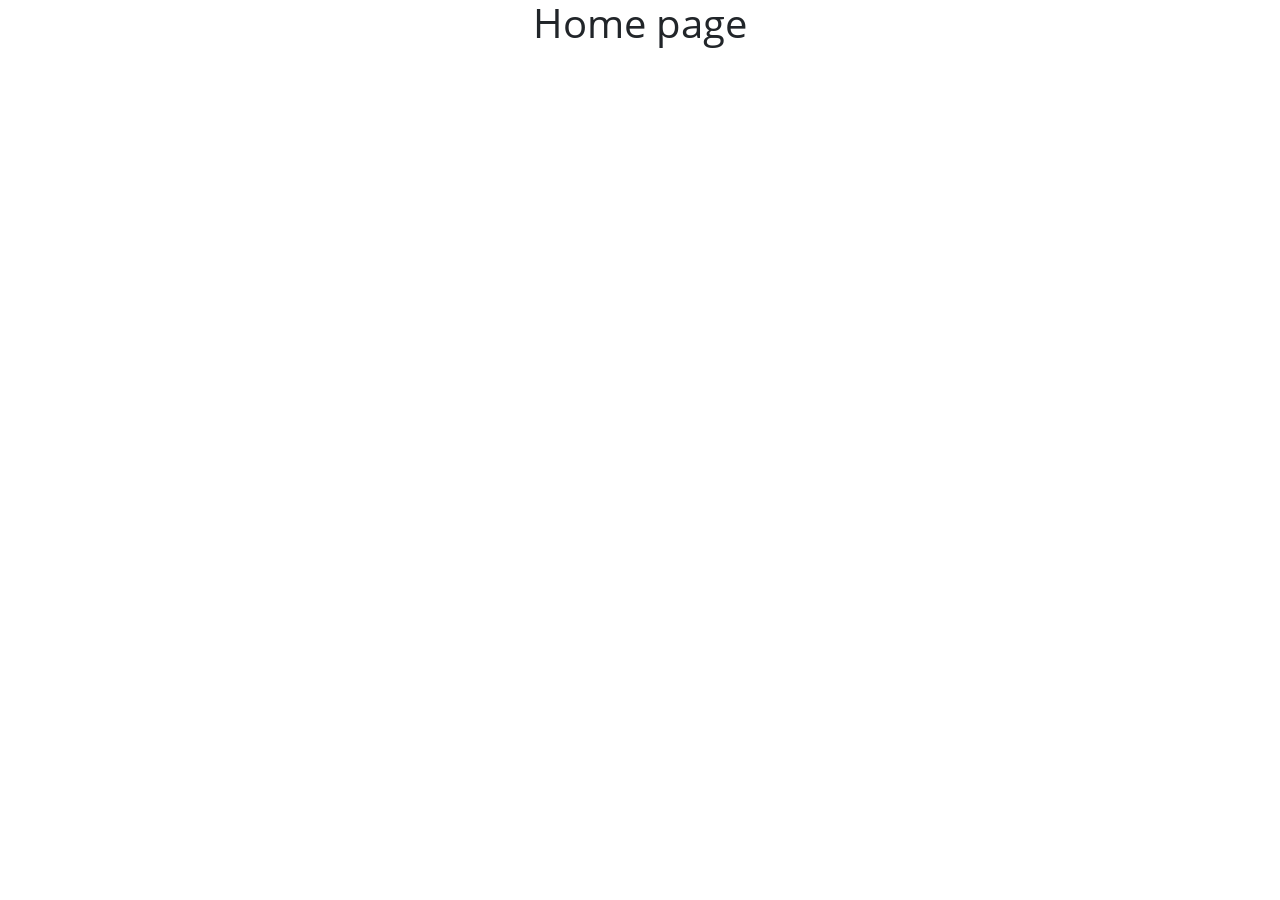
<file: Labs/Lab3/home.html>
<!DOCTYPE html>
<html lang="en">
<head>
	<title>Login V19</title>
	<meta charset="UTF-8">
	<meta name="viewport" content="width=device-width, initial-scale=1">
<!--===============================================================================================-->
	<link rel="icon" type="image/png" href="images/icons/favicon.ico"/>
<!--===============================================================================================-->
	<link rel="stylesheet" type="text/css" href="vendor/bootstrap/css/bootstrap.min.css">
<!--===============================================================================================-->
	<link rel="stylesheet" type="text/css" href="fonts/font-awesome-4.7.0/css/font-awesome.min.css">
<!--===============================================================================================-->
	<link rel="stylesheet" type="text/css" href="fonts/Linearicons-Free-v1.0.0/icon-font.min.css">
<!--===============================================================================================-->
	<link rel="stylesheet" type="text/css" href="vendor/animate/animate.css">
<!--===============================================================================================-->
	<link rel="stylesheet" type="text/css" href="vendor/css-hamburgers/hamburgers.min.css">
<!--===============================================================================================-->
	<link rel="stylesheet" type="text/css" href="vendor/animsition/css/animsition.min.css">
<!--===============================================================================================-->
	<link rel="stylesheet" type="text/css" href="vendor/select2/select2.min.css">
<!--===============================================================================================-->
	<link rel="stylesheet" type="text/css" href="vendor/daterangepicker/daterangepicker.css">
<!--===============================================================================================-->
	<link rel="stylesheet" type="text/css" href="css/util.css">
	<link rel="stylesheet" type="text/css" href="css/main.css">
<!--===============================================================================================-->
</head>
<body>

	<div class="container">
    <div class="row">
      <div class="col-4">
        <?php
					echo "User logged in:"."\n";
          echo $_REQUEST['pageUserName'];
        ?>
      </div>
      <div class="col-12">
        <h1 class="text-center">Home page</h1>
      </div>
    </div>
  </div>



<!--===============================================================================================-->
	<script src="vendor/jquery/jquery-3.2.1.min.js"></script>
<!--===============================================================================================-->
	<script src="vendor/animsition/js/animsition.min.js"></script>
<!--===============================================================================================-->
	<script src="vendor/bootstrap/js/popper.js"></script>
	<script src="vendor/bootstrap/js/bootstrap.min.js"></script>
<!--===============================================================================================-->
	<script src="vendor/select2/select2.min.js"></script>
<!--===============================================================================================-->
	<script src="vendor/daterangepicker/moment.min.js"></script>
	<script src="vendor/daterangepicker/daterangepicker.js"></script>
<!--===============================================================================================-->
	<script src="vendor/countdowntime/countdowntime.js"></script>
<!--===============================================================================================-->
	<script src="js/main.js"></script>

</body>
</html>
</file>
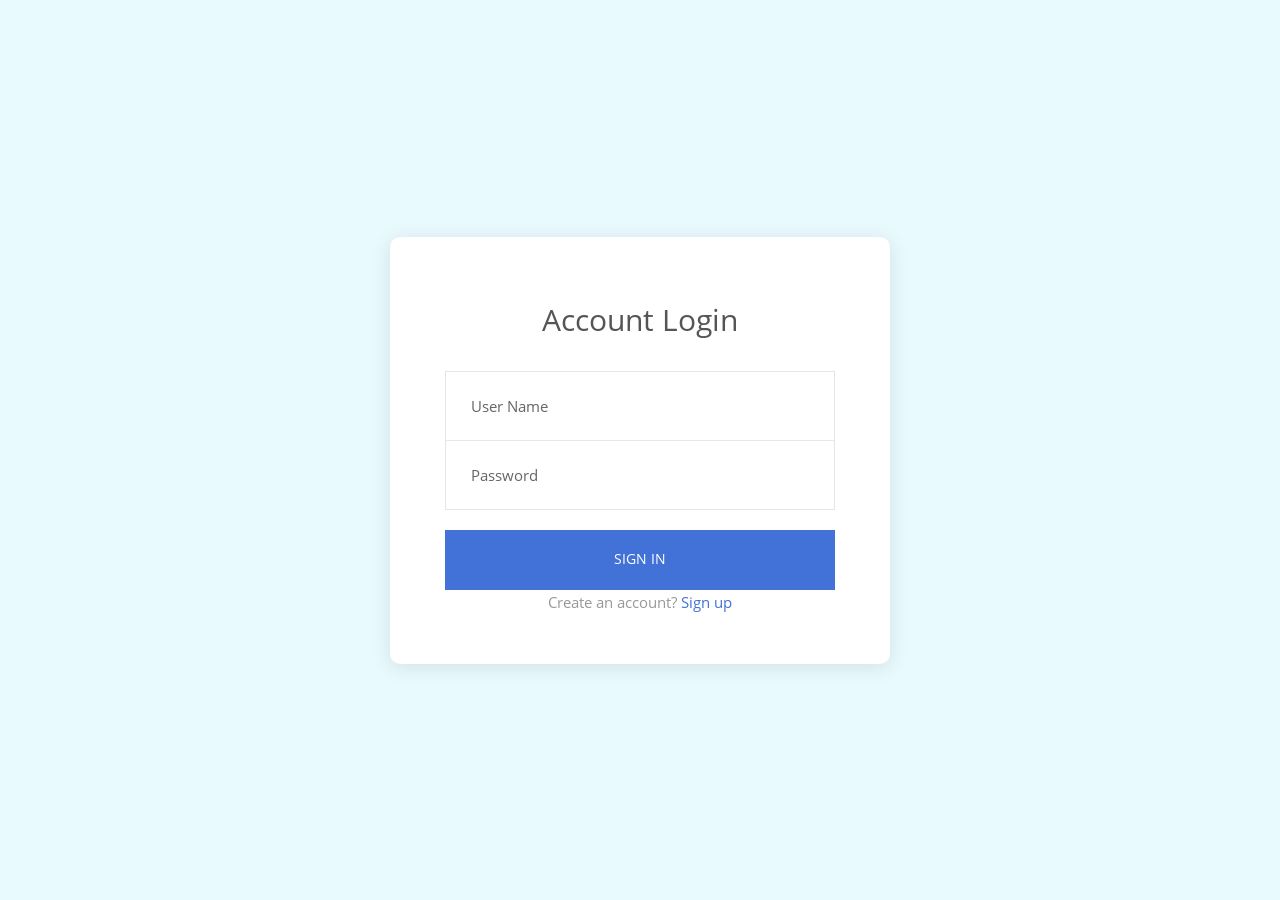
<file: Labs/Lab3/login.html>
<!DOCTYPE html>
<html lang="en">
<head>
	<title>Login V19</title>
	<meta charset="UTF-8">
	<meta name="viewport" content="width=device-width, initial-scale=1">
<!--===============================================================================================-->
	<link rel="icon" type="image/png" href="images/icons/favicon.ico"/>
<!--===============================================================================================-->
	<link rel="stylesheet" type="text/css" href="vendor/bootstrap/css/bootstrap.min.css">
<!--===============================================================================================-->
	<link rel="stylesheet" type="text/css" href="fonts/font-awesome-4.7.0/css/font-awesome.min.css">
<!--===============================================================================================-->
	<link rel="stylesheet" type="text/css" href="fonts/Linearicons-Free-v1.0.0/icon-font.min.css">
<!--===============================================================================================-->
	<link rel="stylesheet" type="text/css" href="vendor/animate/animate.css">
<!--===============================================================================================-->
	<link rel="stylesheet" type="text/css" href="vendor/css-hamburgers/hamburgers.min.css">
<!--===============================================================================================-->
	<link rel="stylesheet" type="text/css" href="vendor/animsition/css/animsition.min.css">
<!--===============================================================================================-->
	<link rel="stylesheet" type="text/css" href="vendor/select2/select2.min.css">
<!--===============================================================================================-->
	<link rel="stylesheet" type="text/css" href="vendor/daterangepicker/daterangepicker.css">
<!--===============================================================================================-->
	<link rel="stylesheet" type="text/css" href="css/util.css">
	<link rel="stylesheet" type="text/css" href="css/main.css">
<!--===============================================================================================-->
</head>
<body>

	<div class="limiter">
		<div class="container-login100">
			<div class="wrap-login100 p-l-55 p-r-55 p-t-65 p-b-50">
				<form class="login100-form validate-form" method="post" action="login.php">
					<span class="login100-form-title p-b-33">
						Account Login
					</span>

					<div class="wrap-input100 validate-input" data-validate = "Valid email is required: ex@abc.xyz">
						<input class="input100" type="text" name="pageUserName" placeholder="User Name">
						<span class="focus-input100-1"></span>
						<span class="focus-input100-2"></span>
					</div>

					<div class="wrap-input100 rs1 validate-input" data-validate="Password is required">
						<input class="input100" type="password" name="password" placeholder="Password">
						<span class="focus-input100-1"></span>
						<span class="focus-input100-2"></span>
					</div>

					<div class="container-login100-form-btn m-t-20">
						<button class="login100-form-btn">
							Sign in
						</button>
					</div>

					<div class="text-center">
						<span class="txt1">
							Create an account?
						</span>

						<a href="register.html" class="txt2 hov1">
							Sign up
						</a>
					</div>
				</form>
			</div>
		</div>
	</div>



<!--===============================================================================================-->
	<script src="vendor/jquery/jquery-3.2.1.min.js"></script>
<!--===============================================================================================-->
	<script src="vendor/animsition/js/animsition.min.js"></script>
<!--===============================================================================================-->
	<script src="vendor/bootstrap/js/popper.js"></script>
	<script src="vendor/bootstrap/js/bootstrap.min.js"></script>
<!--===============================================================================================-->
	<script src="vendor/select2/select2.min.js"></script>
<!--===============================================================================================-->
	<script src="vendor/daterangepicker/moment.min.js"></script>
	<script src="vendor/daterangepicker/daterangepicker.js"></script>
<!--===============================================================================================-->
	<script src="vendor/countdowntime/countdowntime.js"></script>
<!--===============================================================================================-->
	<script src="js/main.js"></script>

</body>
</html>
</file>
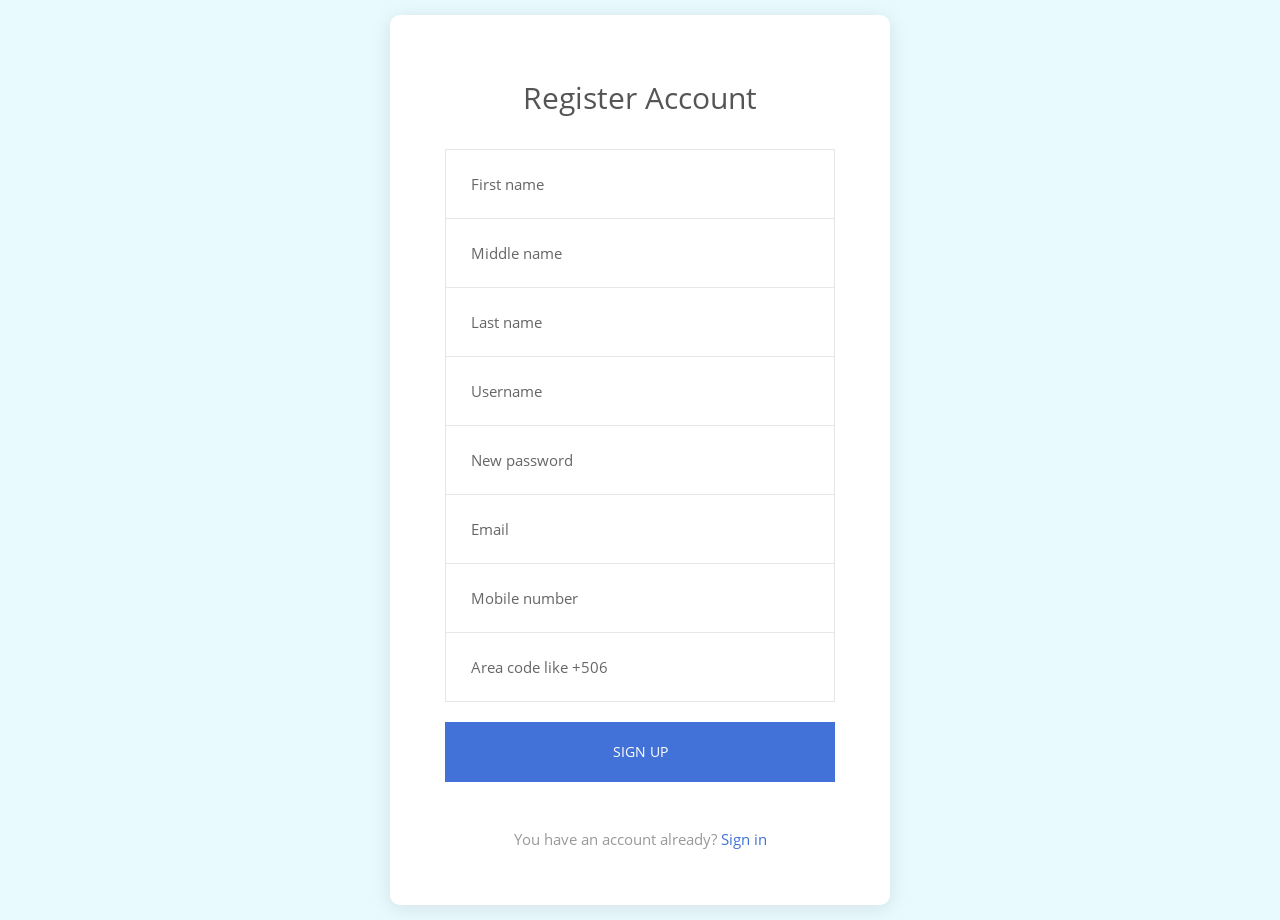
<file: Labs/Lab3/register.html>
<!DOCTYPE html>
<html lang="en">
<head>
	<title>Login V19</title>
	<meta charset="UTF-8">
	<meta name="viewport" content="width=device-width, initial-scale=1">
<!--===============================================================================================-->
	<link rel="icon" type="image/png" href="images/icons/favicon.ico"/>
<!--===============================================================================================-->
	<link rel="stylesheet" type="text/css" href="vendor/bootstrap/css/bootstrap.min.css">
<!--===============================================================================================-->
	<link rel="stylesheet" type="text/css" href="fonts/font-awesome-4.7.0/css/font-awesome.min.css">
<!--===============================================================================================-->
	<link rel="stylesheet" type="text/css" href="fonts/Linearicons-Free-v1.0.0/icon-font.min.css">
<!--===============================================================================================-->
	<link rel="stylesheet" type="text/css" href="vendor/animate/animate.css">
<!--===============================================================================================-->
	<link rel="stylesheet" type="text/css" href="vendor/css-hamburgers/hamburgers.min.css">
<!--===============================================================================================-->
	<link rel="stylesheet" type="text/css" href="vendor/animsition/css/animsition.min.css">
<!--===============================================================================================-->
	<link rel="stylesheet" type="text/css" href="vendor/select2/select2.min.css">
<!--===============================================================================================-->
	<link rel="stylesheet" type="text/css" href="vendor/daterangepicker/daterangepicker.css">
<!--===============================================================================================-->
	<link rel="stylesheet" type="text/css" href="css/util.css">
	<link rel="stylesheet" type="text/css" href="css/main.css">
<!--===============================================================================================-->
</head>
<body>

	<div class="limiter">
		<div class="container-login100">
			<div class="wrap-login100 p-l-55 p-r-55 p-t-65 p-b-50">
				<form class="login100-form validate-form" method="post" action="register.php">
					<span class="login100-form-title p-b-33">
						Register Account
					</span>

					<div class="wrap-input100 validate-input" data-validate = "First name is required">
						<input class="input100" type="text" name="userName" placeholder="First name">
						<span class="focus-input100-1"></span>
						<span class="focus-input100-2"></span>
					</div>

					<div class="wrap-input100 rs1 validate-input" data-validate="Middle name is required">
						<input class="input100" type="text" name="lastName1" placeholder="Middle name">
						<span class="focus-input100-1"></span>
						<span class="focus-input100-2"></span>
					</div>

					<div class="wrap-input100 rs1 validate-input" data-validate="Last name is required">
						<input class="input100" type="text" name="lastName2" placeholder="Last name">
						<span class="focus-input100-1"></span>
						<span class="focus-input100-2"></span>
					</div>

					<div class="wrap-input100 rs1 validate-input" data-validate="Username is required">
						<input class="input100" type="text" name="pageUserName" placeholder="Username">
						<span class="focus-input100-1"></span>
						<span class="focus-input100-2"></span>
					</div>

					<div class="wrap-input100 rs1 validate-input" data-validate="Password is required">
						<input class="input100" type="password" name="password" placeholder="New password">
						<span class="focus-input100-1"></span>
						<span class="focus-input100-2"></span>
					</div>

					<div class="wrap-input100 rs1 validate-input">
						<input class="input100" type="email" name="email" placeholder="Email">
						<span class="focus-input100-1"></span>
						<span class="focus-input100-2"></span>
					</div>

					<div class="wrap-input100 rs1 validate-input">
						<input class="input100" type="text" name="phoneNumber" placeholder="Mobile number">
						<span class="focus-input100-1"></span>
						<span class="focus-input100-2"></span>
					</div>

					<div class="wrap-input100 rs1 validate-input">
						<input class="input100" type="text" name="areaCode" placeholder="Area code like +506">
						<span class="focus-input100-1"></span>
						<span class="focus-input100-2"></span>
					</div>

					<div class="container-login100-form-btn m-t-20">
						<button class="login100-form-btn">
							Sign Up
						</button>
					</div>


					<div class="text-center p-t-45 p-b-4">
						<span class="txt1">
							You have an account already?
						</span>

						<a href="login.html" class="txt2 hov1">
							Sign in
						</a>
					</div>
				</form>
			</div>
		</div>
	</div>



<!--===============================================================================================-->
	<script src="vendor/jquery/jquery-3.2.1.min.js"></script>
<!--===============================================================================================-->
	<script src="vendor/animsition/js/animsition.min.js"></script>
<!--===============================================================================================-->
	<script src="vendor/bootstrap/js/popper.js"></script>
	<script src="vendor/bootstrap/js/bootstrap.min.js"></script>
<!--===============================================================================================-->
	<script src="vendor/select2/select2.min.js"></script>
<!--===============================================================================================-->
	<script src="vendor/daterangepicker/moment.min.js"></script>
	<script src="vendor/daterangepicker/daterangepicker.js"></script>
<!--===============================================================================================-->
	<script src="vendor/countdowntime/countdowntime.js"></script>
<!--===============================================================================================-->
	<script src="js/main.js"></script>

</body>
</html>
</file>
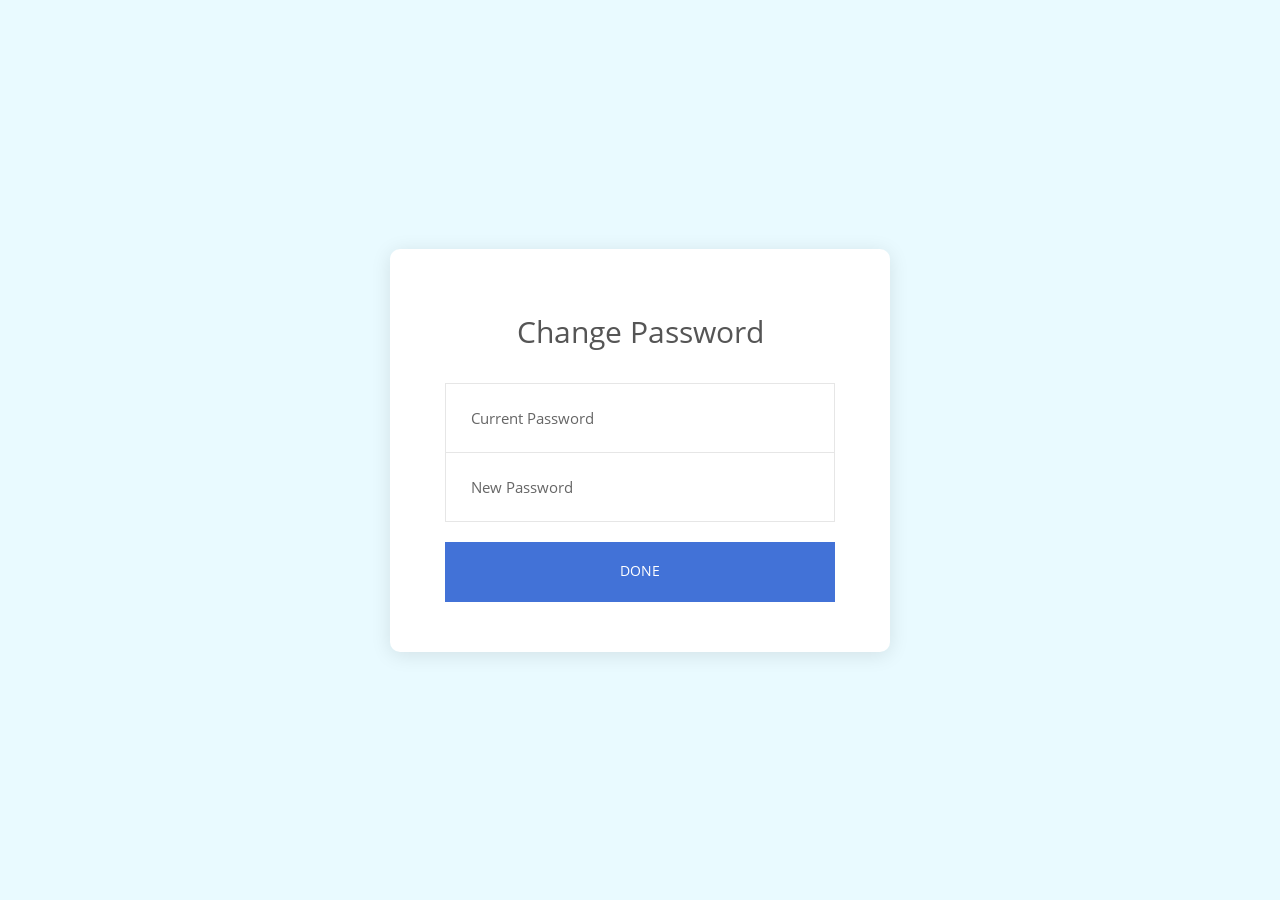
<file: Labs/Lab3/updatePassword.html>
<!DOCTYPE html>
<html lang="en">
<head>
	<title>Login V19</title>
	<meta charset="UTF-8">
	<meta name="viewport" content="width=device-width, initial-scale=1">
<!--===============================================================================================-->
	<link rel="icon" type="image/png" href="images/icons/favicon.ico"/>
<!--===============================================================================================-->
	<link rel="stylesheet" type="text/css" href="vendor/bootstrap/css/bootstrap.min.css">
<!--===============================================================================================-->
	<link rel="stylesheet" type="text/css" href="fonts/font-awesome-4.7.0/css/font-awesome.min.css">
<!--===============================================================================================-->
	<link rel="stylesheet" type="text/css" href="fonts/Linearicons-Free-v1.0.0/icon-font.min.css">
<!--===============================================================================================-->
	<link rel="stylesheet" type="text/css" href="vendor/animate/animate.css">
<!--===============================================================================================-->
	<link rel="stylesheet" type="text/css" href="vendor/css-hamburgers/hamburgers.min.css">
<!--===============================================================================================-->
	<link rel="stylesheet" type="text/css" href="vendor/animsition/css/animsition.min.css">
<!--===============================================================================================-->
	<link rel="stylesheet" type="text/css" href="vendor/select2/select2.min.css">
<!--===============================================================================================-->
	<link rel="stylesheet" type="text/css" href="vendor/daterangepicker/daterangepicker.css">
<!--===============================================================================================-->
	<link rel="stylesheet" type="text/css" href="css/util.css">
	<link rel="stylesheet" type="text/css" href="css/main.css">
<!--===============================================================================================-->
</head>
<body>

	<div class="limiter">
		<div class="container-login100">
			<div class="wrap-login100 p-l-55 p-r-55 p-t-65 p-b-50">
				<form class="login100-form validate-form" method="post" action="updatePassword.php">
					<span class="login100-form-title p-b-33">
						Change Password
					</span>

					<div class="wrap-input100 validate-input" data-validate = "Valid email is required: ex@abc.xyz">
						<input class="input100" type="password" name="currentPassword" placeholder="Current Password">
						<span class="focus-input100-1"></span>
						<span class="focus-input100-2"></span>
					</div>

					<div class="wrap-input100 rs1 validate-input" data-validate="Password is required">
						<input class="input100" type="password" name="newPassword" placeholder="New Password">
						<span class="focus-input100-1"></span>
						<span class="focus-input100-2"></span>
					</div>

					<div class="container-login100-form-btn m-t-20">
						<button class="login100-form-btn">
							Done
						</button>
					</div>
				</form>
			</div>
		</div>
	</div>



<!--===============================================================================================-->
	<script src="vendor/jquery/jquery-3.2.1.min.js"></script>
<!--===============================================================================================-->
	<script src="vendor/animsition/js/animsition.min.js"></script>
<!--===============================================================================================-->
	<script src="vendor/bootstrap/js/popper.js"></script>
	<script src="vendor/bootstrap/js/bootstrap.min.js"></script>
<!--===============================================================================================-->
	<script src="vendor/select2/select2.min.js"></script>
<!--===============================================================================================-->
	<script src="vendor/daterangepicker/moment.min.js"></script>
	<script src="vendor/daterangepicker/daterangepicker.js"></script>
<!--===============================================================================================-->
	<script src="vendor/countdowntime/countdowntime.js"></script>
<!--===============================================================================================-->
	<script src="js/main.js"></script>

</body>
</html>
</file>
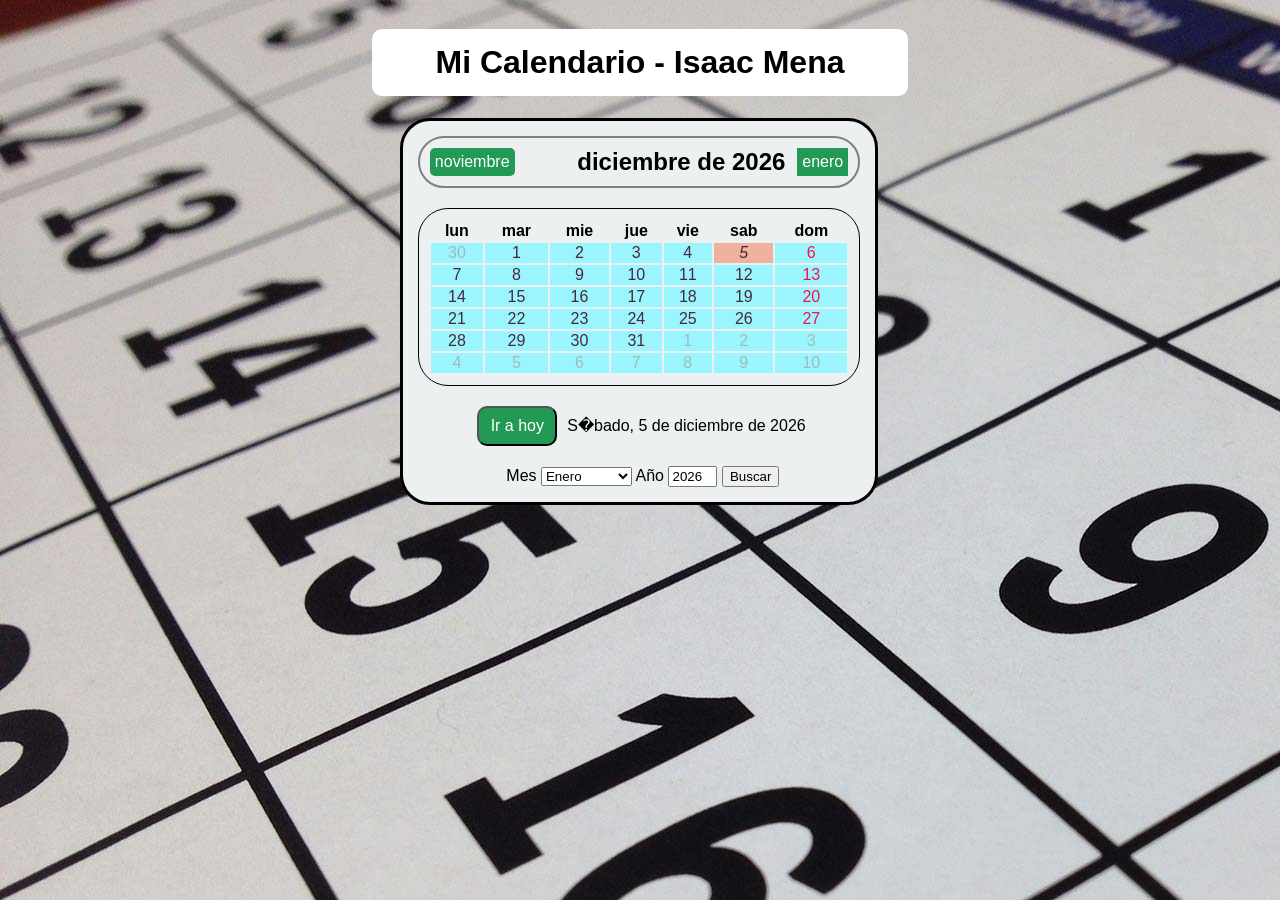
<file: Practicas/PrCalendario/calendario.html>
<!DOCTYPE html>
<html>
<head>
	<title>Calendario</title>
	<meta charset="utf-8">
	<link rel="stylesheet" type="text/css" href="./calendario.css">
	<script type="text/javascript" src="./calendario.js"></script>
</head>
<body>

	<div class="title">
		<h1 id="titleText">Mi Calendario - Isaac Mena</h1>
	</div>

	<div id="calendario">

		<div class="calHeader">
			<div id="anterior" onclick="mesantes()"></div>
			<h2 id="titulos"></h2>
			<div id="posterior" onclick="mesdespues()"></div>
		</div>


		<table id="diasc">
			<tr id="fila0">
				<th></th><th></th><th></th><th></th><th></th><th></th><th></th>
			</tr>
			<tr id="fila1">
				<td></td><td></td><td></td><td></td><td></td><td></td><td></td>
			</tr>
			<tr id="fila2">
				<td></td><td></td><td></td><td></td><td></td><td></td><td></td>
			</tr>
			<tr id="fila3">
				<td></td><td></td><td></td><td></td><td></td><td></td><td></td>
			</tr>
			<tr id="fila4">
				<td></td><td></td><td></td><td></td><td></td><td></td><td></td>
			</tr>
			<tr id="fila5">
				<td></td><td></td><td></td><td></td><td></td><td></td><td></td>
			</tr>
			<tr id="fila6">
				<td></td><td></td><td></td><td></td><td></td><td></td><td></td>
			</tr>
		</table>

		<div id="fechaactual"><input id="todayBtn" type="button" onclick="actualizar()" value="Ir a hoy"></div>

		<div id="buscafecha">
			<form action="#" name="buscar">
				<label for="buscames">Mes</label>
				<select name="buscames">
					<option value="1">Enero</option>
					<option value="2">Febrero</option>
					<option value="3">Marzo</option>
					<option value="4">Abril</option>
					<option value="5">Mayo</option>
					<option value="6">Junio</option>
					<option value="7">Julio</option>
					<option value="8">Agosto</option>
					<option value="9">Septiembre</option>
					<option value="10">Octubre</option>
					<option value="11">Noviembre</option>
					<option value="12">Diciembre</option>
				</select>
				<label for="buscaanno">Año</label>
				<input type="text" name="buscaanno" maxlength="4" size="4">
				<input type="button" value="Buscar" onclick="mifecha()">
			</form>
		</div>
	</div>
</body>
</html>
</file>
<file: Labs/Lab3/vendor/daterangepicker/daterangepicker.css>
.daterangepicker {
  position: absolute;
  color: inherit;
  background-color: #fff;
  border-radius: 4px;
  width: 278px;
  padding: 4px;
  margin-top: 1px;
  top: 100px;
  left: 20px;
  /* Calendars */ }
  .daterangepicker:before, .daterangepicker:after {
    position: absolute;
    display: inline-block;
    border-bottom-color: rgba(0, 0, 0, 0.2);
    content: ''; }
  .daterangepicker:before {
    top: -7px;
    border-right: 7px solid transparent;
    border-left: 7px solid transparent;
    border-bottom: 7px solid #ccc; }
  .daterangepicker:after {
    top: -6px;
    border-right: 6px solid transparent;
    border-bottom: 6px solid #fff;
    border-left: 6px solid transparent; }
  .daterangepicker.opensleft:before {
    right: 9px; }
  .daterangepicker.opensleft:after {
    right: 10px; }
  .daterangepicker.openscenter:before {
    left: 0;
    right: 0;
    width: 0;
    margin-left: auto;
    margin-right: auto; }
  .daterangepicker.openscenter:after {
    left: 0;
    right: 0;
    width: 0;
    margin-left: auto;
    margin-right: auto; }
  .daterangepicker.opensright:before {
    left: 9px; }
  .daterangepicker.opensright:after {
    left: 10px; }
  .daterangepicker.dropup {
    margin-top: -5px; }
    .daterangepicker.dropup:before {
      top: initial;
      bottom: -7px;
      border-bottom: initial;
      border-top: 7px solid #ccc; }
    .daterangepicker.dropup:after {
      top: initial;
      bottom: -6px;
      border-bottom: initial;
      border-top: 6px solid #fff; }
  .daterangepicker.dropdown-menu {
    max-width: none;
    z-index: 3001; }
  .daterangepicker.single .ranges, .daterangepicker.single .calendar {
    float: none; }
  .daterangepicker.show-calendar .calendar {
    display: block; }
  .daterangepicker .calendar {
    display: none;
    max-width: 270px;
    margin: 4px; }
    .daterangepicker .calendar.single .calendar-table {
      border: none; }
    .daterangepicker .calendar th, .daterangepicker .calendar td {
      white-space: nowrap;
      text-align: center;
      min-width: 32px; }
  .daterangepicker .calendar-table {
    border: 1px solid #fff;
    padding: 4px;
    border-radius: 4px;
    background-color: #fff; }
  .daterangepicker table {
    width: 100%;
    margin: 0; }
  .daterangepicker td, .daterangepicker th {
    text-align: center;
    width: 20px;
    height: 20px;
    border-radius: 4px;
    border: 1px solid transparent;
    white-space: nowrap;
    cursor: pointer; }
    .daterangepicker td.available:hover, .daterangepicker th.available:hover {
      background-color: #eee;
      border-color: transparent;
      color: inherit; }
    .daterangepicker td.week, .daterangepicker th.week {
      font-size: 80%;
      color: #ccc; }
  .daterangepicker td.off, .daterangepicker td.off.in-range, .daterangepicker td.off.start-date, .daterangepicker td.off.end-date {
    background-color: #fff;
    border-color: transparent;
    color: #999; }
  .daterangepicker td.in-range {
    background-color: #ebf4f8;
    border-color: transparent;
    color: #000;
    border-radius: 0; }
  .daterangepicker td.start-date {
    border-radius: 4px 0 0 4px; }
  .daterangepicker td.end-date {
    border-radius: 0 4px 4px 0; }
  .daterangepicker td.start-date.end-date {
    border-radius: 4px; }
  .daterangepicker td.active, .daterangepicker td.active:hover {
    background-color: #357ebd;
    border-color: transparent;
    color: #fff; }
  .daterangepicker th.month {
    width: auto; }
  .daterangepicker td.disabled, .daterangepicker option.disabled {
    color: #999;
    cursor: not-allowed;
    text-decoration: line-through; }
  .daterangepicker select.monthselect, .daterangepicker select.yearselect {
    font-size: 12px;
    padding: 1px;
    height: auto;
    margin: 0;
    cursor: default; }
  .daterangepicker select.monthselect {
    margin-right: 2%;
    width: 56%; }
  .daterangepicker select.yearselect {
    width: 40%; }
  .daterangepicker select.hourselect, .daterangepicker select.minuteselect, .daterangepicker select.secondselect, .daterangepicker select.ampmselect {
    width: 50px;
    margin-bottom: 0; }
  .daterangepicker .input-mini {
    border: 1px solid #ccc;
    border-radius: 4px;
    color: #555;
    height: 30px;
    line-height: 30px;
    display: block;
    vertical-align: middle;
    margin: 0 0 5px 0;
    padding: 0 6px 0 28px;
    width: 100%; }
    .daterangepicker .input-mini.active {
      border: 1px solid #08c;
      border-radius: 4px; }
  .daterangepicker .daterangepicker_input {
    position: relative; }
    .daterangepicker .daterangepicker_input i {
      position: absolute;
      left: 8px;
      top: 8px; }
  .daterangepicker.rtl .input-mini {
    padding-right: 28px;
    padding-left: 6px; }
  .daterangepicker.rtl .daterangepicker_input i {
    left: auto;
    right: 8px; }
  .daterangepicker .calendar-time {
    text-align: center;
    margin: 5px auto;
    line-height: 30px;
    position: relative;
    padding-left: 28px; }
    .daterangepicker .calendar-time select.disabled {
      color: #ccc;
      cursor: not-allowed; }

.ranges {
  font-size: 11px;
  float: none;
  margin: 4px;
  text-align: left; }
  .ranges ul {
    list-style: none;
    margin: 0 auto;
    padding: 0;
    width: 100%; }
  .ranges li {
    font-size: 13px;
    background-color: #f5f5f5;
    border: 1px solid #f5f5f5;
    border-radius: 4px;
    color: #08c;
    padding: 3px 12px;
    margin-bottom: 8px;
    cursor: pointer; }
    .ranges li:hover {
      background-color: #08c;
      border: 1px solid #08c;
      color: #fff; }
    .ranges li.active {
      background-color: #08c;
      border: 1px solid #08c;
      color: #fff; }

/*  Larger Screen Styling */
@media (min-width: 564px) {
  .daterangepicker {
    width: auto; }
    .daterangepicker .ranges ul {
      width: 160px; }
    .daterangepicker.single .ranges ul {
      width: 100%; }
    .daterangepicker.single .calendar.left {
      clear: none; }
    .daterangepicker.single.ltr .ranges, .daterangepicker.single.ltr .calendar {
      float: left; }
    .daterangepicker.single.rtl .ranges, .daterangepicker.single.rtl .calendar {
      float: right; }
    .daterangepicker.ltr {
      direction: ltr;
      text-align: left; }
      .daterangepicker.ltr .calendar.left {
        clear: left;
        margin-right: 0; }
        .daterangepicker.ltr .calendar.left .calendar-table {
          border-right: none;
          border-top-right-radius: 0;
          border-bottom-right-radius: 0; }
      .daterangepicker.ltr .calendar.right {
        margin-left: 0; }
        .daterangepicker.ltr .calendar.right .calendar-table {
          border-left: none;
          border-top-left-radius: 0;
          border-bottom-left-radius: 0; }
      .daterangepicker.ltr .left .daterangepicker_input {
        padding-right: 12px; }
      .daterangepicker.ltr .calendar.left .calendar-table {
        padding-right: 12px; }
      .daterangepicker.ltr .ranges, .daterangepicker.ltr .calendar {
        float: left; }
    .daterangepicker.rtl {
      direction: rtl;
      text-align: right; }
      .daterangepicker.rtl .calendar.left {
        clear: right;
        margin-left: 0; }
        .daterangepicker.rtl .calendar.left .calendar-table {
          border-left: none;
          border-top-left-radius: 0;
          border-bottom-left-radius: 0; }
      .daterangepicker.rtl .calendar.right {
        margin-right: 0; }
        .daterangepicker.rtl .calendar.right .calendar-table {
          border-right: none;
          border-top-right-radius: 0;
          border-bottom-right-radius: 0; }
      .daterangepicker.rtl .left .daterangepicker_input {
        padding-left: 12px; }
      .daterangepicker.rtl .calendar.left .calendar-table {
        padding-left: 12px; }
      .daterangepicker.rtl .ranges, .daterangepicker.rtl .calendar {
        text-align: right;
        float: right; } }
@media (min-width: 730px) {
  .daterangepicker .ranges {
    width: auto; }
  .daterangepicker.ltr .ranges {
    float: left; }
  .daterangepicker.rtl .ranges {
    float: right; }
  .daterangepicker .calendar.left {
    clear: none !important; } }
</file>
<file: Labs/Lab3/css/util.css>
/*[ FONT SIZE ]
///////////////////////////////////////////////////////////
*/
.fs-1 {font-size: 1px;}
.fs-2 {font-size: 2px;}
.fs-3 {font-size: 3px;}
.fs-4 {font-size: 4px;}
.fs-5 {font-size: 5px;}
.fs-6 {font-size: 6px;}
.fs-7 {font-size: 7px;}
.fs-8 {font-size: 8px;}
.fs-9 {font-size: 9px;}
.fs-10 {font-size: 10px;}
.fs-11 {font-size: 11px;}
.fs-12 {font-size: 12px;}
.fs-13 {font-size: 13px;}
.fs-14 {font-size: 14px;}
.fs-15 {font-size: 15px;}
.fs-16 {font-size: 16px;}
.fs-17 {font-size: 17px;}
.fs-18 {font-size: 18px;}
.fs-19 {font-size: 19px;}
.fs-20 {font-size: 20px;}
.fs-21 {font-size: 21px;}
.fs-22 {font-size: 22px;}
.fs-23 {font-size: 23px;}
.fs-24 {font-size: 24px;}
.fs-25 {font-size: 25px;}
.fs-26 {font-size: 26px;}
.fs-27 {font-size: 27px;}
.fs-28 {font-size: 28px;}
.fs-29 {font-size: 29px;}
.fs-30 {font-size: 30px;}
.fs-31 {font-size: 31px;}
.fs-32 {font-size: 32px;}
.fs-33 {font-size: 33px;}
.fs-34 {font-size: 34px;}
.fs-35 {font-size: 35px;}
.fs-36 {font-size: 36px;}
.fs-37 {font-size: 37px;}
.fs-38 {font-size: 38px;}
.fs-39 {font-size: 39px;}
.fs-40 {font-size: 40px;}
.fs-41 {font-size: 41px;}
.fs-42 {font-size: 42px;}
.fs-43 {font-size: 43px;}
.fs-44 {font-size: 44px;}
.fs-45 {font-size: 45px;}
.fs-46 {font-size: 46px;}
.fs-47 {font-size: 47px;}
.fs-48 {font-size: 48px;}
.fs-49 {font-size: 49px;}
.fs-50 {font-size: 50px;}
.fs-51 {font-size: 51px;}
.fs-52 {font-size: 52px;}
.fs-53 {font-size: 53px;}
.fs-54 {font-size: 54px;}
.fs-55 {font-size: 55px;}
.fs-56 {font-size: 56px;}
.fs-57 {font-size: 57px;}
.fs-58 {font-size: 58px;}
.fs-59 {font-size: 59px;}
.fs-60 {font-size: 60px;}
.fs-61 {font-size: 61px;}
.fs-62 {font-size: 62px;}
.fs-63 {font-size: 63px;}
.fs-64 {font-size: 64px;}
.fs-65 {font-size: 65px;}
.fs-66 {font-size: 66px;}
.fs-67 {font-size: 67px;}
.fs-68 {font-size: 68px;}
.fs-69 {font-size: 69px;}
.fs-70 {font-size: 70px;}
.fs-71 {font-size: 71px;}
.fs-72 {font-size: 72px;}
.fs-73 {font-size: 73px;}
.fs-74 {font-size: 74px;}
.fs-75 {font-size: 75px;}
.fs-76 {font-size: 76px;}
.fs-77 {font-size: 77px;}
.fs-78 {font-size: 78px;}
.fs-79 {font-size: 79px;}
.fs-80 {font-size: 80px;}
.fs-81 {font-size: 81px;}
.fs-82 {font-size: 82px;}
.fs-83 {font-size: 83px;}
.fs-84 {font-size: 84px;}
.fs-85 {font-size: 85px;}
.fs-86 {font-size: 86px;}
.fs-87 {font-size: 87px;}
.fs-88 {font-size: 88px;}
.fs-89 {font-size: 89px;}
.fs-90 {font-size: 90px;}
.fs-91 {font-size: 91px;}
.fs-92 {font-size: 92px;}
.fs-93 {font-size: 93px;}
.fs-94 {font-size: 94px;}
.fs-95 {font-size: 95px;}
.fs-96 {font-size: 96px;}
.fs-97 {font-size: 97px;}
.fs-98 {font-size: 98px;}
.fs-99 {font-size: 99px;}
.fs-100 {font-size: 100px;}
.fs-101 {font-size: 101px;}
.fs-102 {font-size: 102px;}
.fs-103 {font-size: 103px;}
.fs-104 {font-size: 104px;}
.fs-105 {font-size: 105px;}
.fs-106 {font-size: 106px;}
.fs-107 {font-size: 107px;}
.fs-108 {font-size: 108px;}
.fs-109 {font-size: 109px;}
.fs-110 {font-size: 110px;}
.fs-111 {font-size: 111px;}
.fs-112 {font-size: 112px;}
.fs-113 {font-size: 113px;}
.fs-114 {font-size: 114px;}
.fs-115 {font-size: 115px;}
.fs-116 {font-size: 116px;}
.fs-117 {font-size: 117px;}
.fs-118 {font-size: 118px;}
.fs-119 {font-size: 119px;}
.fs-120 {font-size: 120px;}
.fs-121 {font-size: 121px;}
.fs-122 {font-size: 122px;}
.fs-123 {font-size: 123px;}
.fs-124 {font-size: 124px;}
.fs-125 {font-size: 125px;}
.fs-126 {font-size: 126px;}
.fs-127 {font-size: 127px;}
.fs-128 {font-size: 128px;}
.fs-129 {font-size: 129px;}
.fs-130 {font-size: 130px;}
.fs-131 {font-size: 131px;}
.fs-132 {font-size: 132px;}
.fs-133 {font-size: 133px;}
.fs-134 {font-size: 134px;}
.fs-135 {font-size: 135px;}
.fs-136 {font-size: 136px;}
.fs-137 {font-size: 137px;}
.fs-138 {font-size: 138px;}
.fs-139 {font-size: 139px;}
.fs-140 {font-size: 140px;}
.fs-141 {font-size: 141px;}
.fs-142 {font-size: 142px;}
.fs-143 {font-size: 143px;}
.fs-144 {font-size: 144px;}
.fs-145 {font-size: 145px;}
.fs-146 {font-size: 146px;}
.fs-147 {font-size: 147px;}
.fs-148 {font-size: 148px;}
.fs-149 {font-size: 149px;}
.fs-150 {font-size: 150px;}
.fs-151 {font-size: 151px;}
.fs-152 {font-size: 152px;}
.fs-153 {font-size: 153px;}
.fs-154 {font-size: 154px;}
.fs-155 {font-size: 155px;}
.fs-156 {font-size: 156px;}
.fs-157 {font-size: 157px;}
.fs-158 {font-size: 158px;}
.fs-159 {font-size: 159px;}
.fs-160 {font-size: 160px;}
.fs-161 {font-size: 161px;}
.fs-162 {font-size: 162px;}
.fs-163 {font-size: 163px;}
.fs-164 {font-size: 164px;}
.fs-165 {font-size: 165px;}
.fs-166 {font-size: 166px;}
.fs-167 {font-size: 167px;}
.fs-168 {font-size: 168px;}
.fs-169 {font-size: 169px;}
.fs-170 {font-size: 170px;}
.fs-171 {font-size: 171px;}
.fs-172 {font-size: 172px;}
.fs-173 {font-size: 173px;}
.fs-174 {font-size: 174px;}
.fs-175 {font-size: 175px;}
.fs-176 {font-size: 176px;}
.fs-177 {font-size: 177px;}
.fs-178 {font-size: 178px;}
.fs-179 {font-size: 179px;}
.fs-180 {font-size: 180px;}
.fs-181 {font-size: 181px;}
.fs-182 {font-size: 182px;}
.fs-183 {font-size: 183px;}
.fs-184 {font-size: 184px;}
.fs-185 {font-size: 185px;}
.fs-186 {font-size: 186px;}
.fs-187 {font-size: 187px;}
.fs-188 {font-size: 188px;}
.fs-189 {font-size: 189px;}
.fs-190 {font-size: 190px;}
.fs-191 {font-size: 191px;}
.fs-192 {font-size: 192px;}
.fs-193 {font-size: 193px;}
.fs-194 {font-size: 194px;}
.fs-195 {font-size: 195px;}
.fs-196 {font-size: 196px;}
.fs-197 {font-size: 197px;}
.fs-198 {font-size: 198px;}
.fs-199 {font-size: 199px;}
.fs-200 {font-size: 200px;}

/*[ PADDING ]
///////////////////////////////////////////////////////////
*/
.p-t-0 {padding-top: 0px;}
.p-t-1 {padding-top: 1px;}
.p-t-2 {padding-top: 2px;}
.p-t-3 {padding-top: 3px;}
.p-t-4 {padding-top: 4px;}
.p-t-5 {padding-top: 5px;}
.p-t-6 {padding-top: 6px;}
.p-t-7 {padding-top: 7px;}
.p-t-8 {padding-top: 8px;}
.p-t-9 {padding-top: 9px;}
.p-t-10 {padding-top: 10px;}
.p-t-11 {padding-top: 11px;}
.p-t-12 {padding-top: 12px;}
.p-t-13 {padding-top: 13px;}
.p-t-14 {padding-top: 14px;}
.p-t-15 {padding-top: 15px;}
.p-t-16 {padding-top: 16px;}
.p-t-17 {padding-top: 17px;}
.p-t-18 {padding-top: 18px;}
.p-t-19 {padding-top: 19px;}
.p-t-20 {padding-top: 20px;}
.p-t-21 {padding-top: 21px;}
.p-t-22 {padding-top: 22px;}
.p-t-23 {padding-top: 23px;}
.p-t-24 {padding-top: 24px;}
.p-t-25 {padding-top: 25px;}
.p-t-26 {padding-top: 26px;}
.p-t-27 {padding-top: 27px;}
.p-t-28 {padding-top: 28px;}
.p-t-29 {padding-top: 29px;}
.p-t-30 {padding-top: 30px;}
.p-t-31 {padding-top: 31px;}
.p-t-32 {padding-top: 32px;}
.p-t-33 {padding-top: 33px;}
.p-t-34 {padding-top: 34px;}
.p-t-35 {padding-top: 35px;}
.p-t-36 {padding-top: 36px;}
.p-t-37 {padding-top: 37px;}
.p-t-38 {padding-top: 38px;}
.p-t-39 {padding-top: 39px;}
.p-t-40 {padding-top: 40px;}
.p-t-41 {padding-top: 41px;}
.p-t-42 {padding-top: 42px;}
.p-t-43 {padding-top: 43px;}
.p-t-44 {padding-top: 44px;}
.p-t-45 {padding-top: 45px;}
.p-t-46 {padding-top: 46px;}
.p-t-47 {padding-top: 47px;}
.p-t-48 {padding-top: 48px;}
.p-t-49 {padding-top: 49px;}
.p-t-50 {padding-top: 50px;}
.p-t-51 {padding-top: 51px;}
.p-t-52 {padding-top: 52px;}
.p-t-53 {padding-top: 53px;}
.p-t-54 {padding-top: 54px;}
.p-t-55 {padding-top: 55px;}
.p-t-56 {padding-top: 56px;}
.p-t-57 {padding-top: 57px;}
.p-t-58 {padding-top: 58px;}
.p-t-59 {padding-top: 59px;}
.p-t-60 {padding-top: 60px;}
.p-t-61 {padding-top: 61px;}
.p-t-62 {padding-top: 62px;}
.p-t-63 {padding-top: 63px;}
.p-t-64 {padding-top: 64px;}
.p-t-65 {padding-top: 65px;}
.p-t-66 {padding-top: 66px;}
.p-t-67 {padding-top: 67px;}
.p-t-68 {padding-top: 68px;}
.p-t-69 {padding-top: 69px;}
.p-t-70 {padding-top: 70px;}
.p-t-71 {padding-top: 71px;}
.p-t-72 {padding-top: 72px;}
.p-t-73 {padding-top: 73px;}
.p-t-74 {padding-top: 74px;}
.p-t-75 {padding-top: 75px;}
.p-t-76 {padding-top: 76px;}
.p-t-77 {padding-top: 77px;}
.p-t-78 {padding-top: 78px;}
.p-t-79 {padding-top: 79px;}
.p-t-80 {padding-top: 80px;}
.p-t-81 {padding-top: 81px;}
.p-t-82 {padding-top: 82px;}
.p-t-83 {padding-top: 83px;}
.p-t-84 {padding-top: 84px;}
.p-t-85 {padding-top: 85px;}
.p-t-86 {padding-top: 86px;}
.p-t-87 {padding-top: 87px;}
.p-t-88 {padding-top: 88px;}
.p-t-89 {padding-top: 89px;}
.p-t-90 {padding-top: 90px;}
.p-t-91 {padding-top: 91px;}
.p-t-92 {padding-top: 92px;}
.p-t-93 {padding-top: 93px;}
.p-t-94 {padding-top: 94px;}
.p-t-95 {padding-top: 95px;}
.p-t-96 {padding-top: 96px;}
.p-t-97 {padding-top: 97px;}
.p-t-98 {padding-top: 98px;}
.p-t-99 {padding-top: 99px;}
.p-t-100 {padding-top: 100px;}
.p-t-101 {padding-top: 101px;}
.p-t-102 {padding-top: 102px;}
.p-t-103 {padding-top: 103px;}
.p-t-104 {padding-top: 104px;}
.p-t-105 {padding-top: 105px;}
.p-t-106 {padding-top: 106px;}
.p-t-107 {padding-top: 107px;}
.p-t-108 {padding-top: 108px;}
.p-t-109 {padding-top: 109px;}
.p-t-110 {padding-top: 110px;}
.p-t-111 {padding-top: 111px;}
.p-t-112 {padding-top: 112px;}
.p-t-113 {padding-top: 113px;}
.p-t-114 {padding-top: 114px;}
.p-t-115 {padding-top: 115px;}
.p-t-116 {padding-top: 116px;}
.p-t-117 {padding-top: 117px;}
.p-t-118 {padding-top: 118px;}
.p-t-119 {padding-top: 119px;}
.p-t-120 {padding-top: 120px;}
.p-t-121 {padding-top: 121px;}
.p-t-122 {padding-top: 122px;}
.p-t-123 {padding-top: 123px;}
.p-t-124 {padding-top: 124px;}
.p-t-125 {padding-top: 125px;}
.p-t-126 {padding-top: 126px;}
.p-t-127 {padding-top: 127px;}
.p-t-128 {padding-top: 128px;}
.p-t-129 {padding-top: 129px;}
.p-t-130 {padding-top: 130px;}
.p-t-131 {padding-top: 131px;}
.p-t-132 {padding-top: 132px;}
.p-t-133 {padding-top: 133px;}
.p-t-134 {padding-top: 134px;}
.p-t-135 {padding-top: 135px;}
.p-t-136 {padding-top: 136px;}
.p-t-137 {padding-top: 137px;}
.p-t-138 {padding-top: 138px;}
.p-t-139 {padding-top: 139px;}
.p-t-140 {padding-top: 140px;}
.p-t-141 {padding-top: 141px;}
.p-t-142 {padding-top: 142px;}
.p-t-143 {padding-top: 143px;}
.p-t-144 {padding-top: 144px;}
.p-t-145 {padding-top: 145px;}
.p-t-146 {padding-top: 146px;}
.p-t-147 {padding-top: 147px;}
.p-t-148 {padding-top: 148px;}
.p-t-149 {padding-top: 149px;}
.p-t-150 {padding-top: 150px;}
.p-t-151 {padding-top: 151px;}
.p-t-152 {padding-top: 152px;}
.p-t-153 {padding-top: 153px;}
.p-t-154 {padding-top: 154px;}
.p-t-155 {padding-top: 155px;}
.p-t-156 {padding-top: 156px;}
.p-t-157 {padding-top: 157px;}
.p-t-158 {padding-top: 158px;}
.p-t-159 {padding-top: 159px;}
.p-t-160 {padding-top: 160px;}
.p-t-161 {padding-top: 161px;}
.p-t-162 {padding-top: 162px;}
.p-t-163 {padding-top: 163px;}
.p-t-164 {padding-top: 164px;}
.p-t-165 {padding-top: 165px;}
.p-t-166 {padding-top: 166px;}
.p-t-167 {padding-top: 167px;}
.p-t-168 {padding-top: 168px;}
.p-t-169 {padding-top: 169px;}
.p-t-170 {padding-top: 170px;}
.p-t-171 {padding-top: 171px;}
.p-t-172 {padding-top: 172px;}
.p-t-173 {padding-top: 173px;}
.p-t-174 {padding-top: 174px;}
.p-t-175 {padding-top: 175px;}
.p-t-176 {padding-top: 176px;}
.p-t-177 {padding-top: 177px;}
.p-t-178 {padding-top: 178px;}
.p-t-179 {padding-top: 179px;}
.p-t-180 {padding-top: 180px;}
.p-t-181 {padding-top: 181px;}
.p-t-182 {padding-top: 182px;}
.p-t-183 {padding-top: 183px;}
.p-t-184 {padding-top: 184px;}
.p-t-185 {padding-top: 185px;}
.p-t-186 {padding-top: 186px;}
.p-t-187 {padding-top: 187px;}
.p-t-188 {padding-top: 188px;}
.p-t-189 {padding-top: 189px;}
.p-t-190 {padding-top: 190px;}
.p-t-191 {padding-top: 191px;}
.p-t-192 {padding-top: 192px;}
.p-t-193 {padding-top: 193px;}
.p-t-194 {padding-top: 194px;}
.p-t-195 {padding-top: 195px;}
.p-t-196 {padding-top: 196px;}
.p-t-197 {padding-top: 197px;}
.p-t-198 {padding-top: 198px;}
.p-t-199 {padding-top: 199px;}
.p-t-200 {padding-top: 200px;}
.p-t-201 {padding-top: 201px;}
.p-t-202 {padding-top: 202px;}
.p-t-203 {padding-top: 203px;}
.p-t-204 {padding-top: 204px;}
.p-t-205 {padding-top: 205px;}
.p-t-206 {padding-top: 206px;}
.p-t-207 {padding-top: 207px;}
.p-t-208 {padding-top: 208px;}
.p-t-209 {padding-top: 209px;}
.p-t-210 {padding-top: 210px;}
.p-t-211 {padding-top: 211px;}
.p-t-212 {padding-top: 212px;}
.p-t-213 {padding-top: 213px;}
.p-t-214 {padding-top: 214px;}
.p-t-215 {padding-top: 215px;}
.p-t-216 {padding-top: 216px;}
.p-t-217 {padding-top: 217px;}
.p-t-218 {padding-top: 218px;}
.p-t-219 {padding-top: 219px;}
.p-t-220 {padding-top: 220px;}
.p-t-221 {padding-top: 221px;}
.p-t-222 {padding-top: 222px;}
.p-t-223 {padding-top: 223px;}
.p-t-224 {padding-top: 224px;}
.p-t-225 {padding-top: 225px;}
.p-t-226 {padding-top: 226px;}
.p-t-227 {padding-top: 227px;}
.p-t-228 {padding-top: 228px;}
.p-t-229 {padding-top: 229px;}
.p-t-230 {padding-top: 230px;}
.p-t-231 {padding-top: 231px;}
.p-t-232 {padding-top: 232px;}
.p-t-233 {padding-top: 233px;}
.p-t-234 {padding-top: 234px;}
.p-t-235 {padding-top: 235px;}
.p-t-236 {padding-top: 236px;}
.p-t-237 {padding-top: 237px;}
.p-t-238 {padding-top: 238px;}
.p-t-239 {padding-top: 239px;}
.p-t-240 {padding-top: 240px;}
.p-t-241 {padding-top: 241px;}
.p-t-242 {padding-top: 242px;}
.p-t-243 {padding-top: 243px;}
.p-t-244 {padding-top: 244px;}
.p-t-245 {padding-top: 245px;}
.p-t-246 {padding-top: 246px;}
.p-t-247 {padding-top: 247px;}
.p-t-248 {padding-top: 248px;}
.p-t-249 {padding-top: 249px;}
.p-t-250 {padding-top: 250px;}
.p-b-0 {padding-bottom: 0px;}
.p-b-1 {padding-bottom: 1px;}
.p-b-2 {padding-bottom: 2px;}
.p-b-3 {padding-bottom: 3px;}
.p-b-4 {padding-bottom: 4px;}
.p-b-5 {padding-bottom: 5px;}
.p-b-6 {padding-bottom: 6px;}
.p-b-7 {padding-bottom: 7px;}
.p-b-8 {padding-bottom: 8px;}
.p-b-9 {padding-bottom: 9px;}
.p-b-10 {padding-bottom: 10px;}
.p-b-11 {padding-bottom: 11px;}
.p-b-12 {padding-bottom: 12px;}
.p-b-13 {padding-bottom: 13px;}
.p-b-14 {padding-bottom: 14px;}
.p-b-15 {padding-bottom: 15px;}
.p-b-16 {padding-bottom: 16px;}
.p-b-17 {padding-bottom: 17px;}
.p-b-18 {padding-bottom: 18px;}
.p-b-19 {padding-bottom: 19px;}
.p-b-20 {padding-bottom: 20px;}
.p-b-21 {padding-bottom: 21px;}
.p-b-22 {padding-bottom: 22px;}
.p-b-23 {padding-bottom: 23px;}
.p-b-24 {padding-bottom: 24px;}
.p-b-25 {padding-bottom: 25px;}
.p-b-26 {padding-bottom: 26px;}
.p-b-27 {padding-bottom: 27px;}
.p-b-28 {padding-bottom: 28px;}
.p-b-29 {padding-bottom: 29px;}
.p-b-30 {padding-bottom: 30px;}
.p-b-31 {padding-bottom: 31px;}
.p-b-32 {padding-bottom: 32px;}
.p-b-33 {padding-bottom: 33px;}
.p-b-34 {padding-bottom: 34px;}
.p-b-35 {padding-bottom: 35px;}
.p-b-36 {padding-bottom: 36px;}
.p-b-37 {padding-bottom: 37px;}
.p-b-38 {padding-bottom: 38px;}
.p-b-39 {padding-bottom: 39px;}
.p-b-40 {padding-bottom: 40px;}
.p-b-41 {padding-bottom: 41px;}
.p-b-42 {padding-bottom: 42px;}
.p-b-43 {padding-bottom: 43px;}
.p-b-44 {padding-bottom: 44px;}
.p-b-45 {padding-bottom: 45px;}
.p-b-46 {padding-bottom: 46px;}
.p-b-47 {padding-bottom: 47px;}
.p-b-48 {padding-bottom: 48px;}
.p-b-49 {padding-bottom: 49px;}
.p-b-50 {padding-bottom: 50px;}
.p-b-51 {padding-bottom: 51px;}
.p-b-52 {padding-bottom: 52px;}
.p-b-53 {padding-bottom: 53px;}
.p-b-54 {padding-bottom: 54px;}
.p-b-55 {padding-bottom: 55px;}
.p-b-56 {padding-bottom: 56px;}
.p-b-57 {padding-bottom: 57px;}
.p-b-58 {padding-bottom: 58px;}
.p-b-59 {padding-bottom: 59px;}
.p-b-60 {padding-bottom: 60px;}
.p-b-61 {padding-bottom: 61px;}
.p-b-62 {padding-bottom: 62px;}
.p-b-63 {padding-bottom: 63px;}
.p-b-64 {padding-bottom: 64px;}
.p-b-65 {padding-bottom: 65px;}
.p-b-66 {padding-bottom: 66px;}
.p-b-67 {padding-bottom: 67px;}
.p-b-68 {padding-bottom: 68px;}
.p-b-69 {padding-bottom: 69px;}
.p-b-70 {padding-bottom: 70px;}
.p-b-71 {padding-bottom: 71px;}
.p-b-72 {padding-bottom: 72px;}
.p-b-73 {padding-bottom: 73px;}
.p-b-74 {padding-bottom: 74px;}
.p-b-75 {padding-bottom: 75px;}
.p-b-76 {padding-bottom: 76px;}
.p-b-77 {padding-bottom: 77px;}
.p-b-78 {padding-bottom: 78px;}
.p-b-79 {padding-bottom: 79px;}
.p-b-80 {padding-bottom: 80px;}
.p-b-81 {padding-bottom: 81px;}
.p-b-82 {padding-bottom: 82px;}
.p-b-83 {padding-bottom: 83px;}
.p-b-84 {padding-bottom: 84px;}
.p-b-85 {padding-bottom: 85px;}
.p-b-86 {padding-bottom: 86px;}
.p-b-87 {padding-bottom: 87px;}
.p-b-88 {padding-bottom: 88px;}
.p-b-89 {padding-bottom: 89px;}
.p-b-90 {padding-bottom: 90px;}
.p-b-91 {padding-bottom: 91px;}
.p-b-92 {padding-bottom: 92px;}
.p-b-93 {padding-bottom: 93px;}
.p-b-94 {padding-bottom: 94px;}
.p-b-95 {padding-bottom: 95px;}
.p-b-96 {padding-bottom: 96px;}
.p-b-97 {padding-bottom: 97px;}
.p-b-98 {padding-bottom: 98px;}
.p-b-99 {padding-bottom: 99px;}
.p-b-100 {padding-bottom: 100px;}
.p-b-101 {padding-bottom: 101px;}
.p-b-102 {padding-bottom: 102px;}
.p-b-103 {padding-bottom: 103px;}
.p-b-104 {padding-bottom: 104px;}
.p-b-105 {padding-bottom: 105px;}
.p-b-106 {padding-bottom: 106px;}
.p-b-107 {padding-bottom: 107px;}
.p-b-108 {padding-bottom: 108px;}
.p-b-109 {padding-bottom: 109px;}
.p-b-110 {padding-bottom: 110px;}
.p-b-111 {padding-bottom: 111px;}
.p-b-112 {padding-bottom: 112px;}
.p-b-113 {padding-bottom: 113px;}
.p-b-114 {padding-bottom: 114px;}
.p-b-115 {padding-bottom: 115px;}
.p-b-116 {padding-bottom: 116px;}
.p-b-117 {padding-bottom: 117px;}
.p-b-118 {padding-bottom: 118px;}
.p-b-119 {padding-bottom: 119px;}
.p-b-120 {padding-bottom: 120px;}
.p-b-121 {padding-bottom: 121px;}
.p-b-122 {padding-bottom: 122px;}
.p-b-123 {padding-bottom: 123px;}
.p-b-124 {padding-bottom: 124px;}
.p-b-125 {padding-bottom: 125px;}
.p-b-126 {padding-bottom: 126px;}
.p-b-127 {padding-bottom: 127px;}
.p-b-128 {padding-bottom: 128px;}
.p-b-129 {padding-bottom: 129px;}
.p-b-130 {padding-bottom: 130px;}
.p-b-131 {padding-bottom: 131px;}
.p-b-132 {padding-bottom: 132px;}
.p-b-133 {padding-bottom: 133px;}
.p-b-134 {padding-bottom: 134px;}
.p-b-135 {padding-bottom: 135px;}
.p-b-136 {padding-bottom: 136px;}
.p-b-137 {padding-bottom: 137px;}
.p-b-138 {padding-bottom: 138px;}
.p-b-139 {padding-bottom: 139px;}
.p-b-140 {padding-bottom: 140px;}
.p-b-141 {padding-bottom: 141px;}
.p-b-142 {padding-bottom: 142px;}
.p-b-143 {padding-bottom: 143px;}
.p-b-144 {padding-bottom: 144px;}
.p-b-145 {padding-bottom: 145px;}
.p-b-146 {padding-bottom: 146px;}
.p-b-147 {padding-bottom: 147px;}
.p-b-148 {padding-bottom: 148px;}
.p-b-149 {padding-bottom: 149px;}
.p-b-150 {padding-bottom: 150px;}
.p-b-151 {padding-bottom: 151px;}
.p-b-152 {padding-bottom: 152px;}
.p-b-153 {padding-bottom: 153px;}
.p-b-154 {padding-bottom: 154px;}
.p-b-155 {padding-bottom: 155px;}
.p-b-156 {padding-bottom: 156px;}
.p-b-157 {padding-bottom: 157px;}
.p-b-158 {padding-bottom: 158px;}
.p-b-159 {padding-bottom: 159px;}
.p-b-160 {padding-bottom: 160px;}
.p-b-161 {padding-bottom: 161px;}
.p-b-162 {padding-bottom: 162px;}
.p-b-163 {padding-bottom: 163px;}
.p-b-164 {padding-bottom: 164px;}
.p-b-165 {padding-bottom: 165px;}
.p-b-166 {padding-bottom: 166px;}
.p-b-167 {padding-bottom: 167px;}
.p-b-168 {padding-bottom: 168px;}
.p-b-169 {padding-bottom: 169px;}
.p-b-170 {padding-bottom: 170px;}
.p-b-171 {padding-bottom: 171px;}
.p-b-172 {padding-bottom: 172px;}
.p-b-173 {padding-bottom: 173px;}
.p-b-174 {padding-bottom: 174px;}
.p-b-175 {padding-bottom: 175px;}
.p-b-176 {padding-bottom: 176px;}
.p-b-177 {padding-bottom: 177px;}
.p-b-178 {padding-bottom: 178px;}
.p-b-179 {padding-bottom: 179px;}
.p-b-180 {padding-bottom: 180px;}
.p-b-181 {padding-bottom: 181px;}
.p-b-182 {padding-bottom: 182px;}
.p-b-183 {padding-bottom: 183px;}
.p-b-184 {padding-bottom: 184px;}
.p-b-185 {padding-bottom: 185px;}
.p-b-186 {padding-bottom: 186px;}
.p-b-187 {padding-bottom: 187px;}
.p-b-188 {padding-bottom: 188px;}
.p-b-189 {padding-bottom: 189px;}
.p-b-190 {padding-bottom: 190px;}
.p-b-191 {padding-bottom: 191px;}
.p-b-192 {padding-bottom: 192px;}
.p-b-193 {padding-bottom: 193px;}
.p-b-194 {padding-bottom: 194px;}
.p-b-195 {padding-bottom: 195px;}
.p-b-196 {padding-bottom: 196px;}
.p-b-197 {padding-bottom: 197px;}
.p-b-198 {padding-bottom: 198px;}
.p-b-199 {padding-bottom: 199px;}
.p-b-200 {padding-bottom: 200px;}
.p-b-201 {padding-bottom: 201px;}
.p-b-202 {padding-bottom: 202px;}
.p-b-203 {padding-bottom: 203px;}
.p-b-204 {padding-bottom: 204px;}
.p-b-205 {padding-bottom: 205px;}
.p-b-206 {padding-bottom: 206px;}
.p-b-207 {padding-bottom: 207px;}
.p-b-208 {padding-bottom: 208px;}
.p-b-209 {padding-bottom: 209px;}
.p-b-210 {padding-bottom: 210px;}
.p-b-211 {padding-bottom: 211px;}
.p-b-212 {padding-bottom: 212px;}
.p-b-213 {padding-bottom: 213px;}
.p-b-214 {padding-bottom: 214px;}
.p-b-215 {padding-bottom: 215px;}
.p-b-216 {padding-bottom: 216px;}
.p-b-217 {padding-bottom: 217px;}
.p-b-218 {padding-bottom: 218px;}
.p-b-219 {padding-bottom: 219px;}
.p-b-220 {padding-bottom: 220px;}
.p-b-221 {padding-bottom: 221px;}
.p-b-222 {padding-bottom: 222px;}
.p-b-223 {padding-bottom: 223px;}
.p-b-224 {padding-bottom: 224px;}
.p-b-225 {padding-bottom: 225px;}
.p-b-226 {padding-bottom: 226px;}
.p-b-227 {padding-bottom: 227px;}
.p-b-228 {padding-bottom: 228px;}
.p-b-229 {padding-bottom: 229px;}
.p-b-230 {padding-bottom: 230px;}
.p-b-231 {padding-bottom: 231px;}
.p-b-232 {padding-bottom: 232px;}
.p-b-233 {padding-bottom: 233px;}
.p-b-234 {padding-bottom: 234px;}
.p-b-235 {padding-bottom: 235px;}
.p-b-236 {padding-bottom: 236px;}
.p-b-237 {padding-bottom: 237px;}
.p-b-238 {padding-bottom: 238px;}
.p-b-239 {padding-bottom: 239px;}
.p-b-240 {padding-bottom: 240px;}
.p-b-241 {padding-bottom: 241px;}
.p-b-242 {padding-bottom: 242px;}
.p-b-243 {padding-bottom: 243px;}
.p-b-244 {padding-bottom: 244px;}
.p-b-245 {padding-bottom: 245px;}
.p-b-246 {padding-bottom: 246px;}
.p-b-247 {padding-bottom: 247px;}
.p-b-248 {padding-bottom: 248px;}
.p-b-249 {padding-bottom: 249px;}
.p-b-250 {padding-bottom: 250px;}
.p-l-0 {padding-left: 0px;}
.p-l-1 {padding-left: 1px;}
.p-l-2 {padding-left: 2px;}
.p-l-3 {padding-left: 3px;}
.p-l-4 {padding-left: 4px;}
.p-l-5 {padding-left: 5px;}
.p-l-6 {padding-left: 6px;}
.p-l-7 {padding-left: 7px;}
.p-l-8 {padding-left: 8px;}
.p-l-9 {padding-left: 9px;}
.p-l-10 {padding-left: 10px;}
.p-l-11 {padding-left: 11px;}
.p-l-12 {padding-left: 12px;}
.p-l-13 {padding-left: 13px;}
.p-l-14 {padding-left: 14px;}
.p-l-15 {padding-left: 15px;}
.p-l-16 {padding-left: 16px;}
.p-l-17 {padding-left: 17px;}
.p-l-18 {padding-left: 18px;}
.p-l-19 {padding-left: 19px;}
.p-l-20 {padding-left: 20px;}
.p-l-21 {padding-left: 21px;}
.p-l-22 {padding-left: 22px;}
.p-l-23 {padding-left: 23px;}
.p-l-24 {padding-left: 24px;}
.p-l-25 {padding-left: 25px;}
.p-l-26 {padding-left: 26px;}
.p-l-27 {padding-left: 27px;}
.p-l-28 {padding-left: 28px;}
.p-l-29 {padding-left: 29px;}
.p-l-30 {padding-left: 30px;}
.p-l-31 {padding-left: 31px;}
.p-l-32 {padding-left: 32px;}
.p-l-33 {padding-left: 33px;}
.p-l-34 {padding-left: 34px;}
.p-l-35 {padding-left: 35px;}
.p-l-36 {padding-left: 36px;}
.p-l-37 {padding-left: 37px;}
.p-l-38 {padding-left: 38px;}
.p-l-39 {padding-left: 39px;}
.p-l-40 {padding-left: 40px;}
.p-l-41 {padding-left: 41px;}
.p-l-42 {padding-left: 42px;}
.p-l-43 {padding-left: 43px;}
.p-l-44 {padding-left: 44px;}
.p-l-45 {padding-left: 45px;}
.p-l-46 {padding-left: 46px;}
.p-l-47 {padding-left: 47px;}
.p-l-48 {padding-left: 48px;}
.p-l-49 {padding-left: 49px;}
.p-l-50 {padding-left: 50px;}
.p-l-51 {padding-left: 51px;}
.p-l-52 {padding-left: 52px;}
.p-l-53 {padding-left: 53px;}
.p-l-54 {padding-left: 54px;}
.p-l-55 {padding-left: 55px;}
.p-l-56 {padding-left: 56px;}
.p-l-57 {padding-left: 57px;}
.p-l-58 {padding-left: 58px;}
.p-l-59 {padding-left: 59px;}
.p-l-60 {padding-left: 60px;}
.p-l-61 {padding-left: 61px;}
.p-l-62 {padding-left: 62px;}
.p-l-63 {padding-left: 63px;}
.p-l-64 {padding-left: 64px;}
.p-l-65 {padding-left: 65px;}
.p-l-66 {padding-left: 66px;}
.p-l-67 {padding-left: 67px;}
.p-l-68 {padding-left: 68px;}
.p-l-69 {padding-left: 69px;}
.p-l-70 {padding-left: 70px;}
.p-l-71 {padding-left: 71px;}
.p-l-72 {padding-left: 72px;}
.p-l-73 {padding-left: 73px;}
.p-l-74 {padding-left: 74px;}
.p-l-75 {padding-left: 75px;}
.p-l-76 {padding-left: 76px;}
.p-l-77 {padding-left: 77px;}
.p-l-78 {padding-left: 78px;}
.p-l-79 {padding-left: 79px;}
.p-l-80 {padding-left: 80px;}
.p-l-81 {padding-left: 81px;}
.p-l-82 {padding-left: 82px;}
.p-l-83 {padding-left: 83px;}
.p-l-84 {padding-left: 84px;}
.p-l-85 {padding-left: 85px;}
.p-l-86 {padding-left: 86px;}
.p-l-87 {padding-left: 87px;}
.p-l-88 {padding-left: 88px;}
.p-l-89 {padding-left: 89px;}
.p-l-90 {padding-left: 90px;}
.p-l-91 {padding-left: 91px;}
.p-l-92 {padding-left: 92px;}
.p-l-93 {padding-left: 93px;}
.p-l-94 {padding-left: 94px;}
.p-l-95 {padding-left: 95px;}
.p-l-96 {padding-left: 96px;}
.p-l-97 {padding-left: 97px;}
.p-l-98 {padding-left: 98px;}
.p-l-99 {padding-left: 99px;}
.p-l-100 {padding-left: 100px;}
.p-l-101 {padding-left: 101px;}
.p-l-102 {padding-left: 102px;}
.p-l-103 {padding-left: 103px;}
.p-l-104 {padding-left: 104px;}
.p-l-105 {padding-left: 105px;}
.p-l-106 {padding-left: 106px;}
.p-l-107 {padding-left: 107px;}
.p-l-108 {padding-left: 108px;}
.p-l-109 {padding-left: 109px;}
.p-l-110 {padding-left: 110px;}
.p-l-111 {padding-left: 111px;}
.p-l-112 {padding-left: 112px;}
.p-l-113 {padding-left: 113px;}
.p-l-114 {padding-left: 114px;}
.p-l-115 {padding-left: 115px;}
.p-l-116 {padding-left: 116px;}
.p-l-117 {padding-left: 117px;}
.p-l-118 {padding-left: 118px;}
.p-l-119 {padding-left: 119px;}
.p-l-120 {padding-left: 120px;}
.p-l-121 {padding-left: 121px;}
.p-l-122 {padding-left: 122px;}
.p-l-123 {padding-left: 123px;}
.p-l-124 {padding-left: 124px;}
.p-l-125 {padding-left: 125px;}
.p-l-126 {padding-left: 126px;}
.p-l-127 {padding-left: 127px;}
.p-l-128 {padding-left: 128px;}
.p-l-129 {padding-left: 129px;}
.p-l-130 {padding-left: 130px;}
.p-l-131 {padding-left: 131px;}
.p-l-132 {padding-left: 132px;}
.p-l-133 {padding-left: 133px;}
.p-l-134 {padding-left: 134px;}
.p-l-135 {padding-left: 135px;}
.p-l-136 {padding-left: 136px;}
.p-l-137 {padding-left: 137px;}
.p-l-138 {padding-left: 138px;}
.p-l-139 {padding-left: 139px;}
.p-l-140 {padding-left: 140px;}
.p-l-141 {padding-left: 141px;}
.p-l-142 {padding-left: 142px;}
.p-l-143 {padding-left: 143px;}
.p-l-144 {padding-left: 144px;}
.p-l-145 {padding-left: 145px;}
.p-l-146 {padding-left: 146px;}
.p-l-147 {padding-left: 147px;}
.p-l-148 {padding-left: 148px;}
.p-l-149 {padding-left: 149px;}
.p-l-150 {padding-left: 150px;}
.p-l-151 {padding-left: 151px;}
.p-l-152 {padding-left: 152px;}
.p-l-153 {padding-left: 153px;}
.p-l-154 {padding-left: 154px;}
.p-l-155 {padding-left: 155px;}
.p-l-156 {padding-left: 156px;}
.p-l-157 {padding-left: 157px;}
.p-l-158 {padding-left: 158px;}
.p-l-159 {padding-left: 159px;}
.p-l-160 {padding-left: 160px;}
.p-l-161 {padding-left: 161px;}
.p-l-162 {padding-left: 162px;}
.p-l-163 {padding-left: 163px;}
.p-l-164 {padding-left: 164px;}
.p-l-165 {padding-left: 165px;}
.p-l-166 {padding-left: 166px;}
.p-l-167 {padding-left: 167px;}
.p-l-168 {padding-left: 168px;}
.p-l-169 {padding-left: 169px;}
.p-l-170 {padding-left: 170px;}
.p-l-171 {padding-left: 171px;}
.p-l-172 {padding-left: 172px;}
.p-l-173 {padding-left: 173px;}
.p-l-174 {padding-left: 174px;}
.p-l-175 {padding-left: 175px;}
.p-l-176 {padding-left: 176px;}
.p-l-177 {padding-left: 177px;}
.p-l-178 {padding-left: 178px;}
.p-l-179 {padding-left: 179px;}
.p-l-180 {padding-left: 180px;}
.p-l-181 {padding-left: 181px;}
.p-l-182 {padding-left: 182px;}
.p-l-183 {padding-left: 183px;}
.p-l-184 {padding-left: 184px;}
.p-l-185 {padding-left: 185px;}
.p-l-186 {padding-left: 186px;}
.p-l-187 {padding-left: 187px;}
.p-l-188 {padding-left: 188px;}
.p-l-189 {padding-left: 189px;}
.p-l-190 {padding-left: 190px;}
.p-l-191 {padding-left: 191px;}
.p-l-192 {padding-left: 192px;}
.p-l-193 {padding-left: 193px;}
.p-l-194 {padding-left: 194px;}
.p-l-195 {padding-left: 195px;}
.p-l-196 {padding-left: 196px;}
.p-l-197 {padding-left: 197px;}
.p-l-198 {padding-left: 198px;}
.p-l-199 {padding-left: 199px;}
.p-l-200 {padding-left: 200px;}
.p-l-201 {padding-left: 201px;}
.p-l-202 {padding-left: 202px;}
.p-l-203 {padding-left: 203px;}
.p-l-204 {padding-left: 204px;}
.p-l-205 {padding-left: 205px;}
.p-l-206 {padding-left: 206px;}
.p-l-207 {padding-left: 207px;}
.p-l-208 {padding-left: 208px;}
.p-l-209 {padding-left: 209px;}
.p-l-210 {padding-left: 210px;}
.p-l-211 {padding-left: 211px;}
.p-l-212 {padding-left: 212px;}
.p-l-213 {padding-left: 213px;}
.p-l-214 {padding-left: 214px;}
.p-l-215 {padding-left: 215px;}
.p-l-216 {padding-left: 216px;}
.p-l-217 {padding-left: 217px;}
.p-l-218 {padding-left: 218px;}
.p-l-219 {padding-left: 219px;}
.p-l-220 {padding-left: 220px;}
.p-l-221 {padding-left: 221px;}
.p-l-222 {padding-left: 222px;}
.p-l-223 {padding-left: 223px;}
.p-l-224 {padding-left: 224px;}
.p-l-225 {padding-left: 225px;}
.p-l-226 {padding-left: 226px;}
.p-l-227 {padding-left: 227px;}
.p-l-228 {padding-left: 228px;}
.p-l-229 {padding-left: 229px;}
.p-l-230 {padding-left: 230px;}
.p-l-231 {padding-left: 231px;}
.p-l-232 {padding-left: 232px;}
.p-l-233 {padding-left: 233px;}
.p-l-234 {padding-left: 234px;}
.p-l-235 {padding-left: 235px;}
.p-l-236 {padding-left: 236px;}
.p-l-237 {padding-left: 237px;}
.p-l-238 {padding-left: 238px;}
.p-l-239 {padding-left: 239px;}
.p-l-240 {padding-left: 240px;}
.p-l-241 {padding-left: 241px;}
.p-l-242 {padding-left: 242px;}
.p-l-243 {padding-left: 243px;}
.p-l-244 {padding-left: 244px;}
.p-l-245 {padding-left: 245px;}
.p-l-246 {padding-left: 246px;}
.p-l-247 {padding-left: 247px;}
.p-l-248 {padding-left: 248px;}
.p-l-249 {padding-left: 249px;}
.p-l-250 {padding-left: 250px;}
.p-r-0 {padding-right: 0px;}
.p-r-1 {padding-right: 1px;}
.p-r-2 {padding-right: 2px;}
.p-r-3 {padding-right: 3px;}
.p-r-4 {padding-right: 4px;}
.p-r-5 {padding-right: 5px;}
.p-r-6 {padding-right: 6px;}
.p-r-7 {padding-right: 7px;}
.p-r-8 {padding-right: 8px;}
.p-r-9 {padding-right: 9px;}
.p-r-10 {padding-right: 10px;}
.p-r-11 {padding-right: 11px;}
.p-r-12 {padding-right: 12px;}
.p-r-13 {padding-right: 13px;}
.p-r-14 {padding-right: 14px;}
.p-r-15 {padding-right: 15px;}
.p-r-16 {padding-right: 16px;}
.p-r-17 {padding-right: 17px;}
.p-r-18 {padding-right: 18px;}
.p-r-19 {padding-right: 19px;}
.p-r-20 {padding-right: 20px;}
.p-r-21 {padding-right: 21px;}
.p-r-22 {padding-right: 22px;}
.p-r-23 {padding-right: 23px;}
.p-r-24 {padding-right: 24px;}
.p-r-25 {padding-right: 25px;}
.p-r-26 {padding-right: 26px;}
.p-r-27 {padding-right: 27px;}
.p-r-28 {padding-right: 28px;}
.p-r-29 {padding-right: 29px;}
.p-r-30 {padding-right: 30px;}
.p-r-31 {padding-right: 31px;}
.p-r-32 {padding-right: 32px;}
.p-r-33 {padding-right: 33px;}
.p-r-34 {padding-right: 34px;}
.p-r-35 {padding-right: 35px;}
.p-r-36 {padding-right: 36px;}
.p-r-37 {padding-right: 37px;}
.p-r-38 {padding-right: 38px;}
.p-r-39 {padding-right: 39px;}
.p-r-40 {padding-right: 40px;}
.p-r-41 {padding-right: 41px;}
.p-r-42 {padding-right: 42px;}
.p-r-43 {padding-right: 43px;}
.p-r-44 {padding-right: 44px;}
.p-r-45 {padding-right: 45px;}
.p-r-46 {padding-right: 46px;}
.p-r-47 {padding-right: 47px;}
.p-r-48 {padding-right: 48px;}
.p-r-49 {padding-right: 49px;}
.p-r-50 {padding-right: 50px;}
.p-r-51 {padding-right: 51px;}
.p-r-52 {padding-right: 52px;}
.p-r-53 {padding-right: 53px;}
.p-r-54 {padding-right: 54px;}
.p-r-55 {padding-right: 55px;}
.p-r-56 {padding-right: 56px;}
.p-r-57 {padding-right: 57px;}
.p-r-58 {padding-right: 58px;}
.p-r-59 {padding-right: 59px;}
.p-r-60 {padding-right: 60px;}
.p-r-61 {padding-right: 61px;}
.p-r-62 {padding-right: 62px;}
.p-r-63 {padding-right: 63px;}
.p-r-64 {padding-right: 64px;}
.p-r-65 {padding-right: 65px;}
.p-r-66 {padding-right: 66px;}
.p-r-67 {padding-right: 67px;}
.p-r-68 {padding-right: 68px;}
.p-r-69 {padding-right: 69px;}
.p-r-70 {padding-right: 70px;}
.p-r-71 {padding-right: 71px;}
.p-r-72 {padding-right: 72px;}
.p-r-73 {padding-right: 73px;}
.p-r-74 {padding-right: 74px;}
.p-r-75 {padding-right: 75px;}
.p-r-76 {padding-right: 76px;}
.p-r-77 {padding-right: 77px;}
.p-r-78 {padding-right: 78px;}
.p-r-79 {padding-right: 79px;}
.p-r-80 {padding-right: 80px;}
.p-r-81 {padding-right: 81px;}
.p-r-82 {padding-right: 82px;}
.p-r-83 {padding-right: 83px;}
.p-r-84 {padding-right: 84px;}
.p-r-85 {padding-right: 85px;}
.p-r-86 {padding-right: 86px;}
.p-r-87 {padding-right: 87px;}
.p-r-88 {padding-right: 88px;}
.p-r-89 {padding-right: 89px;}
.p-r-90 {padding-right: 90px;}
.p-r-91 {padding-right: 91px;}
.p-r-92 {padding-right: 92px;}
.p-r-93 {padding-right: 93px;}
.p-r-94 {padding-right: 94px;}
.p-r-95 {padding-right: 95px;}
.p-r-96 {padding-right: 96px;}
.p-r-97 {padding-right: 97px;}
.p-r-98 {padding-right: 98px;}
.p-r-99 {padding-right: 99px;}
.p-r-100 {padding-right: 100px;}
.p-r-101 {padding-right: 101px;}
.p-r-102 {padding-right: 102px;}
.p-r-103 {padding-right: 103px;}
.p-r-104 {padding-right: 104px;}
.p-r-105 {padding-right: 105px;}
.p-r-106 {padding-right: 106px;}
.p-r-107 {padding-right: 107px;}
.p-r-108 {padding-right: 108px;}
.p-r-109 {padding-right: 109px;}
.p-r-110 {padding-right: 110px;}
.p-r-111 {padding-right: 111px;}
.p-r-112 {padding-right: 112px;}
.p-r-113 {padding-right: 113px;}
.p-r-114 {padding-right: 114px;}
.p-r-115 {padding-right: 115px;}
.p-r-116 {padding-right: 116px;}
.p-r-117 {padding-right: 117px;}
.p-r-118 {padding-right: 118px;}
.p-r-119 {padding-right: 119px;}
.p-r-120 {padding-right: 120px;}
.p-r-121 {padding-right: 121px;}
.p-r-122 {padding-right: 122px;}
.p-r-123 {padding-right: 123px;}
.p-r-124 {padding-right: 124px;}
.p-r-125 {padding-right: 125px;}
.p-r-126 {padding-right: 126px;}
.p-r-127 {padding-right: 127px;}
.p-r-128 {padding-right: 128px;}
.p-r-129 {padding-right: 129px;}
.p-r-130 {padding-right: 130px;}
.p-r-131 {padding-right: 131px;}
.p-r-132 {padding-right: 132px;}
.p-r-133 {padding-right: 133px;}
.p-r-134 {padding-right: 134px;}
.p-r-135 {padding-right: 135px;}
.p-r-136 {padding-right: 136px;}
.p-r-137 {padding-right: 137px;}
.p-r-138 {padding-right: 138px;}
.p-r-139 {padding-right: 139px;}
.p-r-140 {padding-right: 140px;}
.p-r-141 {padding-right: 141px;}
.p-r-142 {padding-right: 142px;}
.p-r-143 {padding-right: 143px;}
.p-r-144 {padding-right: 144px;}
.p-r-145 {padding-right: 145px;}
.p-r-146 {padding-right: 146px;}
.p-r-147 {padding-right: 147px;}
.p-r-148 {padding-right: 148px;}
.p-r-149 {padding-right: 149px;}
.p-r-150 {padding-right: 150px;}
.p-r-151 {padding-right: 151px;}
.p-r-152 {padding-right: 152px;}
.p-r-153 {padding-right: 153px;}
.p-r-154 {padding-right: 154px;}
.p-r-155 {padding-right: 155px;}
.p-r-156 {padding-right: 156px;}
.p-r-157 {padding-right: 157px;}
.p-r-158 {padding-right: 158px;}
.p-r-159 {padding-right: 159px;}
.p-r-160 {padding-right: 160px;}
.p-r-161 {padding-right: 161px;}
.p-r-162 {padding-right: 162px;}
.p-r-163 {padding-right: 163px;}
.p-r-164 {padding-right: 164px;}
.p-r-165 {padding-right: 165px;}
.p-r-166 {padding-right: 166px;}
.p-r-167 {padding-right: 167px;}
.p-r-168 {padding-right: 168px;}
.p-r-169 {padding-right: 169px;}
.p-r-170 {padding-right: 170px;}
.p-r-171 {padding-right: 171px;}
.p-r-172 {padding-right: 172px;}
.p-r-173 {padding-right: 173px;}
.p-r-174 {padding-right: 174px;}
.p-r-175 {padding-right: 175px;}
.p-r-176 {padding-right: 176px;}
.p-r-177 {padding-right: 177px;}
.p-r-178 {padding-right: 178px;}
.p-r-179 {padding-right: 179px;}
.p-r-180 {padding-right: 180px;}
.p-r-181 {padding-right: 181px;}
.p-r-182 {padding-right: 182px;}
.p-r-183 {padding-right: 183px;}
.p-r-184 {padding-right: 184px;}
.p-r-185 {padding-right: 185px;}
.p-r-186 {padding-right: 186px;}
.p-r-187 {padding-right: 187px;}
.p-r-188 {padding-right: 188px;}
.p-r-189 {padding-right: 189px;}
.p-r-190 {padding-right: 190px;}
.p-r-191 {padding-right: 191px;}
.p-r-192 {padding-right: 192px;}
.p-r-193 {padding-right: 193px;}
.p-r-194 {padding-right: 194px;}
.p-r-195 {padding-right: 195px;}
.p-r-196 {padding-right: 196px;}
.p-r-197 {padding-right: 197px;}
.p-r-198 {padding-right: 198px;}
.p-r-199 {padding-right: 199px;}
.p-r-200 {padding-right: 200px;}
.p-r-201 {padding-right: 201px;}
.p-r-202 {padding-right: 202px;}
.p-r-203 {padding-right: 203px;}
.p-r-204 {padding-right: 204px;}
.p-r-205 {padding-right: 205px;}
.p-r-206 {padding-right: 206px;}
.p-r-207 {padding-right: 207px;}
.p-r-208 {padding-right: 208px;}
.p-r-209 {padding-right: 209px;}
.p-r-210 {padding-right: 210px;}
.p-r-211 {padding-right: 211px;}
.p-r-212 {padding-right: 212px;}
.p-r-213 {padding-right: 213px;}
.p-r-214 {padding-right: 214px;}
.p-r-215 {padding-right: 215px;}
.p-r-216 {padding-right: 216px;}
.p-r-217 {padding-right: 217px;}
.p-r-218 {padding-right: 218px;}
.p-r-219 {padding-right: 219px;}
.p-r-220 {padding-right: 220px;}
.p-r-221 {padding-right: 221px;}
.p-r-222 {padding-right: 222px;}
.p-r-223 {padding-right: 223px;}
.p-r-224 {padding-right: 224px;}
.p-r-225 {padding-right: 225px;}
.p-r-226 {padding-right: 226px;}
.p-r-227 {padding-right: 227px;}
.p-r-228 {padding-right: 228px;}
.p-r-229 {padding-right: 229px;}
.p-r-230 {padding-right: 230px;}
.p-r-231 {padding-right: 231px;}
.p-r-232 {padding-right: 232px;}
.p-r-233 {padding-right: 233px;}
.p-r-234 {padding-right: 234px;}
.p-r-235 {padding-right: 235px;}
.p-r-236 {padding-right: 236px;}
.p-r-237 {padding-right: 237px;}
.p-r-238 {padding-right: 238px;}
.p-r-239 {padding-right: 239px;}
.p-r-240 {padding-right: 240px;}
.p-r-241 {padding-right: 241px;}
.p-r-242 {padding-right: 242px;}
.p-r-243 {padding-right: 243px;}
.p-r-244 {padding-right: 244px;}
.p-r-245 {padding-right: 245px;}
.p-r-246 {padding-right: 246px;}
.p-r-247 {padding-right: 247px;}
.p-r-248 {padding-right: 248px;}
.p-r-249 {padding-right: 249px;}
.p-r-250 {padding-right: 250px;}

/*[ MARGIN ]
///////////////////////////////////////////////////////////
*/
.m-t-0 {margin-top: 0px;}
.m-t-1 {margin-top: 1px;}
.m-t-2 {margin-top: 2px;}
.m-t-3 {margin-top: 3px;}
.m-t-4 {margin-top: 4px;}
.m-t-5 {margin-top: 5px;}
.m-t-6 {margin-top: 6px;}
.m-t-7 {margin-top: 7px;}
.m-t-8 {margin-top: 8px;}
.m-t-9 {margin-top: 9px;}
.m-t-10 {margin-top: 10px;}
.m-t-11 {margin-top: 11px;}
.m-t-12 {margin-top: 12px;}
.m-t-13 {margin-top: 13px;}
.m-t-14 {margin-top: 14px;}
.m-t-15 {margin-top: 15px;}
.m-t-16 {margin-top: 16px;}
.m-t-17 {margin-top: 17px;}
.m-t-18 {margin-top: 18px;}
.m-t-19 {margin-top: 19px;}
.m-t-20 {margin-top: 20px;}
.m-t-21 {margin-top: 21px;}
.m-t-22 {margin-top: 22px;}
.m-t-23 {margin-top: 23px;}
.m-t-24 {margin-top: 24px;}
.m-t-25 {margin-top: 25px;}
.m-t-26 {margin-top: 26px;}
.m-t-27 {margin-top: 27px;}
.m-t-28 {margin-top: 28px;}
.m-t-29 {margin-top: 29px;}
.m-t-30 {margin-top: 30px;}
.m-t-31 {margin-top: 31px;}
.m-t-32 {margin-top: 32px;}
.m-t-33 {margin-top: 33px;}
.m-t-34 {margin-top: 34px;}
.m-t-35 {margin-top: 35px;}
.m-t-36 {margin-top: 36px;}
.m-t-37 {margin-top: 37px;}
.m-t-38 {margin-top: 38px;}
.m-t-39 {margin-top: 39px;}
.m-t-40 {margin-top: 40px;}
.m-t-41 {margin-top: 41px;}
.m-t-42 {margin-top: 42px;}
.m-t-43 {margin-top: 43px;}
.m-t-44 {margin-top: 44px;}
.m-t-45 {margin-top: 45px;}
.m-t-46 {margin-top: 46px;}
.m-t-47 {margin-top: 47px;}
.m-t-48 {margin-top: 48px;}
.m-t-49 {margin-top: 49px;}
.m-t-50 {margin-top: 50px;}
.m-t-51 {margin-top: 51px;}
.m-t-52 {margin-top: 52px;}
.m-t-53 {margin-top: 53px;}
.m-t-54 {margin-top: 54px;}
.m-t-55 {margin-top: 55px;}
.m-t-56 {margin-top: 56px;}
.m-t-57 {margin-top: 57px;}
.m-t-58 {margin-top: 58px;}
.m-t-59 {margin-top: 59px;}
.m-t-60 {margin-top: 60px;}
.m-t-61 {margin-top: 61px;}
.m-t-62 {margin-top: 62px;}
.m-t-63 {margin-top: 63px;}
.m-t-64 {margin-top: 64px;}
.m-t-65 {margin-top: 65px;}
.m-t-66 {margin-top: 66px;}
.m-t-67 {margin-top: 67px;}
.m-t-68 {margin-top: 68px;}
.m-t-69 {margin-top: 69px;}
.m-t-70 {margin-top: 70px;}
.m-t-71 {margin-top: 71px;}
.m-t-72 {margin-top: 72px;}
.m-t-73 {margin-top: 73px;}
.m-t-74 {margin-top: 74px;}
.m-t-75 {margin-top: 75px;}
.m-t-76 {margin-top: 76px;}
.m-t-77 {margin-top: 77px;}
.m-t-78 {margin-top: 78px;}
.m-t-79 {margin-top: 79px;}
.m-t-80 {margin-top: 80px;}
.m-t-81 {margin-top: 81px;}
.m-t-82 {margin-top: 82px;}
.m-t-83 {margin-top: 83px;}
.m-t-84 {margin-top: 84px;}
.m-t-85 {margin-top: 85px;}
.m-t-86 {margin-top: 86px;}
.m-t-87 {margin-top: 87px;}
.m-t-88 {margin-top: 88px;}
.m-t-89 {margin-top: 89px;}
.m-t-90 {margin-top: 90px;}
.m-t-91 {margin-top: 91px;}
.m-t-92 {margin-top: 92px;}
.m-t-93 {margin-top: 93px;}
.m-t-94 {margin-top: 94px;}
.m-t-95 {margin-top: 95px;}
.m-t-96 {margin-top: 96px;}
.m-t-97 {margin-top: 97px;}
.m-t-98 {margin-top: 98px;}
.m-t-99 {margin-top: 99px;}
.m-t-100 {margin-top: 100px;}
.m-t-101 {margin-top: 101px;}
.m-t-102 {margin-top: 102px;}
.m-t-103 {margin-top: 103px;}
.m-t-104 {margin-top: 104px;}
.m-t-105 {margin-top: 105px;}
.m-t-106 {margin-top: 106px;}
.m-t-107 {margin-top: 107px;}
.m-t-108 {margin-top: 108px;}
.m-t-109 {margin-top: 109px;}
.m-t-110 {margin-top: 110px;}
.m-t-111 {margin-top: 111px;}
.m-t-112 {margin-top: 112px;}
.m-t-113 {margin-top: 113px;}
.m-t-114 {margin-top: 114px;}
.m-t-115 {margin-top: 115px;}
.m-t-116 {margin-top: 116px;}
.m-t-117 {margin-top: 117px;}
.m-t-118 {margin-top: 118px;}
.m-t-119 {margin-top: 119px;}
.m-t-120 {margin-top: 120px;}
.m-t-121 {margin-top: 121px;}
.m-t-122 {margin-top: 122px;}
.m-t-123 {margin-top: 123px;}
.m-t-124 {margin-top: 124px;}
.m-t-125 {margin-top: 125px;}
.m-t-126 {margin-top: 126px;}
.m-t-127 {margin-top: 127px;}
.m-t-128 {margin-top: 128px;}
.m-t-129 {margin-top: 129px;}
.m-t-130 {margin-top: 130px;}
.m-t-131 {margin-top: 131px;}
.m-t-132 {margin-top: 132px;}
.m-t-133 {margin-top: 133px;}
.m-t-134 {margin-top: 134px;}
.m-t-135 {margin-top: 135px;}
.m-t-136 {margin-top: 136px;}
.m-t-137 {margin-top: 137px;}
.m-t-138 {margin-top: 138px;}
.m-t-139 {margin-top: 139px;}
.m-t-140 {margin-top: 140px;}
.m-t-141 {margin-top: 141px;}
.m-t-142 {margin-top: 142px;}
.m-t-143 {margin-top: 143px;}
.m-t-144 {margin-top: 144px;}
.m-t-145 {margin-top: 145px;}
.m-t-146 {margin-top: 146px;}
.m-t-147 {margin-top: 147px;}
.m-t-148 {margin-top: 148px;}
.m-t-149 {margin-top: 149px;}
.m-t-150 {margin-top: 150px;}
.m-t-151 {margin-top: 151px;}
.m-t-152 {margin-top: 152px;}
.m-t-153 {margin-top: 153px;}
.m-t-154 {margin-top: 154px;}
.m-t-155 {margin-top: 155px;}
.m-t-156 {margin-top: 156px;}
.m-t-157 {margin-top: 157px;}
.m-t-158 {margin-top: 158px;}
.m-t-159 {margin-top: 159px;}
.m-t-160 {margin-top: 160px;}
.m-t-161 {margin-top: 161px;}
.m-t-162 {margin-top: 162px;}
.m-t-163 {margin-top: 163px;}
.m-t-164 {margin-top: 164px;}
.m-t-165 {margin-top: 165px;}
.m-t-166 {margin-top: 166px;}
.m-t-167 {margin-top: 167px;}
.m-t-168 {margin-top: 168px;}
.m-t-169 {margin-top: 169px;}
.m-t-170 {margin-top: 170px;}
.m-t-171 {margin-top: 171px;}
.m-t-172 {margin-top: 172px;}
.m-t-173 {margin-top: 173px;}
.m-t-174 {margin-top: 174px;}
.m-t-175 {margin-top: 175px;}
.m-t-176 {margin-top: 176px;}
.m-t-177 {margin-top: 177px;}
.m-t-178 {margin-top: 178px;}
.m-t-179 {margin-top: 179px;}
.m-t-180 {margin-top: 180px;}
.m-t-181 {margin-top: 181px;}
.m-t-182 {margin-top: 182px;}
.m-t-183 {margin-top: 183px;}
.m-t-184 {margin-top: 184px;}
.m-t-185 {margin-top: 185px;}
.m-t-186 {margin-top: 186px;}
.m-t-187 {margin-top: 187px;}
.m-t-188 {margin-top: 188px;}
.m-t-189 {margin-top: 189px;}
.m-t-190 {margin-top: 190px;}
.m-t-191 {margin-top: 191px;}
.m-t-192 {margin-top: 192px;}
.m-t-193 {margin-top: 193px;}
.m-t-194 {margin-top: 194px;}
.m-t-195 {margin-top: 195px;}
.m-t-196 {margin-top: 196px;}
.m-t-197 {margin-top: 197px;}
.m-t-198 {margin-top: 198px;}
.m-t-199 {margin-top: 199px;}
.m-t-200 {margin-top: 200px;}
.m-t-201 {margin-top: 201px;}
.m-t-202 {margin-top: 202px;}
.m-t-203 {margin-top: 203px;}
.m-t-204 {margin-top: 204px;}
.m-t-205 {margin-top: 205px;}
.m-t-206 {margin-top: 206px;}
.m-t-207 {margin-top: 207px;}
.m-t-208 {margin-top: 208px;}
.m-t-209 {margin-top: 209px;}
.m-t-210 {margin-top: 210px;}
.m-t-211 {margin-top: 211px;}
.m-t-212 {margin-top: 212px;}
.m-t-213 {margin-top: 213px;}
.m-t-214 {margin-top: 214px;}
.m-t-215 {margin-top: 215px;}
.m-t-216 {margin-top: 216px;}
.m-t-217 {margin-top: 217px;}
.m-t-218 {margin-top: 218px;}
.m-t-219 {margin-top: 219px;}
.m-t-220 {margin-top: 220px;}
.m-t-221 {margin-top: 221px;}
.m-t-222 {margin-top: 222px;}
.m-t-223 {margin-top: 223px;}
.m-t-224 {margin-top: 224px;}
.m-t-225 {margin-top: 225px;}
.m-t-226 {margin-top: 226px;}
.m-t-227 {margin-top: 227px;}
.m-t-228 {margin-top: 228px;}
.m-t-229 {margin-top: 229px;}
.m-t-230 {margin-top: 230px;}
.m-t-231 {margin-top: 231px;}
.m-t-232 {margin-top: 232px;}
.m-t-233 {margin-top: 233px;}
.m-t-234 {margin-top: 234px;}
.m-t-235 {margin-top: 235px;}
.m-t-236 {margin-top: 236px;}
.m-t-237 {margin-top: 237px;}
.m-t-238 {margin-top: 238px;}
.m-t-239 {margin-top: 239px;}
.m-t-240 {margin-top: 240px;}
.m-t-241 {margin-top: 241px;}
.m-t-242 {margin-top: 242px;}
.m-t-243 {margin-top: 243px;}
.m-t-244 {margin-top: 244px;}
.m-t-245 {margin-top: 245px;}
.m-t-246 {margin-top: 246px;}
.m-t-247 {margin-top: 247px;}
.m-t-248 {margin-top: 248px;}
.m-t-249 {margin-top: 249px;}
.m-t-250 {margin-top: 250px;}
.m-b-0 {margin-bottom: 0px;}
.m-b-1 {margin-bottom: 1px;}
.m-b-2 {margin-bottom: 2px;}
.m-b-3 {margin-bottom: 3px;}
.m-b-4 {margin-bottom: 4px;}
.m-b-5 {margin-bottom: 5px;}
.m-b-6 {margin-bottom: 6px;}
.m-b-7 {margin-bottom: 7px;}
.m-b-8 {margin-bottom: 8px;}
.m-b-9 {margin-bottom: 9px;}
.m-b-10 {margin-bottom: 10px;}
.m-b-11 {margin-bottom: 11px;}
.m-b-12 {margin-bottom: 12px;}
.m-b-13 {margin-bottom: 13px;}
.m-b-14 {margin-bottom: 14px;}
.m-b-15 {margin-bottom: 15px;}
.m-b-16 {margin-bottom: 16px;}
.m-b-17 {margin-bottom: 17px;}
.m-b-18 {margin-bottom: 18px;}
.m-b-19 {margin-bottom: 19px;}
.m-b-20 {margin-bottom: 20px;}
.m-b-21 {margin-bottom: 21px;}
.m-b-22 {margin-bottom: 22px;}
.m-b-23 {margin-bottom: 23px;}
.m-b-24 {margin-bottom: 24px;}
.m-b-25 {margin-bottom: 25px;}
.m-b-26 {margin-bottom: 26px;}
.m-b-27 {margin-bottom: 27px;}
.m-b-28 {margin-bottom: 28px;}
.m-b-29 {margin-bottom: 29px;}
.m-b-30 {margin-bottom: 30px;}
.m-b-31 {margin-bottom: 31px;}
.m-b-32 {margin-bottom: 32px;}
.m-b-33 {margin-bottom: 33px;}
.m-b-34 {margin-bottom: 34px;}
.m-b-35 {margin-bottom: 35px;}
.m-b-36 {margin-bottom: 36px;}
.m-b-37 {margin-bottom: 37px;}
.m-b-38 {margin-bottom: 38px;}
.m-b-39 {margin-bottom: 39px;}
.m-b-40 {margin-bottom: 40px;}
.m-b-41 {margin-bottom: 41px;}
.m-b-42 {margin-bottom: 42px;}
.m-b-43 {margin-bottom: 43px;}
.m-b-44 {margin-bottom: 44px;}
.m-b-45 {margin-bottom: 45px;}
.m-b-46 {margin-bottom: 46px;}
.m-b-47 {margin-bottom: 47px;}
.m-b-48 {margin-bottom: 48px;}
.m-b-49 {margin-bottom: 49px;}
.m-b-50 {margin-bottom: 50px;}
.m-b-51 {margin-bottom: 51px;}
.m-b-52 {margin-bottom: 52px;}
.m-b-53 {margin-bottom: 53px;}
.m-b-54 {margin-bottom: 54px;}
.m-b-55 {margin-bottom: 55px;}
.m-b-56 {margin-bottom: 56px;}
.m-b-57 {margin-bottom: 57px;}
.m-b-58 {margin-bottom: 58px;}
.m-b-59 {margin-bottom: 59px;}
.m-b-60 {margin-bottom: 60px;}
.m-b-61 {margin-bottom: 61px;}
.m-b-62 {margin-bottom: 62px;}
.m-b-63 {margin-bottom: 63px;}
.m-b-64 {margin-bottom: 64px;}
.m-b-65 {margin-bottom: 65px;}
.m-b-66 {margin-bottom: 66px;}
.m-b-67 {margin-bottom: 67px;}
.m-b-68 {margin-bottom: 68px;}
.m-b-69 {margin-bottom: 69px;}
.m-b-70 {margin-bottom: 70px;}
.m-b-71 {margin-bottom: 71px;}
.m-b-72 {margin-bottom: 72px;}
.m-b-73 {margin-bottom: 73px;}
.m-b-74 {margin-bottom: 74px;}
.m-b-75 {margin-bottom: 75px;}
.m-b-76 {margin-bottom: 76px;}
.m-b-77 {margin-bottom: 77px;}
.m-b-78 {margin-bottom: 78px;}
.m-b-79 {margin-bottom: 79px;}
.m-b-80 {margin-bottom: 80px;}
.m-b-81 {margin-bottom: 81px;}
.m-b-82 {margin-bottom: 82px;}
.m-b-83 {margin-bottom: 83px;}
.m-b-84 {margin-bottom: 84px;}
.m-b-85 {margin-bottom: 85px;}
.m-b-86 {margin-bottom: 86px;}
.m-b-87 {margin-bottom: 87px;}
.m-b-88 {margin-bottom: 88px;}
.m-b-89 {margin-bottom: 89px;}
.m-b-90 {margin-bottom: 90px;}
.m-b-91 {margin-bottom: 91px;}
.m-b-92 {margin-bottom: 92px;}
.m-b-93 {margin-bottom: 93px;}
.m-b-94 {margin-bottom: 94px;}
.m-b-95 {margin-bottom: 95px;}
.m-b-96 {margin-bottom: 96px;}
.m-b-97 {margin-bottom: 97px;}
.m-b-98 {margin-bottom: 98px;}
.m-b-99 {margin-bottom: 99px;}
.m-b-100 {margin-bottom: 100px;}
.m-b-101 {margin-bottom: 101px;}
.m-b-102 {margin-bottom: 102px;}
.m-b-103 {margin-bottom: 103px;}
.m-b-104 {margin-bottom: 104px;}
.m-b-105 {margin-bottom: 105px;}
.m-b-106 {margin-bottom: 106px;}
.m-b-107 {margin-bottom: 107px;}
.m-b-108 {margin-bottom: 108px;}
.m-b-109 {margin-bottom: 109px;}
.m-b-110 {margin-bottom: 110px;}
.m-b-111 {margin-bottom: 111px;}
.m-b-112 {margin-bottom: 112px;}
.m-b-113 {margin-bottom: 113px;}
.m-b-114 {margin-bottom: 114px;}
.m-b-115 {margin-bottom: 115px;}
.m-b-116 {margin-bottom: 116px;}
.m-b-117 {margin-bottom: 117px;}
.m-b-118 {margin-bottom: 118px;}
.m-b-119 {margin-bottom: 119px;}
.m-b-120 {margin-bottom: 120px;}
.m-b-121 {margin-bottom: 121px;}
.m-b-122 {margin-bottom: 122px;}
.m-b-123 {margin-bottom: 123px;}
.m-b-124 {margin-bottom: 124px;}
.m-b-125 {margin-bottom: 125px;}
.m-b-126 {margin-bottom: 126px;}
.m-b-127 {margin-bottom: 127px;}
.m-b-128 {margin-bottom: 128px;}
.m-b-129 {margin-bottom: 129px;}
.m-b-130 {margin-bottom: 130px;}
.m-b-131 {margin-bottom: 131px;}
.m-b-132 {margin-bottom: 132px;}
.m-b-133 {margin-bottom: 133px;}
.m-b-134 {margin-bottom: 134px;}
.m-b-135 {margin-bottom: 135px;}
.m-b-136 {margin-bottom: 136px;}
.m-b-137 {margin-bottom: 137px;}
.m-b-138 {margin-bottom: 138px;}
.m-b-139 {margin-bottom: 139px;}
.m-b-140 {margin-bottom: 140px;}
.m-b-141 {margin-bottom: 141px;}
.m-b-142 {margin-bottom: 142px;}
.m-b-143 {margin-bottom: 143px;}
.m-b-144 {margin-bottom: 144px;}
.m-b-145 {margin-bottom: 145px;}
.m-b-146 {margin-bottom: 146px;}
.m-b-147 {margin-bottom: 147px;}
.m-b-148 {margin-bottom: 148px;}
.m-b-149 {margin-bottom: 149px;}
.m-b-150 {margin-bottom: 150px;}
.m-b-151 {margin-bottom: 151px;}
.m-b-152 {margin-bottom: 152px;}
.m-b-153 {margin-bottom: 153px;}
.m-b-154 {margin-bottom: 154px;}
.m-b-155 {margin-bottom: 155px;}
.m-b-156 {margin-bottom: 156px;}
.m-b-157 {margin-bottom: 157px;}
.m-b-158 {margin-bottom: 158px;}
.m-b-159 {margin-bottom: 159px;}
.m-b-160 {margin-bottom: 160px;}
.m-b-161 {margin-bottom: 161px;}
.m-b-162 {margin-bottom: 162px;}
.m-b-163 {margin-bottom: 163px;}
.m-b-164 {margin-bottom: 164px;}
.m-b-165 {margin-bottom: 165px;}
.m-b-166 {margin-bottom: 166px;}
.m-b-167 {margin-bottom: 167px;}
.m-b-168 {margin-bottom: 168px;}
.m-b-169 {margin-bottom: 169px;}
.m-b-170 {margin-bottom: 170px;}
.m-b-171 {margin-bottom: 171px;}
.m-b-172 {margin-bottom: 172px;}
.m-b-173 {margin-bottom: 173px;}
.m-b-174 {margin-bottom: 174px;}
.m-b-175 {margin-bottom: 175px;}
.m-b-176 {margin-bottom: 176px;}
.m-b-177 {margin-bottom: 177px;}
.m-b-178 {margin-bottom: 178px;}
.m-b-179 {margin-bottom: 179px;}
.m-b-180 {margin-bottom: 180px;}
.m-b-181 {margin-bottom: 181px;}
.m-b-182 {margin-bottom: 182px;}
.m-b-183 {margin-bottom: 183px;}
.m-b-184 {margin-bottom: 184px;}
.m-b-185 {margin-bottom: 185px;}
.m-b-186 {margin-bottom: 186px;}
.m-b-187 {margin-bottom: 187px;}
.m-b-188 {margin-bottom: 188px;}
.m-b-189 {margin-bottom: 189px;}
.m-b-190 {margin-bottom: 190px;}
.m-b-191 {margin-bottom: 191px;}
.m-b-192 {margin-bottom: 192px;}
.m-b-193 {margin-bottom: 193px;}
.m-b-194 {margin-bottom: 194px;}
.m-b-195 {margin-bottom: 195px;}
.m-b-196 {margin-bottom: 196px;}
.m-b-197 {margin-bottom: 197px;}
.m-b-198 {margin-bottom: 198px;}
.m-b-199 {margin-bottom: 199px;}
.m-b-200 {margin-bottom: 200px;}
.m-b-201 {margin-bottom: 201px;}
.m-b-202 {margin-bottom: 202px;}
.m-b-203 {margin-bottom: 203px;}
.m-b-204 {margin-bottom: 204px;}
.m-b-205 {margin-bottom: 205px;}
.m-b-206 {margin-bottom: 206px;}
.m-b-207 {margin-bottom: 207px;}
.m-b-208 {margin-bottom: 208px;}
.m-b-209 {margin-bottom: 209px;}
.m-b-210 {margin-bottom: 210px;}
.m-b-211 {margin-bottom: 211px;}
.m-b-212 {margin-bottom: 212px;}
.m-b-213 {margin-bottom: 213px;}
.m-b-214 {margin-bottom: 214px;}
.m-b-215 {margin-bottom: 215px;}
.m-b-216 {margin-bottom: 216px;}
.m-b-217 {margin-bottom: 217px;}
.m-b-218 {margin-bottom: 218px;}
.m-b-219 {margin-bottom: 219px;}
.m-b-220 {margin-bottom: 220px;}
.m-b-221 {margin-bottom: 221px;}
.m-b-222 {margin-bottom: 222px;}
.m-b-223 {margin-bottom: 223px;}
.m-b-224 {margin-bottom: 224px;}
.m-b-225 {margin-bottom: 225px;}
.m-b-226 {margin-bottom: 226px;}
.m-b-227 {margin-bottom: 227px;}
.m-b-228 {margin-bottom: 228px;}
.m-b-229 {margin-bottom: 229px;}
.m-b-230 {margin-bottom: 230px;}
.m-b-231 {margin-bottom: 231px;}
.m-b-232 {margin-bottom: 232px;}
.m-b-233 {margin-bottom: 233px;}
.m-b-234 {margin-bottom: 234px;}
.m-b-235 {margin-bottom: 235px;}
.m-b-236 {margin-bottom: 236px;}
.m-b-237 {margin-bottom: 237px;}
.m-b-238 {margin-bottom: 238px;}
.m-b-239 {margin-bottom: 239px;}
.m-b-240 {margin-bottom: 240px;}
.m-b-241 {margin-bottom: 241px;}
.m-b-242 {margin-bottom: 242px;}
.m-b-243 {margin-bottom: 243px;}
.m-b-244 {margin-bottom: 244px;}
.m-b-245 {margin-bottom: 245px;}
.m-b-246 {margin-bottom: 246px;}
.m-b-247 {margin-bottom: 247px;}
.m-b-248 {margin-bottom: 248px;}
.m-b-249 {margin-bottom: 249px;}
.m-b-250 {margin-bottom: 250px;}
.m-l-0 {margin-left: 0px;}
.m-l-1 {margin-left: 1px;}
.m-l-2 {margin-left: 2px;}
.m-l-3 {margin-left: 3px;}
.m-l-4 {margin-left: 4px;}
.m-l-5 {margin-left: 5px;}
.m-l-6 {margin-left: 6px;}
.m-l-7 {margin-left: 7px;}
.m-l-8 {margin-left: 8px;}
.m-l-9 {margin-left: 9px;}
.m-l-10 {margin-left: 10px;}
.m-l-11 {margin-left: 11px;}
.m-l-12 {margin-left: 12px;}
.m-l-13 {margin-left: 13px;}
.m-l-14 {margin-left: 14px;}
.m-l-15 {margin-left: 15px;}
.m-l-16 {margin-left: 16px;}
.m-l-17 {margin-left: 17px;}
.m-l-18 {margin-left: 18px;}
.m-l-19 {margin-left: 19px;}
.m-l-20 {margin-left: 20px;}
.m-l-21 {margin-left: 21px;}
.m-l-22 {margin-left: 22px;}
.m-l-23 {margin-left: 23px;}
.m-l-24 {margin-left: 24px;}
.m-l-25 {margin-left: 25px;}
.m-l-26 {margin-left: 26px;}
.m-l-27 {margin-left: 27px;}
.m-l-28 {margin-left: 28px;}
.m-l-29 {margin-left: 29px;}
.m-l-30 {margin-left: 30px;}
.m-l-31 {margin-left: 31px;}
.m-l-32 {margin-left: 32px;}
.m-l-33 {margin-left: 33px;}
.m-l-34 {margin-left: 34px;}
.m-l-35 {margin-left: 35px;}
.m-l-36 {margin-left: 36px;}
.m-l-37 {margin-left: 37px;}
.m-l-38 {margin-left: 38px;}
.m-l-39 {margin-left: 39px;}
.m-l-40 {margin-left: 40px;}
.m-l-41 {margin-left: 41px;}
.m-l-42 {margin-left: 42px;}
.m-l-43 {margin-left: 43px;}
.m-l-44 {margin-left: 44px;}
.m-l-45 {margin-left: 45px;}
.m-l-46 {margin-left: 46px;}
.m-l-47 {margin-left: 47px;}
.m-l-48 {margin-left: 48px;}
.m-l-49 {margin-left: 49px;}
.m-l-50 {margin-left: 50px;}
.m-l-51 {margin-left: 51px;}
.m-l-52 {margin-left: 52px;}
.m-l-53 {margin-left: 53px;}
.m-l-54 {margin-left: 54px;}
.m-l-55 {margin-left: 55px;}
.m-l-56 {margin-left: 56px;}
.m-l-57 {margin-left: 57px;}
.m-l-58 {margin-left: 58px;}
.m-l-59 {margin-left: 59px;}
.m-l-60 {margin-left: 60px;}
.m-l-61 {margin-left: 61px;}
.m-l-62 {margin-left: 62px;}
.m-l-63 {margin-left: 63px;}
.m-l-64 {margin-left: 64px;}
.m-l-65 {margin-left: 65px;}
.m-l-66 {margin-left: 66px;}
.m-l-67 {margin-left: 67px;}
.m-l-68 {margin-left: 68px;}
.m-l-69 {margin-left: 69px;}
.m-l-70 {margin-left: 70px;}
.m-l-71 {margin-left: 71px;}
.m-l-72 {margin-left: 72px;}
.m-l-73 {margin-left: 73px;}
.m-l-74 {margin-left: 74px;}
.m-l-75 {margin-left: 75px;}
.m-l-76 {margin-left: 76px;}
.m-l-77 {margin-left: 77px;}
.m-l-78 {margin-left: 78px;}
.m-l-79 {margin-left: 79px;}
.m-l-80 {margin-left: 80px;}
.m-l-81 {margin-left: 81px;}
.m-l-82 {margin-left: 82px;}
.m-l-83 {margin-left: 83px;}
.m-l-84 {margin-left: 84px;}
.m-l-85 {margin-left: 85px;}
.m-l-86 {margin-left: 86px;}
.m-l-87 {margin-left: 87px;}
.m-l-88 {margin-left: 88px;}
.m-l-89 {margin-left: 89px;}
.m-l-90 {margin-left: 90px;}
.m-l-91 {margin-left: 91px;}
.m-l-92 {margin-left: 92px;}
.m-l-93 {margin-left: 93px;}
.m-l-94 {margin-left: 94px;}
.m-l-95 {margin-left: 95px;}
.m-l-96 {margin-left: 96px;}
.m-l-97 {margin-left: 97px;}
.m-l-98 {margin-left: 98px;}
.m-l-99 {margin-left: 99px;}
.m-l-100 {margin-left: 100px;}
.m-l-101 {margin-left: 101px;}
.m-l-102 {margin-left: 102px;}
.m-l-103 {margin-left: 103px;}
.m-l-104 {margin-left: 104px;}
.m-l-105 {margin-left: 105px;}
.m-l-106 {margin-left: 106px;}
.m-l-107 {margin-left: 107px;}
.m-l-108 {margin-left: 108px;}
.m-l-109 {margin-left: 109px;}
.m-l-110 {margin-left: 110px;}
.m-l-111 {margin-left: 111px;}
.m-l-112 {margin-left: 112px;}
.m-l-113 {margin-left: 113px;}
.m-l-114 {margin-left: 114px;}
.m-l-115 {margin-left: 115px;}
.m-l-116 {margin-left: 116px;}
.m-l-117 {margin-left: 117px;}
.m-l-118 {margin-left: 118px;}
.m-l-119 {margin-left: 119px;}
.m-l-120 {margin-left: 120px;}
.m-l-121 {margin-left: 121px;}
.m-l-122 {margin-left: 122px;}
.m-l-123 {margin-left: 123px;}
.m-l-124 {margin-left: 124px;}
.m-l-125 {margin-left: 125px;}
.m-l-126 {margin-left: 126px;}
.m-l-127 {margin-left: 127px;}
.m-l-128 {margin-left: 128px;}
.m-l-129 {margin-left: 129px;}
.m-l-130 {margin-left: 130px;}
.m-l-131 {margin-left: 131px;}
.m-l-132 {margin-left: 132px;}
.m-l-133 {margin-left: 133px;}
.m-l-134 {margin-left: 134px;}
.m-l-135 {margin-left: 135px;}
.m-l-136 {margin-left: 136px;}
.m-l-137 {margin-left: 137px;}
.m-l-138 {margin-left: 138px;}
.m-l-139 {margin-left: 139px;}
.m-l-140 {margin-left: 140px;}
.m-l-141 {margin-left: 141px;}
.m-l-142 {margin-left: 142px;}
.m-l-143 {margin-left: 143px;}
.m-l-144 {margin-left: 144px;}
.m-l-145 {margin-left: 145px;}
.m-l-146 {margin-left: 146px;}
.m-l-147 {margin-left: 147px;}
.m-l-148 {margin-left: 148px;}
.m-l-149 {margin-left: 149px;}
.m-l-150 {margin-left: 150px;}
.m-l-151 {margin-left: 151px;}
.m-l-152 {margin-left: 152px;}
.m-l-153 {margin-left: 153px;}
.m-l-154 {margin-left: 154px;}
.m-l-155 {margin-left: 155px;}
.m-l-156 {margin-left: 156px;}
.m-l-157 {margin-left: 157px;}
.m-l-158 {margin-left: 158px;}
.m-l-159 {margin-left: 159px;}
.m-l-160 {margin-left: 160px;}
.m-l-161 {margin-left: 161px;}
.m-l-162 {margin-left: 162px;}
.m-l-163 {margin-left: 163px;}
.m-l-164 {margin-left: 164px;}
.m-l-165 {margin-left: 165px;}
.m-l-166 {margin-left: 166px;}
.m-l-167 {margin-left: 167px;}
.m-l-168 {margin-left: 168px;}
.m-l-169 {margin-left: 169px;}
.m-l-170 {margin-left: 170px;}
.m-l-171 {margin-left: 171px;}
.m-l-172 {margin-left: 172px;}
.m-l-173 {margin-left: 173px;}
.m-l-174 {margin-left: 174px;}
.m-l-175 {margin-left: 175px;}
.m-l-176 {margin-left: 176px;}
.m-l-177 {margin-left: 177px;}
.m-l-178 {margin-left: 178px;}
.m-l-179 {margin-left: 179px;}
.m-l-180 {margin-left: 180px;}
.m-l-181 {margin-left: 181px;}
.m-l-182 {margin-left: 182px;}
.m-l-183 {margin-left: 183px;}
.m-l-184 {margin-left: 184px;}
.m-l-185 {margin-left: 185px;}
.m-l-186 {margin-left: 186px;}
.m-l-187 {margin-left: 187px;}
.m-l-188 {margin-left: 188px;}
.m-l-189 {margin-left: 189px;}
.m-l-190 {margin-left: 190px;}
.m-l-191 {margin-left: 191px;}
.m-l-192 {margin-left: 192px;}
.m-l-193 {margin-left: 193px;}
.m-l-194 {margin-left: 194px;}
.m-l-195 {margin-left: 195px;}
.m-l-196 {margin-left: 196px;}
.m-l-197 {margin-left: 197px;}
.m-l-198 {margin-left: 198px;}
.m-l-199 {margin-left: 199px;}
.m-l-200 {margin-left: 200px;}
.m-l-201 {margin-left: 201px;}
.m-l-202 {margin-left: 202px;}
.m-l-203 {margin-left: 203px;}
.m-l-204 {margin-left: 204px;}
.m-l-205 {margin-left: 205px;}
.m-l-206 {margin-left: 206px;}
.m-l-207 {margin-left: 207px;}
.m-l-208 {margin-left: 208px;}
.m-l-209 {margin-left: 209px;}
.m-l-210 {margin-left: 210px;}
.m-l-211 {margin-left: 211px;}
.m-l-212 {margin-left: 212px;}
.m-l-213 {margin-left: 213px;}
.m-l-214 {margin-left: 214px;}
.m-l-215 {margin-left: 215px;}
.m-l-216 {margin-left: 216px;}
.m-l-217 {margin-left: 217px;}
.m-l-218 {margin-left: 218px;}
.m-l-219 {margin-left: 219px;}
.m-l-220 {margin-left: 220px;}
.m-l-221 {margin-left: 221px;}
.m-l-222 {margin-left: 222px;}
.m-l-223 {margin-left: 223px;}
.m-l-224 {margin-left: 224px;}
.m-l-225 {margin-left: 225px;}
.m-l-226 {margin-left: 226px;}
.m-l-227 {margin-left: 227px;}
.m-l-228 {margin-left: 228px;}
.m-l-229 {margin-left: 229px;}
.m-l-230 {margin-left: 230px;}
.m-l-231 {margin-left: 231px;}
.m-l-232 {margin-left: 232px;}
.m-l-233 {margin-left: 233px;}
.m-l-234 {margin-left: 234px;}
.m-l-235 {margin-left: 235px;}
.m-l-236 {margin-left: 236px;}
.m-l-237 {margin-left: 237px;}
.m-l-238 {margin-left: 238px;}
.m-l-239 {margin-left: 239px;}
.m-l-240 {margin-left: 240px;}
.m-l-241 {margin-left: 241px;}
.m-l-242 {margin-left: 242px;}
.m-l-243 {margin-left: 243px;}
.m-l-244 {margin-left: 244px;}
.m-l-245 {margin-left: 245px;}
.m-l-246 {margin-left: 246px;}
.m-l-247 {margin-left: 247px;}
.m-l-248 {margin-left: 248px;}
.m-l-249 {margin-left: 249px;}
.m-l-250 {margin-left: 250px;}
.m-r-0 {margin-right: 0px;}
.m-r-1 {margin-right: 1px;}
.m-r-2 {margin-right: 2px;}
.m-r-3 {margin-right: 3px;}
.m-r-4 {margin-right: 4px;}
.m-r-5 {margin-right: 5px;}
.m-r-6 {margin-right: 6px;}
.m-r-7 {margin-right: 7px;}
.m-r-8 {margin-right: 8px;}
.m-r-9 {margin-right: 9px;}
.m-r-10 {margin-right: 10px;}
.m-r-11 {margin-right: 11px;}
.m-r-12 {margin-right: 12px;}
.m-r-13 {margin-right: 13px;}
.m-r-14 {margin-right: 14px;}
.m-r-15 {margin-right: 15px;}
.m-r-16 {margin-right: 16px;}
.m-r-17 {margin-right: 17px;}
.m-r-18 {margin-right: 18px;}
.m-r-19 {margin-right: 19px;}
.m-r-20 {margin-right: 20px;}
.m-r-21 {margin-right: 21px;}
.m-r-22 {margin-right: 22px;}
.m-r-23 {margin-right: 23px;}
.m-r-24 {margin-right: 24px;}
.m-r-25 {margin-right: 25px;}
.m-r-26 {margin-right: 26px;}
.m-r-27 {margin-right: 27px;}
.m-r-28 {margin-right: 28px;}
.m-r-29 {margin-right: 29px;}
.m-r-30 {margin-right: 30px;}
.m-r-31 {margin-right: 31px;}
.m-r-32 {margin-right: 32px;}
.m-r-33 {margin-right: 33px;}
.m-r-34 {margin-right: 34px;}
.m-r-35 {margin-right: 35px;}
.m-r-36 {margin-right: 36px;}
.m-r-37 {margin-right: 37px;}
.m-r-38 {margin-right: 38px;}
.m-r-39 {margin-right: 39px;}
.m-r-40 {margin-right: 40px;}
.m-r-41 {margin-right: 41px;}
.m-r-42 {margin-right: 42px;}
.m-r-43 {margin-right: 43px;}
.m-r-44 {margin-right: 44px;}
.m-r-45 {margin-right: 45px;}
.m-r-46 {margin-right: 46px;}
.m-r-47 {margin-right: 47px;}
.m-r-48 {margin-right: 48px;}
.m-r-49 {margin-right: 49px;}
.m-r-50 {margin-right: 50px;}
.m-r-51 {margin-right: 51px;}
.m-r-52 {margin-right: 52px;}
.m-r-53 {margin-right: 53px;}
.m-r-54 {margin-right: 54px;}
.m-r-55 {margin-right: 55px;}
.m-r-56 {margin-right: 56px;}
.m-r-57 {margin-right: 57px;}
.m-r-58 {margin-right: 58px;}
.m-r-59 {margin-right: 59px;}
.m-r-60 {margin-right: 60px;}
.m-r-61 {margin-right: 61px;}
.m-r-62 {margin-right: 62px;}
.m-r-63 {margin-right: 63px;}
.m-r-64 {margin-right: 64px;}
.m-r-65 {margin-right: 65px;}
.m-r-66 {margin-right: 66px;}
.m-r-67 {margin-right: 67px;}
.m-r-68 {margin-right: 68px;}
.m-r-69 {margin-right: 69px;}
.m-r-70 {margin-right: 70px;}
.m-r-71 {margin-right: 71px;}
.m-r-72 {margin-right: 72px;}
.m-r-73 {margin-right: 73px;}
.m-r-74 {margin-right: 74px;}
.m-r-75 {margin-right: 75px;}
.m-r-76 {margin-right: 76px;}
.m-r-77 {margin-right: 77px;}
.m-r-78 {margin-right: 78px;}
.m-r-79 {margin-right: 79px;}
.m-r-80 {margin-right: 80px;}
.m-r-81 {margin-right: 81px;}
.m-r-82 {margin-right: 82px;}
.m-r-83 {margin-right: 83px;}
.m-r-84 {margin-right: 84px;}
.m-r-85 {margin-right: 85px;}
.m-r-86 {margin-right: 86px;}
.m-r-87 {margin-right: 87px;}
.m-r-88 {margin-right: 88px;}
.m-r-89 {margin-right: 89px;}
.m-r-90 {margin-right: 90px;}
.m-r-91 {margin-right: 91px;}
.m-r-92 {margin-right: 92px;}
.m-r-93 {margin-right: 93px;}
.m-r-94 {margin-right: 94px;}
.m-r-95 {margin-right: 95px;}
.m-r-96 {margin-right: 96px;}
.m-r-97 {margin-right: 97px;}
.m-r-98 {margin-right: 98px;}
.m-r-99 {margin-right: 99px;}
.m-r-100 {margin-right: 100px;}
.m-r-101 {margin-right: 101px;}
.m-r-102 {margin-right: 102px;}
.m-r-103 {margin-right: 103px;}
.m-r-104 {margin-right: 104px;}
.m-r-105 {margin-right: 105px;}
.m-r-106 {margin-right: 106px;}
.m-r-107 {margin-right: 107px;}
.m-r-108 {margin-right: 108px;}
.m-r-109 {margin-right: 109px;}
.m-r-110 {margin-right: 110px;}
.m-r-111 {margin-right: 111px;}
.m-r-112 {margin-right: 112px;}
.m-r-113 {margin-right: 113px;}
.m-r-114 {margin-right: 114px;}
.m-r-115 {margin-right: 115px;}
.m-r-116 {margin-right: 116px;}
.m-r-117 {margin-right: 117px;}
.m-r-118 {margin-right: 118px;}
.m-r-119 {margin-right: 119px;}
.m-r-120 {margin-right: 120px;}
.m-r-121 {margin-right: 121px;}
.m-r-122 {margin-right: 122px;}
.m-r-123 {margin-right: 123px;}
.m-r-124 {margin-right: 124px;}
.m-r-125 {margin-right: 125px;}
.m-r-126 {margin-right: 126px;}
.m-r-127 {margin-right: 127px;}
.m-r-128 {margin-right: 128px;}
.m-r-129 {margin-right: 129px;}
.m-r-130 {margin-right: 130px;}
.m-r-131 {margin-right: 131px;}
.m-r-132 {margin-right: 132px;}
.m-r-133 {margin-right: 133px;}
.m-r-134 {margin-right: 134px;}
.m-r-135 {margin-right: 135px;}
.m-r-136 {margin-right: 136px;}
.m-r-137 {margin-right: 137px;}
.m-r-138 {margin-right: 138px;}
.m-r-139 {margin-right: 139px;}
.m-r-140 {margin-right: 140px;}
.m-r-141 {margin-right: 141px;}
.m-r-142 {margin-right: 142px;}
.m-r-143 {margin-right: 143px;}
.m-r-144 {margin-right: 144px;}
.m-r-145 {margin-right: 145px;}
.m-r-146 {margin-right: 146px;}
.m-r-147 {margin-right: 147px;}
.m-r-148 {margin-right: 148px;}
.m-r-149 {margin-right: 149px;}
.m-r-150 {margin-right: 150px;}
.m-r-151 {margin-right: 151px;}
.m-r-152 {margin-right: 152px;}
.m-r-153 {margin-right: 153px;}
.m-r-154 {margin-right: 154px;}
.m-r-155 {margin-right: 155px;}
.m-r-156 {margin-right: 156px;}
.m-r-157 {margin-right: 157px;}
.m-r-158 {margin-right: 158px;}
.m-r-159 {margin-right: 159px;}
.m-r-160 {margin-right: 160px;}
.m-r-161 {margin-right: 161px;}
.m-r-162 {margin-right: 162px;}
.m-r-163 {margin-right: 163px;}
.m-r-164 {margin-right: 164px;}
.m-r-165 {margin-right: 165px;}
.m-r-166 {margin-right: 166px;}
.m-r-167 {margin-right: 167px;}
.m-r-168 {margin-right: 168px;}
.m-r-169 {margin-right: 169px;}
.m-r-170 {margin-right: 170px;}
.m-r-171 {margin-right: 171px;}
.m-r-172 {margin-right: 172px;}
.m-r-173 {margin-right: 173px;}
.m-r-174 {margin-right: 174px;}
.m-r-175 {margin-right: 175px;}
.m-r-176 {margin-right: 176px;}
.m-r-177 {margin-right: 177px;}
.m-r-178 {margin-right: 178px;}
.m-r-179 {margin-right: 179px;}
.m-r-180 {margin-right: 180px;}
.m-r-181 {margin-right: 181px;}
.m-r-182 {margin-right: 182px;}
.m-r-183 {margin-right: 183px;}
.m-r-184 {margin-right: 184px;}
.m-r-185 {margin-right: 185px;}
.m-r-186 {margin-right: 186px;}
.m-r-187 {margin-right: 187px;}
.m-r-188 {margin-right: 188px;}
.m-r-189 {margin-right: 189px;}
.m-r-190 {margin-right: 190px;}
.m-r-191 {margin-right: 191px;}
.m-r-192 {margin-right: 192px;}
.m-r-193 {margin-right: 193px;}
.m-r-194 {margin-right: 194px;}
.m-r-195 {margin-right: 195px;}
.m-r-196 {margin-right: 196px;}
.m-r-197 {margin-right: 197px;}
.m-r-198 {margin-right: 198px;}
.m-r-199 {margin-right: 199px;}
.m-r-200 {margin-right: 200px;}
.m-r-201 {margin-right: 201px;}
.m-r-202 {margin-right: 202px;}
.m-r-203 {margin-right: 203px;}
.m-r-204 {margin-right: 204px;}
.m-r-205 {margin-right: 205px;}
.m-r-206 {margin-right: 206px;}
.m-r-207 {margin-right: 207px;}
.m-r-208 {margin-right: 208px;}
.m-r-209 {margin-right: 209px;}
.m-r-210 {margin-right: 210px;}
.m-r-211 {margin-right: 211px;}
.m-r-212 {margin-right: 212px;}
.m-r-213 {margin-right: 213px;}
.m-r-214 {margin-right: 214px;}
.m-r-215 {margin-right: 215px;}
.m-r-216 {margin-right: 216px;}
.m-r-217 {margin-right: 217px;}
.m-r-218 {margin-right: 218px;}
.m-r-219 {margin-right: 219px;}
.m-r-220 {margin-right: 220px;}
.m-r-221 {margin-right: 221px;}
.m-r-222 {margin-right: 222px;}
.m-r-223 {margin-right: 223px;}
.m-r-224 {margin-right: 224px;}
.m-r-225 {margin-right: 225px;}
.m-r-226 {margin-right: 226px;}
.m-r-227 {margin-right: 227px;}
.m-r-228 {margin-right: 228px;}
.m-r-229 {margin-right: 229px;}
.m-r-230 {margin-right: 230px;}
.m-r-231 {margin-right: 231px;}
.m-r-232 {margin-right: 232px;}
.m-r-233 {margin-right: 233px;}
.m-r-234 {margin-right: 234px;}
.m-r-235 {margin-right: 235px;}
.m-r-236 {margin-right: 236px;}
.m-r-237 {margin-right: 237px;}
.m-r-238 {margin-right: 238px;}
.m-r-239 {margin-right: 239px;}
.m-r-240 {margin-right: 240px;}
.m-r-241 {margin-right: 241px;}
.m-r-242 {margin-right: 242px;}
.m-r-243 {margin-right: 243px;}
.m-r-244 {margin-right: 244px;}
.m-r-245 {margin-right: 245px;}
.m-r-246 {margin-right: 246px;}
.m-r-247 {margin-right: 247px;}
.m-r-248 {margin-right: 248px;}
.m-r-249 {margin-right: 249px;}
.m-r-250 {margin-right: 250px;}
.m-l-r-auto {margin-left: auto;	margin-right: auto;}
.m-l-auto {margin-left: auto;}
.m-r-auto {margin-right: auto;}



/*[ TEXT ]
///////////////////////////////////////////////////////////
*/
/* ------------------------------------ */
.text-white {color: white;}
.text-black {color: black;}

.text-hov-white:hover {color: white;}

/* ------------------------------------ */
.text-up {text-transform: uppercase;}

/* ------------------------------------ */
.text-center {text-align: center;}
.text-left {text-align: left;}
.text-right {text-align: right;}
.text-middle {vertical-align: middle;}

/* ------------------------------------ */
.lh-1-0 {line-height: 1.0;}
.lh-1-1 {line-height: 1.1;}
.lh-1-2 {line-height: 1.2;}
.lh-1-3 {line-height: 1.3;}
.lh-1-4 {line-height: 1.4;}
.lh-1-5 {line-height: 1.5;}
.lh-1-6 {line-height: 1.6;}
.lh-1-7 {line-height: 1.7;}
.lh-1-8 {line-height: 1.8;}
.lh-1-9 {line-height: 1.9;}
.lh-2-0 {line-height: 2.0;}
.lh-2-1 {line-height: 2.1;}
.lh-2-2 {line-height: 2.2;}
.lh-2-3 {line-height: 2.3;}
.lh-2-4 {line-height: 2.4;}
.lh-2-5 {line-height: 2.5;}
.lh-2-6 {line-height: 2.6;}
.lh-2-7 {line-height: 2.7;}
.lh-2-8 {line-height: 2.8;}
.lh-2-9 {line-height: 2.9;}





/*[ SHAPE ]
///////////////////////////////////////////////////////////
*/

/*[ Display ]
-----------------------------------------------------------
*/
.dis-none {display: none;}
.dis-block {display: block;}
.dis-inline {display: inline;}
.dis-inline-block {display: inline-block;}
.dis-flex {
	display: -webkit-box;
	display: -webkit-flex;
	display: -moz-box;
	display: -ms-flexbox;
	display: flex;
}

/*[ Position ]
-----------------------------------------------------------
*/
.pos-relative {position: relative;}
.pos-absolute {position: absolute;}
.pos-fixed {position: fixed;}

/*[ float ]
-----------------------------------------------------------
*/
.float-l {float: left;}
.float-r {float: right;}


/*[ Width & Height ]
-----------------------------------------------------------
*/
.sizefull {
	width: 100%;
	height: 100%;
}
.w-full {width: 100%;}
.h-full {height: 100%;}
.max-w-full {max-width: 100%;}
.max-h-full {max-height: 100%;}
.min-w-full {min-width: 100%;}
.min-h-full {min-height: 100%;}

/*[ Top Bottom Left Right ]
-----------------------------------------------------------
*/
.top-0 {top: 0;}
.bottom-0 {bottom: 0;}
.left-0 {left: 0;}
.right-0 {right: 0;}

.top-auto {top: auto;}
.bottom-auto {bottom: auto;}
.left-auto {left: auto;}
.right-auto {right: auto;}


/*[ Opacity ]
-----------------------------------------------------------
*/
.op-0-0 {opacity: 0;}
.op-0-1 {opacity: 0.1;}
.op-0-2 {opacity: 0.2;}
.op-0-3 {opacity: 0.3;}
.op-0-4 {opacity: 0.4;}
.op-0-5 {opacity: 0.5;}
.op-0-6 {opacity: 0.6;}
.op-0-7 {opacity: 0.7;}
.op-0-8 {opacity: 0.8;}
.op-0-9 {opacity: 0.9;}
.op-1-0 {opacity: 1;}

/*[ Background ]
-----------------------------------------------------------
*/
.bgwhite {background-color: white;}
.bgblack {background-color: black;}



/*[ Wrap Picture ]
-----------------------------------------------------------
*/
.wrap-pic-w img {width: 100%;}
.wrap-pic-max-w img {max-width: 100%;}

/* ------------------------------------ */
.wrap-pic-h img {height: 100%;}
.wrap-pic-max-h img {max-height: 100%;}

/* ------------------------------------ */
.wrap-pic-cir {
	border-radius: 50%;
	overflow: hidden;
}
.wrap-pic-cir img {
	width: 100%;
}



/*[ Hover ]
-----------------------------------------------------------
*/
.hov-pointer:hover {cursor: pointer;}

/* ------------------------------------ */
.hov-img-zoom {
	display: block;
	overflow: hidden;
}
.hov-img-zoom img{
	width: 100%;
	-webkit-transition: all 0.6s;
    -o-transition: all 0.6s;
    -moz-transition: all 0.6s;
    transition: all 0.6s;
}
.hov-img-zoom:hover img {
	-webkit-transform: scale(1.1);
  	-moz-transform: scale(1.1);
  	-ms-transform: scale(1.1);
  	-o-transform: scale(1.1);
	transform: scale(1.1);
}



/*[  ]
-----------------------------------------------------------
*/
.bo-cir {border-radius: 50%;}

.of-hidden {overflow: hidden;}

.visible-false {visibility: hidden;}
.visible-true {visibility: visible;}




/*[ Transition ]
-----------------------------------------------------------
*/
.trans-0-1 {
	-webkit-transition: all 0.1s;
    -o-transition: all 0.1s;
    -moz-transition: all 0.1s;
    transition: all 0.1s;
}
.trans-0-2 {
	-webkit-transition: all 0.2s;
    -o-transition: all 0.2s;
    -moz-transition: all 0.2s;
    transition: all 0.2s;
}
.trans-0-3 {
	-webkit-transition: all 0.3s;
    -o-transition: all 0.3s;
    -moz-transition: all 0.3s;
    transition: all 0.3s;
}
.trans-0-4 {
	-webkit-transition: all 0.4s;
    -o-transition: all 0.4s;
    -moz-transition: all 0.4s;
    transition: all 0.4s;
}
.trans-0-5 {
	-webkit-transition: all 0.5s;
    -o-transition: all 0.5s;
    -moz-transition: all 0.5s;
    transition: all 0.5s;
}
.trans-0-6 {
	-webkit-transition: all 0.6s;
    -o-transition: all 0.6s;
    -moz-transition: all 0.6s;
    transition: all 0.6s;
}
.trans-0-9 {
	-webkit-transition: all 0.9s;
    -o-transition: all 0.9s;
    -moz-transition: all 0.9s;
    transition: all 0.9s;
}
.trans-1-0 {
	-webkit-transition: all 1s;
    -o-transition: all 1s;
    -moz-transition: all 1s;
    transition: all 1s;
}



/*[ Layout ]
///////////////////////////////////////////////////////////
*/

/*[ Flex ]
-----------------------------------------------------------
*/
/* ------------------------------------ */
.flex-w {
	display: -webkit-box;
	display: -webkit-flex;
	display: -moz-box;
	display: -ms-flexbox;
	display: flex;
	-webkit-flex-wrap: wrap;
	-moz-flex-wrap: wrap;
	-ms-flex-wrap: wrap;
	-o-flex-wrap: wrap;
	flex-wrap: wrap;
}

/* ------------------------------------ */
.flex-l {
	display: -webkit-box;
	display: -webkit-flex;
	display: -moz-box;
	display: -ms-flexbox;
	display: flex;
	justify-content: flex-start;
}

.flex-r {
	display: -webkit-box;
	display: -webkit-flex;
	display: -moz-box;
	display: -ms-flexbox;
	display: flex;
	justify-content: flex-end;
}

.flex-c {
	display: -webkit-box;
	display: -webkit-flex;
	display: -moz-box;
	display: -ms-flexbox;
	display: flex;
	justify-content: center;
}

.flex-sa {
	display: -webkit-box;
	display: -webkit-flex;
	display: -moz-box;
	display: -ms-flexbox;
	display: flex;
	justify-content: space-around;
}

.flex-sb {
	display: -webkit-box;
	display: -webkit-flex;
	display: -moz-box;
	display: -ms-flexbox;
	display: flex;
	justify-content: space-between;
}

/* ------------------------------------ */
.flex-t {
	display: -webkit-box;
	display: -webkit-flex;
	display: -moz-box;
	display: -ms-flexbox;
	display: flex;
	-ms-align-items: flex-start;
	align-items: flex-start;
}

.flex-b {
	display: -webkit-box;
	display: -webkit-flex;
	display: -moz-box;
	display: -ms-flexbox;
	display: flex;
	-ms-align-items: flex-end;
	align-items: flex-end;
}

.flex-m {
	display: -webkit-box;
	display: -webkit-flex;
	display: -moz-box;
	display: -ms-flexbox;
	display: flex;
	-ms-align-items: center;
	align-items: center;
}

.flex-str {
	display: -webkit-box;
	display: -webkit-flex;
	display: -moz-box;
	display: -ms-flexbox;
	display: flex;
	-ms-align-items: stretch;
	align-items: stretch;
}

/* ------------------------------------ */
.flex-row {
	display: -webkit-box;
	display: -webkit-flex;
	display: -moz-box;
	display: -ms-flexbox;
	display: flex;
	-webkit-flex-direction: row;
	-moz-flex-direction: row;
	-ms-flex-direction: row;
	-o-flex-direction: row;
	flex-direction: row;
}

.flex-row-rev {
	display: -webkit-box;
	display: -webkit-flex;
	display: -moz-box;
	display: -ms-flexbox;
	display: flex;
	-webkit-flex-direction: row-reverse;
	-moz-flex-direction: row-reverse;
	-ms-flex-direction: row-reverse;
	-o-flex-direction: row-reverse;
	flex-direction: row-reverse;
}

.flex-col {
	display: -webkit-box;
	display: -webkit-flex;
	display: -moz-box;
	display: -ms-flexbox;
	display: flex;
	-webkit-flex-direction: column;
	-moz-flex-direction: column;
	-ms-flex-direction: column;
	-o-flex-direction: column;
	flex-direction: column;
}

.flex-col-rev {
	display: -webkit-box;
	display: -webkit-flex;
	display: -moz-box;
	display: -ms-flexbox;
	display: flex;
	-webkit-flex-direction: column-reverse;
	-moz-flex-direction: column-reverse;
	-ms-flex-direction: column-reverse;
	-o-flex-direction: column-reverse;
	flex-direction: column-reverse;
}

/* ------------------------------------ */
.flex-c-m {
	display: -webkit-box;
	display: -webkit-flex;
	display: -moz-box;
	display: -ms-flexbox;
	display: flex;
	justify-content: center;
	-ms-align-items: center;
	align-items: center;
}

.flex-c-t {
	display: -webkit-box;
	display: -webkit-flex;
	display: -moz-box;
	display: -ms-flexbox;
	display: flex;
	justify-content: center;
	-ms-align-items: flex-start;
	align-items: flex-start;
}

.flex-c-b {
	display: -webkit-box;
	display: -webkit-flex;
	display: -moz-box;
	display: -ms-flexbox;
	display: flex;
	justify-content: center;
	-ms-align-items: flex-end;
	align-items: flex-end;
}

.flex-c-str {
	display: -webkit-box;
	display: -webkit-flex;
	display: -moz-box;
	display: -ms-flexbox;
	display: flex;
	justify-content: center;
	-ms-align-items: stretch;
	align-items: stretch;
}

.flex-l-m {
	display: -webkit-box;
	display: -webkit-flex;
	display: -moz-box;
	display: -ms-flexbox;
	display: flex;
	justify-content: flex-start;
	-ms-align-items: center;
	align-items: center;
}

.flex-r-m {
	display: -webkit-box;
	display: -webkit-flex;
	display: -moz-box;
	display: -ms-flexbox;
	display: flex;
	justify-content: flex-end;
	-ms-align-items: center;
	align-items: center;
}

.flex-sa-m {
	display: -webkit-box;
	display: -webkit-flex;
	display: -moz-box;
	display: -ms-flexbox;
	display: flex;
	justify-content: space-around;
	-ms-align-items: center;
	align-items: center;
}

.flex-sb-m {
	display: -webkit-box;
	display: -webkit-flex;
	display: -moz-box;
	display: -ms-flexbox;
	display: flex;
	justify-content: space-between;
	-ms-align-items: center;
	align-items: center;
}

/* ------------------------------------ */
.flex-col-l {
	display: -webkit-box;
	display: -webkit-flex;
	display: -moz-box;
	display: -ms-flexbox;
	display: flex;
	-webkit-flex-direction: column;
	-moz-flex-direction: column;
	-ms-flex-direction: column;
	-o-flex-direction: column;
	flex-direction: column;
	-ms-align-items: flex-start;
	align-items: flex-start;
}

.flex-col-r {
	display: -webkit-box;
	display: -webkit-flex;
	display: -moz-box;
	display: -ms-flexbox;
	display: flex;
	-webkit-flex-direction: column;
	-moz-flex-direction: column;
	-ms-flex-direction: column;
	-o-flex-direction: column;
	flex-direction: column;
	-ms-align-items: flex-end;
	align-items: flex-end;
}

.flex-col-c {
	display: -webkit-box;
	display: -webkit-flex;
	display: -moz-box;
	display: -ms-flexbox;
	display: flex;
	-webkit-flex-direction: column;
	-moz-flex-direction: column;
	-ms-flex-direction: column;
	-o-flex-direction: column;
	flex-direction: column;
	-ms-align-items: center;
	align-items: center;
}

.flex-col-l-m {
	display: -webkit-box;
	display: -webkit-flex;
	display: -moz-box;
	display: -ms-flexbox;
	display: flex;
	-webkit-flex-direction: column;
	-moz-flex-direction: column;
	-ms-flex-direction: column;
	-o-flex-direction: column;
	flex-direction: column;
	-ms-align-items: flex-start;
	align-items: flex-start;
	justify-content: center;
}

.flex-col-r-m {
	display: -webkit-box;
	display: -webkit-flex;
	display: -moz-box;
	display: -ms-flexbox;
	display: flex;
	-webkit-flex-direction: column;
	-moz-flex-direction: column;
	-ms-flex-direction: column;
	-o-flex-direction: column;
	flex-direction: column;
	-ms-align-items: flex-end;
	align-items: flex-end;
	justify-content: center;
}

.flex-col-c-m {
	display: -webkit-box;
	display: -webkit-flex;
	display: -moz-box;
	display: -ms-flexbox;
	display: flex;
	-webkit-flex-direction: column;
	-moz-flex-direction: column;
	-ms-flex-direction: column;
	-o-flex-direction: column;
	flex-direction: column;
	-ms-align-items: center;
	align-items: center;
	justify-content: center;
}

.flex-col-str {
	display: -webkit-box;
	display: -webkit-flex;
	display: -moz-box;
	display: -ms-flexbox;
	display: flex;
	-webkit-flex-direction: column;
	-moz-flex-direction: column;
	-ms-flex-direction: column;
	-o-flex-direction: column;
	flex-direction: column;
	-ms-align-items: stretch;
	align-items: stretch;
}

.flex-col-sb {
	display: -webkit-box;
	display: -webkit-flex;
	display: -moz-box;
	display: -ms-flexbox;
	display: flex;
	-webkit-flex-direction: column;
	-moz-flex-direction: column;
	-ms-flex-direction: column;
	-o-flex-direction: column;
	flex-direction: column;
	justify-content: space-between;
}

/* ------------------------------------ */
.flex-col-rev-l {
	display: -webkit-box;
	display: -webkit-flex;
	display: -moz-box;
	display: -ms-flexbox;
	display: flex;
	-webkit-flex-direction: column-reverse;
	-moz-flex-direction: column-reverse;
	-ms-flex-direction: column-reverse;
	-o-flex-direction: column-reverse;
	flex-direction: column-reverse;
	-ms-align-items: flex-start;
	align-items: flex-start;
}

.flex-col-rev-r {
	display: -webkit-box;
	display: -webkit-flex;
	display: -moz-box;
	display: -ms-flexbox;
	display: flex;
	-webkit-flex-direction: column-reverse;
	-moz-flex-direction: column-reverse;
	-ms-flex-direction: column-reverse;
	-o-flex-direction: column-reverse;
	flex-direction: column-reverse;
	-ms-align-items: flex-end;
	align-items: flex-end;
}

.flex-col-rev-c {
	display: -webkit-box;
	display: -webkit-flex;
	display: -moz-box;
	display: -ms-flexbox;
	display: flex;
	-webkit-flex-direction: column-reverse;
	-moz-flex-direction: column-reverse;
	-ms-flex-direction: column-reverse;
	-o-flex-direction: column-reverse;
	flex-direction: column-reverse;
	-ms-align-items: center;
	align-items: center;
}

.flex-col-rev-str {
	display: -webkit-box;
	display: -webkit-flex;
	display: -moz-box;
	display: -ms-flexbox;
	display: flex;
	-webkit-flex-direction: column-reverse;
	-moz-flex-direction: column-reverse;
	-ms-flex-direction: column-reverse;
	-o-flex-direction: column-reverse;
	flex-direction: column-reverse;
	-ms-align-items: stretch;
	align-items: stretch;
}


/*[ Absolute ]
-----------------------------------------------------------
*/
.ab-c-m {
	position: absolute;
	top: 50%;
	left: 50%;
	-webkit-transform: translate(-50%, -50%);
  	-moz-transform: translate(-50%, -50%);
  	-ms-transform: translate(-50%, -50%);
  	-o-transform: translate(-50%, -50%);
	transform: translate(-50%, -50%);
}

.ab-c-t {
	position: absolute;
	top: 0px;
	left: 50%;
	-webkit-transform: translateX(-50%);
  	-moz-transform: translateX(-50%);
  	-ms-transform: translateX(-50%);
  	-o-transform: translateX(-50%);
	transform: translateX(-50%);
}

.ab-c-b {
	position: absolute;
	bottom: 0px;
	left: 50%;
	-webkit-transform: translateX(-50%);
  	-moz-transform: translateX(-50%);
  	-ms-transform: translateX(-50%);
  	-o-transform: translateX(-50%);
	transform: translateX(-50%);
}

.ab-l-m {
	position: absolute;
	left: 0px;
	top: 50%;
	-webkit-transform: translateY(-50%);
  	-moz-transform: translateY(-50%);
  	-ms-transform: translateY(-50%);
  	-o-transform: translateY(-50%);
	transform: translateY(-50%);
}

.ab-r-m {
	position: absolute;
	right: 0px;
	top: 50%;
	-webkit-transform: translateY(-50%);
  	-moz-transform: translateY(-50%);
  	-ms-transform: translateY(-50%);
  	-o-transform: translateY(-50%);
	transform: translateY(-50%);
}

.ab-t-l {
	position: absolute;
	left: 0px;
	top: 0px;
}

.ab-t-r {
	position: absolute;
	right: 0px;
	top: 0px;
}

.ab-b-l {
	position: absolute;
	left: 0px;
	bottom: 0px;
}

.ab-b-r {
	position: absolute;
	right: 0px;
	bottom: 0px;
}
</file>
<file: Labs/Lab3/css/main.css>
/*//////////////////////////////////////////////////////////////////
[ FONT ]*/

@font-face {
  font-family: OpenSans-Regular;
  src: url('../fonts/OpenSans/OpenSans-Regular.ttf'); 
}



/*//////////////////////////////////////////////////////////////////
[ RESTYLE TAG ]*/

* {
	margin: 0px; 
	padding: 0px; 
	box-sizing: border-box;
}

body, html {
	height: 100%;
	font-family: OpenSans-Regular, sans-serif;
}

/*---------------------------------------------*/
a {
	font-family: OpenSans-Regular;
	font-size: 14px;
	line-height: 1.7;
	color: #666666;
	margin: 0px;
	transition: all 0.4s;
	-webkit-transition: all 0.4s;
  -o-transition: all 0.4s;
  -moz-transition: all 0.4s;
}

a:focus {
	outline: none !important;
}

a:hover {
	text-decoration: none;
}

/*---------------------------------------------*/
h1,h2,h3,h4,h5,h6 {
	margin: 0px;
}

p {
	font-family: OpenSans-Regular;
	font-size: 14px;
	line-height: 1.7;
	color: #666666;
	margin: 0px;
}

ul, li {
	margin: 0px;
	list-style-type: none;
}


/*---------------------------------------------*/
input {
	outline: none;
	border: none;
}

textarea {
  outline: none;
  border: none;
}

textarea:focus, input:focus {
  border-color: transparent !important;
}

input::-webkit-input-placeholder { color: #666666;}
input:-moz-placeholder { color: #666666;}
input::-moz-placeholder { color: #666666;}
input:-ms-input-placeholder { color: #666666;}

textarea::-webkit-input-placeholder { color: #666666;}
textarea:-moz-placeholder { color: #666666;}
textarea::-moz-placeholder { color: #666666;}
textarea:-ms-input-placeholder { color: #666666;}

/*---------------------------------------------*/
button {
	outline: none !important;
	border: none;
	background: transparent;
}

button:hover {
	cursor: pointer;
}

iframe {
	border: none !important;
}

/*//////////////////////////////////////////////////////////////////
[ Utility ]*/
.txt1 {
  font-family: OpenSans-Regular;
  font-size: 15px;
  line-height: 1.4;
  color: #999999;
}

.txt2 {
  font-family: OpenSans-Regular;
  font-size: 15px;
  line-height: 1.4;
  color: #4272d7;
}

.hov1:hover {
  text-decoration: underline;
}


/*//////////////////////////////////////////////////////////////////
[ login ]*/

.limiter {
  width: 100%;
  margin: 0 auto;
}

.container-login100 {
  width: 100%;  
  min-height: 100vh;
  display: -webkit-box;
  display: -webkit-flex;
  display: -moz-box;
  display: -ms-flexbox;
  display: flex;
  flex-wrap: wrap;
  justify-content: center;
  align-items: center;
  padding: 15px;
  background: #e9faff;
}

.wrap-login100 {
  width: 500px;
  background: #fff;
  border-radius: 10px;
  overflow: hidden;

  box-shadow: 0 3px 20px 0px rgba(0, 0, 0, 0.1);
  -moz-box-shadow: 0 3px 20px 0px rgba(0, 0, 0, 0.1);
  -webkit-box-shadow: 0 3px 20px 0px rgba(0, 0, 0, 0.1);
  -o-box-shadow: 0 3px 20px 0px rgba(0, 0, 0, 0.1);
  -ms-box-shadow: 0 3px 20px 0px rgba(0, 0, 0, 0.1);
}


/*==================================================================
[ Form ]*/

.login100-form {
  width: 100%;
}

.login100-form-title {
  display: block;
  font-family: OpenSans-Regular;
  font-size: 30px;
  color: #555555;
  line-height: 1.2;
  text-align: center;
}

/*------------------------------------------------------------------
[ Input ]*/

.wrap-input100 {
  width: 100%;
  position: relative;
  background-color: #fff;
  border: 1px solid #e6e6e6;
}

.wrap-input100.rs1 {
  border-top: none;
}

.input100 {
  display: block;
  width: 100%;
  background: transparent;
  font-family: OpenSans-Regular;
  font-size: 15px;
  color: #666666;
  line-height: 1.2;
}


/*---------------------------------------------*/
input.input100 {
  height: 68px;
  padding: 0 25px 0 25px;
}

/*------------------------------------------------------------------
[ Focus Input ]*/

.focus-input100-1, 
.focus-input100-2 {
  display: block;
  position: absolute;
  width: 100%;
  height: 100%;
  top: 0;
  left: 0;
  pointer-events: none;
}

.focus-input100-1::before,
.focus-input100-2::before {
  content: "";
  display: block;
  position: absolute;
  width: 0;
  height: 1px;
  background-color: #4272d7;
}

.focus-input100-1::before {
  top: -1px;
  left: 0;
}

.focus-input100-2::before {
  bottom: -1px;
  right: 0;
}

.focus-input100-1::after,
.focus-input100-2::after {
  content: "";
  display: block;
  position: absolute;
  width: 1px;
  height: 0;
  background-color: #4272d7;
}

.focus-input100-1::after {
  top: 0;
  right: -1px;
}

.focus-input100-2::after {
  bottom: 0;
  left: -1px;
}

.input100:focus + .focus-input100-1::before {
  -webkit-animation: full-w 0.2s linear 0s;
  animation: full-w 0.2s linear 0s;
  animation-fill-mode: both;
  -webkit-animation-fill-mode: both;
}

.input100:focus + .focus-input100-1::after {
  -webkit-animation: full-h 0.1s linear 0.2s;
  animation: full-h 0.1s linear 0.2s;
  animation-fill-mode: both;
  -webkit-animation-fill-mode: both;
}

.input100:focus + .focus-input100-1 + .focus-input100-2::before {
  -webkit-animation: full-w 0.2s linear 0.3s;
  animation: full-w 0.2s linear 0.3s;
  animation-fill-mode: both;
  -webkit-animation-fill-mode: both;
}

.input100:focus + .focus-input100-1 + .focus-input100-2::after {
  -webkit-animation: full-h 0.1s linear 0.5s;
  animation: full-h 0.1s linear 0.5s;
  animation-fill-mode: both;
  -webkit-animation-fill-mode: both;
}


@keyframes full-w {
  to {
    width: calc(100% + 1px);
  }
}

@keyframes full-h {
  to {
    height: calc(100% + 1px);
  }
}


/*------------------------------------------------------------------
[ Button ]*/
.container-login100-form-btn {
  width: 100%;
  display: -webkit-box;
  display: -webkit-flex;
  display: -moz-box;
  display: -ms-flexbox;
  display: flex;
  flex-wrap: wrap;
}

.login100-form-btn {
  display: -webkit-box;
  display: -webkit-flex;
  display: -moz-box;
  display: -ms-flexbox;
  display: flex;
  justify-content: center;
  align-items: center;
  padding: 0 20px;
  width: 100%;
  height: 60px;
  background-color: #4272d7;

  font-family: OpenSans-Regular;
  font-size: 14px;
  color: #fff;
  line-height: 1.2;
  text-transform: uppercase;

  -webkit-transition: all 0.4s;
  -o-transition: all 0.4s;
  -moz-transition: all 0.4s;
  transition: all 0.4s;
}

.login100-form-btn:hover {
  background-color: #333333;
}


/*------------------------------------------------------------------
[ Alert validate ]*/

.validate-input {
  position: relative;
}

.alert-validate::before {
  content: attr(data-validate);
  position: absolute;
  max-width: 70%;
  background-color: #fff;
  border: 1px solid #c80000;
  border-radius: 2px;
  padding: 4px 25px 4px 10px;
  top: 50%;
  -webkit-transform: translateY(-50%);
  -moz-transform: translateY(-50%);
  -ms-transform: translateY(-50%);
  -o-transform: translateY(-50%);
  transform: translateY(-50%);
  right: 12px;
  pointer-events: none;

  font-family: OpenSans-Regular;
  color: #c80000;
  font-size: 13px;
  line-height: 1.4;
  text-align: left;

  visibility: hidden;
  opacity: 0;

  -webkit-transition: opacity 0.4s;
  -o-transition: opacity 0.4s;
  -moz-transition: opacity 0.4s;
  transition: opacity 0.4s;
}

.alert-validate::after {
  content: "\f12a";
  font-family: FontAwesome;
  display: block;
  position: absolute;
  color: #c80000;
  font-size: 16px;
  top: 50%;
  -webkit-transform: translateY(-50%);
  -moz-transform: translateY(-50%);
  -ms-transform: translateY(-50%);
  -o-transform: translateY(-50%);
  transform: translateY(-50%);
  right: 18px;
}

.alert-validate:hover:before {
  visibility: visible;
  opacity: 1;
}

@media (max-width: 992px) {
  .alert-validate::before {
    visibility: visible;
    opacity: 1;
  }
}
</file>
<file: Practicas/PrCalendario/calendario.css>
* {
	font-family: sans-serif;
}

body {
	background-image: url("../../Imagenes/bg2.jpg");
}

.title {
	text-align: center;
}

#titleText {
	background-color: white;
	padding: 15px;
	width: 40%;
	border-radius: 10px;
	display: inline-block;
}

#calendario {
	margin-left: 31%;
	width: 35%;
	padding: 15px;
	border: solid 3px black;
	border-radius: 30px;
	background: #ECF0F1;
}

.calHeader {
	border: solid 2px grey;
	border-radius: 30px;
	padding: 10px;
}

#anterior {
	display: inline;
	padding: 5px;
	background-color: #229954;
	color: white;
	border-radius: 5px;
	float: left;
}

#titulos {
	display: inline;
	margin-left: 15%;
}

#posterior {
	display: inline;
	padding: 5px;
	background-color: #229954;
	color: white;
	float: right;
}

#diasc {
	width: 100%;
	padding: 10px;
	margin-top: 20px;
	border: solid 1px black;
	border-radius: 30px;
}

#fechaactual {
	padding: 15px;
	text-align: center;
}

#todayBtn {
	margin: 5px;
	height: 40px;
	width: 80px;
	font-size: 16px;
	background-color: #229954;
	border-radius: 10px;
	color: white;
	margin-right: 10px;
}

#buscafecha {
	margin-left: 20%;
}

td {
	text-align: center;
}
</file>
<file: Labs/Lab3/fonts/Linearicons-Free-v1.0.0/icon-font.min.css>
/*
Linearicons Free v1.0.0 - https://linearicons.com/free
By Perxis - https://perxis.com
(c) 2014-2015 Perxis.com
License: https://linearicons.com/free/license
*/
@font-face{font-family:Linearicons-Free;src:url(https://cdn.linearicons.com/free/1.0.0/Linearicons-Free.eot);src:url(https://cdn.linearicons.com/free/1.0.0/Linearicons-Free.eot?#iefix) format('embedded-opentype'),url(https://cdn.linearicons.com/free/1.0.0/Linearicons-Free.woff2) format('woff2'),url(https://cdn.linearicons.com/free/1.0.0/Linearicons-Free.ttf) format('truetype'),url(https://cdn.linearicons.com/free/1.0.0/Linearicons-Free.woff) format('woff'),url(https://cdn.linearicons.com/free/1.0.0/Linearicons-Free.svg#Linearicons-Free) format('svg');font-weight:400;font-style:normal}.lnr{font-family:Linearicons-Free;speak:none;font-style:normal;font-weight:400;font-variant:normal;text-transform:none;line-height:1;-webkit-font-smoothing:antialiased;-moz-osx-font-smoothing:grayscale}.lnr-home:before{content:"\e800"}.lnr-apartment:before{content:"\e801"}.lnr-pencil:before{content:"\e802"}.lnr-magic-wand:before{content:"\e803"}.lnr-drop:before{content:"\e804"}.lnr-lighter:before{content:"\e805"}.lnr-poop:before{content:"\e806"}.lnr-sun:before{content:"\e807"}.lnr-moon:before{content:"\e808"}.lnr-cloud:before{content:"\e809"}.lnr-cloud-upload:before{content:"\e80a"}.lnr-cloud-download:before{content:"\e80b"}.lnr-cloud-sync:before{content:"\e80c"}.lnr-cloud-check:before{content:"\e80d"}.lnr-database:before{content:"\e80e"}.lnr-lock:before{content:"\e80f"}.lnr-cog:before{content:"\e810"}.lnr-trash:before{content:"\e811"}.lnr-dice:before{content:"\e812"}.lnr-heart:before{content:"\e813"}.lnr-star:before{content:"\e814"}.lnr-star-half:before{content:"\e815"}.lnr-star-empty:before{content:"\e816"}.lnr-flag:before{content:"\e817"}.lnr-envelope:before{content:"\e818"}.lnr-paperclip:before{content:"\e819"}.lnr-inbox:before{content:"\e81a"}.lnr-eye:before{content:"\e81b"}.lnr-printer:before{content:"\e81c"}.lnr-file-empty:before{content:"\e81d"}.lnr-file-add:before{content:"\e81e"}.lnr-enter:before{content:"\e81f"}.lnr-exit:before{content:"\e820"}.lnr-graduation-hat:before{content:"\e821"}.lnr-license:before{content:"\e822"}.lnr-music-note:before{content:"\e823"}.lnr-film-play:before{content:"\e824"}.lnr-camera-video:before{content:"\e825"}.lnr-camera:before{content:"\e826"}.lnr-picture:before{content:"\e827"}.lnr-book:before{content:"\e828"}.lnr-bookmark:before{content:"\e829"}.lnr-user:before{content:"\e82a"}.lnr-users:before{content:"\e82b"}.lnr-shirt:before{content:"\e82c"}.lnr-store:before{content:"\e82d"}.lnr-cart:before{content:"\e82e"}.lnr-tag:before{content:"\e82f"}.lnr-phone-handset:before{content:"\e830"}.lnr-phone:before{content:"\e831"}.lnr-pushpin:before{content:"\e832"}.lnr-map-marker:before{content:"\e833"}.lnr-map:before{content:"\e834"}.lnr-location:before{content:"\e835"}.lnr-calendar-full:before{content:"\e836"}.lnr-keyboard:before{content:"\e837"}.lnr-spell-check:before{content:"\e838"}.lnr-screen:before{content:"\e839"}.lnr-smartphone:before{content:"\e83a"}.lnr-tablet:before{content:"\e83b"}.lnr-laptop:before{content:"\e83c"}.lnr-laptop-phone:before{content:"\e83d"}.lnr-power-switch:before{content:"\e83e"}.lnr-bubble:before{content:"\e83f"}.lnr-heart-pulse:before{content:"\e840"}.lnr-construction:before{content:"\e841"}.lnr-pie-chart:before{content:"\e842"}.lnr-chart-bars:before{content:"\e843"}.lnr-gift:before{content:"\e844"}.lnr-diamond:before{content:"\e845"}.lnr-linearicons:before{content:"\e846"}.lnr-dinner:before{content:"\e847"}.lnr-coffee-cup:before{content:"\e848"}.lnr-leaf:before{content:"\e849"}.lnr-paw:before{content:"\e84a"}.lnr-rocket:before{content:"\e84b"}.lnr-briefcase:before{content:"\e84c"}.lnr-bus:before{content:"\e84d"}.lnr-car:before{content:"\e84e"}.lnr-train:before{content:"\e84f"}.lnr-bicycle:before{content:"\e850"}.lnr-wheelchair:before{content:"\e851"}.lnr-select:before{content:"\e852"}.lnr-earth:before{content:"\e853"}.lnr-smile:before{content:"\e854"}.lnr-sad:before{content:"\e855"}.lnr-neutral:before{content:"\e856"}.lnr-mustache:before{content:"\e857"}.lnr-alarm:before{content:"\e858"}.lnr-bullhorn:before{content:"\e859"}.lnr-volume-high:before{content:"\e85a"}.lnr-volume-medium:before{content:"\e85b"}.lnr-volume-low:before{content:"\e85c"}.lnr-volume:before{content:"\e85d"}.lnr-mic:before{content:"\e85e"}.lnr-hourglass:before{content:"\e85f"}.lnr-undo:before{content:"\e860"}.lnr-redo:before{content:"\e861"}.lnr-sync:before{content:"\e862"}.lnr-history:before{content:"\e863"}.lnr-clock:before{content:"\e864"}.lnr-download:before{content:"\e865"}.lnr-upload:before{content:"\e866"}.lnr-enter-down:before{content:"\e867"}.lnr-exit-up:before{content:"\e868"}.lnr-bug:before{content:"\e869"}.lnr-code:before{content:"\e86a"}.lnr-link:before{content:"\e86b"}.lnr-unlink:before{content:"\e86c"}.lnr-thumbs-up:before{content:"\e86d"}.lnr-thumbs-down:before{content:"\e86e"}.lnr-magnifier:before{content:"\e86f"}.lnr-cross:before{content:"\e870"}.lnr-menu:before{content:"\e871"}.lnr-list:before{content:"\e872"}.lnr-chevron-up:before{content:"\e873"}.lnr-chevron-down:before{content:"\e874"}.lnr-chevron-left:before{content:"\e875"}.lnr-chevron-right:before{content:"\e876"}.lnr-arrow-up:before{content:"\e877"}.lnr-arrow-down:before{content:"\e878"}.lnr-arrow-left:before{content:"\e879"}.lnr-arrow-right:before{content:"\e87a"}.lnr-move:before{content:"\e87b"}.lnr-warning:before{content:"\e87c"}.lnr-question-circle:before{content:"\e87d"}.lnr-menu-circle:before{content:"\e87e"}.lnr-checkmark-circle:before{content:"\e87f"}.lnr-cross-circle:before{content:"\e880"}.lnr-plus-circle:before{content:"\e881"}.lnr-circle-minus:before{content:"\e882"}.lnr-arrow-up-circle:before{content:"\e883"}.lnr-arrow-down-circle:before{content:"\e884"}.lnr-arrow-left-circle:before{content:"\e885"}.lnr-arrow-right-circle:before{content:"\e886"}.lnr-chevron-up-circle:before{content:"\e887"}.lnr-chevron-down-circle:before{content:"\e888"}.lnr-chevron-left-circle:before{content:"\e889"}.lnr-chevron-right-circle:before{content:"\e88a"}.lnr-crop:before{content:"\e88b"}.lnr-frame-expand:before{content:"\e88c"}.lnr-frame-contract:before{content:"\e88d"}.lnr-layers:before{content:"\e88e"}.lnr-funnel:before{content:"\e88f"}.lnr-text-format:before{content:"\e890"}.lnr-text-format-remove:before{content:"\e891"}.lnr-text-size:before{content:"\e892"}.lnr-bold:before{content:"\e893"}.lnr-italic:before{content:"\e894"}.lnr-underline:before{content:"\e895"}.lnr-strikethrough:before{content:"\e896"}.lnr-highlight:before{content:"\e897"}.lnr-text-align-left:before{content:"\e898"}.lnr-text-align-center:before{content:"\e899"}.lnr-text-align-right:before{content:"\e89a"}.lnr-text-align-justify:before{content:"\e89b"}.lnr-line-spacing:before{content:"\e89c"}.lnr-indent-increase:before{content:"\e89d"}.lnr-indent-decrease:before{content:"\e89e"}.lnr-pilcrow:before{content:"\e89f"}.lnr-direction-ltr:before{content:"\e8a0"}.lnr-direction-rtl:before{content:"\e8a1"}.lnr-page-break:before{content:"\e8a2"}.lnr-sort-alpha-asc:before{content:"\e8a3"}.lnr-sort-amount-asc:before{content:"\e8a4"}.lnr-hand:before{content:"\e8a5"}.lnr-pointer-up:before{content:"\e8a6"}.lnr-pointer-right:before{content:"\e8a7"}.lnr-pointer-down:before{content:"\e8a8"}.lnr-pointer-left:before{content:"\e8a9"}
</file>
<file: Labs/Lab3/vendor/css-hamburgers/hamburgers.min.css>
/*!
 * Hamburgers
 * @description Tasty CSS-animated hamburgers
 * @author Jonathan Suh @jonsuh
 * @site https://jonsuh.com/hamburgers
 * @link https://github.com/jonsuh/hamburgers
 */.hamburger{font:inherit;display:inline-block;overflow:visible;margin:0;padding:15px;cursor:pointer;transition-timing-function:linear;transition-duration:.15s;transition-property:opacity,filter;text-transform:none;color:inherit;border:0;background-color:transparent}.hamburger:hover{opacity:.7}.hamburger-box{position:relative;display:inline-block;width:40px;height:24px}.hamburger-inner{top:50%;display:block;margin-top:-2px}.hamburger-inner,.hamburger-inner:after,.hamburger-inner:before{position:absolute;width:40px;height:4px;transition-timing-function:ease;transition-duration:.15s;transition-property:transform;border-radius:4px;background-color:#000}.hamburger-inner:after,.hamburger-inner:before{display:block;content:''}.hamburger-inner:before{top:-10px}.hamburger-inner:after{bottom:-10px}.hamburger--3dx .hamburger-box{perspective:80px}.hamburger--3dx .hamburger-inner{transition:transform .2s cubic-bezier(.645,.045,.355,1),background-color 0s cubic-bezier(.645,.045,.355,1) .1s}.hamburger--3dx .hamburger-inner:after,.hamburger--3dx .hamburger-inner:before{transition:transform 0s cubic-bezier(.645,.045,.355,1) .1s}.hamburger--3dx.is-active .hamburger-inner{transform:rotateY(180deg);background-color:transparent}.hamburger--3dx.is-active .hamburger-inner:before{transform:translate3d(0,10px,0) rotate(45deg)}.hamburger--3dx.is-active .hamburger-inner:after{transform:translate3d(0,-10px,0) rotate(-45deg)}.hamburger--3dx-r .hamburger-box{perspective:80px}.hamburger--3dx-r .hamburger-inner{transition:transform .2s cubic-bezier(.645,.045,.355,1),background-color 0s cubic-bezier(.645,.045,.355,1) .1s}.hamburger--3dx-r .hamburger-inner:after,.hamburger--3dx-r .hamburger-inner:before{transition:transform 0s cubic-bezier(.645,.045,.355,1) .1s}.hamburger--3dx-r.is-active .hamburger-inner{transform:rotateY(-180deg);background-color:transparent}.hamburger--3dx-r.is-active .hamburger-inner:before{transform:translate3d(0,10px,0) rotate(45deg)}.hamburger--3dx-r.is-active .hamburger-inner:after{transform:translate3d(0,-10px,0) rotate(-45deg)}.hamburger--3dy .hamburger-box{perspective:80px}.hamburger--3dy .hamburger-inner{transition:transform .2s cubic-bezier(.645,.045,.355,1),background-color 0s cubic-bezier(.645,.045,.355,1) .1s}.hamburger--3dy .hamburger-inner:after,.hamburger--3dy .hamburger-inner:before{transition:transform 0s cubic-bezier(.645,.045,.355,1) .1s}.hamburger--3dy.is-active .hamburger-inner{transform:rotateX(-180deg);background-color:transparent}.hamburger--3dy.is-active .hamburger-inner:before{transform:translate3d(0,10px,0) rotate(45deg)}.hamburger--3dy.is-active .hamburger-inner:after{transform:translate3d(0,-10px,0) rotate(-45deg)}.hamburger--3dy-r .hamburger-box{perspective:80px}.hamburger--3dy-r .hamburger-inner{transition:transform .2s cubic-bezier(.645,.045,.355,1),background-color 0s cubic-bezier(.645,.045,.355,1) .1s}.hamburger--3dy-r .hamburger-inner:after,.hamburger--3dy-r .hamburger-inner:before{transition:transform 0s cubic-bezier(.645,.045,.355,1) .1s}.hamburger--3dy-r.is-active .hamburger-inner{transform:rotateX(180deg);background-color:transparent}.hamburger--3dy-r.is-active .hamburger-inner:before{transform:translate3d(0,10px,0) rotate(45deg)}.hamburger--3dy-r.is-active .hamburger-inner:after{transform:translate3d(0,-10px,0) rotate(-45deg)}.hamburger--arrow.is-active .hamburger-inner:before{transform:translate3d(-8px,0,0) rotate(-45deg) scaleX(.7)}.hamburger--arrow.is-active .hamburger-inner:after{transform:translate3d(-8px,0,0) rotate(45deg) scaleX(.7)}.hamburger--arrow-r.is-active .hamburger-inner:before{transform:translate3d(8px,0,0) rotate(45deg) scaleX(.7)}.hamburger--arrow-r.is-active .hamburger-inner:after{transform:translate3d(8px,0,0) rotate(-45deg) scaleX(.7)}.hamburger--arrowalt .hamburger-inner:before{transition:top .1s ease .15s,transform .15s cubic-bezier(.165,.84,.44,1)}.hamburger--arrowalt .hamburger-inner:after{transition:bottom .1s ease .15s,transform .15s cubic-bezier(.165,.84,.44,1)}.hamburger--arrowalt.is-active .hamburger-inner:before{top:0;transition:top .1s ease,transform .15s cubic-bezier(.895,.03,.685,.22) .1s;transform:translate3d(-8px,-10px,0) rotate(-45deg) scaleX(.7)}.hamburger--arrowalt.is-active .hamburger-inner:after{bottom:0;transition:bottom .1s ease,transform .15s cubic-bezier(.895,.03,.685,.22) .1s;transform:translate3d(-8px,10px,0) rotate(45deg) scaleX(.7)}.hamburger--arrowalt-r .hamburger-inner:before{transition:top .1s ease .15s,transform .15s cubic-bezier(.165,.84,.44,1)}.hamburger--arrowalt-r .hamburger-inner:after{transition:bottom .1s ease .15s,transform .15s cubic-bezier(.165,.84,.44,1)}.hamburger--arrowalt-r.is-active .hamburger-inner:before{top:0;transition:top .1s ease,transform .15s cubic-bezier(.895,.03,.685,.22) .1s;transform:translate3d(8px,-10px,0) rotate(45deg) scaleX(.7)}.hamburger--arrowalt-r.is-active .hamburger-inner:after{bottom:0;transition:bottom .1s ease,transform .15s cubic-bezier(.895,.03,.685,.22) .1s;transform:translate3d(8px,10px,0) rotate(-45deg) scaleX(.7)}.hamburger--boring .hamburger-inner,.hamburger--boring .hamburger-inner:after,.hamburger--boring .hamburger-inner:before{transition-property:none}.hamburger--boring.is-active .hamburger-inner{transform:rotate(45deg)}.hamburger--boring.is-active .hamburger-inner:before{top:0;opacity:0}.hamburger--boring.is-active .hamburger-inner:after{bottom:0;transform:rotate(-90deg)}.hamburger--collapse .hamburger-inner{top:auto;bottom:0;transition-delay:.15s;transition-timing-function:cubic-bezier(.55,.055,.675,.19);transition-duration:.15s}.hamburger--collapse .hamburger-inner:after{top:-20px;transition:top .3s cubic-bezier(.33333,.66667,.66667,1) .3s,opacity .1s linear}.hamburger--collapse .hamburger-inner:before{transition:top .12s cubic-bezier(.33333,.66667,.66667,1) .3s,transform .15s cubic-bezier(.55,.055,.675,.19)}.hamburger--collapse.is-active .hamburger-inner{transition-delay:.32s;transition-timing-function:cubic-bezier(.215,.61,.355,1);transform:translate3d(0,-10px,0) rotate(-45deg)}.hamburger--collapse.is-active .hamburger-inner:after{top:0;transition:top .3s cubic-bezier(.33333,0,.66667,.33333),opacity .1s linear .27s;opacity:0}.hamburger--collapse.is-active .hamburger-inner:before{top:0;transition:top .12s cubic-bezier(.33333,0,.66667,.33333) .18s,transform .15s cubic-bezier(.215,.61,.355,1) .42s;transform:rotate(-90deg)}.hamburger--collapse-r .hamburger-inner{top:auto;bottom:0;transition-delay:.15s;transition-timing-function:cubic-bezier(.55,.055,.675,.19);transition-duration:.15s}.hamburger--collapse-r .hamburger-inner:after{top:-20px;transition:top .3s cubic-bezier(.33333,.66667,.66667,1) .3s,opacity .1s linear}.hamburger--collapse-r .hamburger-inner:before{transition:top .12s cubic-bezier(.33333,.66667,.66667,1) .3s,transform .15s cubic-bezier(.55,.055,.675,.19)}.hamburger--collapse-r.is-active .hamburger-inner{transition-delay:.32s;transition-timing-function:cubic-bezier(.215,.61,.355,1);transform:translate3d(0,-10px,0) rotate(45deg)}.hamburger--collapse-r.is-active .hamburger-inner:after{top:0;transition:top .3s cubic-bezier(.33333,0,.66667,.33333),opacity .1s linear .27s;opacity:0}.hamburger--collapse-r.is-active .hamburger-inner:before{top:0;transition:top .12s cubic-bezier(.33333,0,.66667,.33333) .18s,transform .15s cubic-bezier(.215,.61,.355,1) .42s;transform:rotate(90deg)}.hamburger--elastic .hamburger-inner{top:2px;transition-timing-function:cubic-bezier(.68,-.55,.265,1.55);transition-duration:.4s}.hamburger--elastic .hamburger-inner:before{top:10px;transition:opacity .15s ease .4s}.hamburger--elastic .hamburger-inner:after{top:20px;transition:transform .4s cubic-bezier(.68,-.55,.265,1.55)}.hamburger--elastic.is-active .hamburger-inner{transition-delay:.1s;transform:translate3d(0,10px,0) rotate(135deg)}.hamburger--elastic.is-active .hamburger-inner:before{transition-delay:0s;opacity:0}.hamburger--elastic.is-active .hamburger-inner:after{transition-delay:.1s;transform:translate3d(0,-20px,0) rotate(-270deg)}.hamburger--elastic-r .hamburger-inner{top:2px;transition-timing-function:cubic-bezier(.68,-.55,.265,1.55);transition-duration:.4s}.hamburger--elastic-r .hamburger-inner:before{top:10px;transition:opacity .15s ease .4s}.hamburger--elastic-r .hamburger-inner:after{top:20px;transition:transform .4s cubic-bezier(.68,-.55,.265,1.55)}.hamburger--elastic-r.is-active .hamburger-inner{transition-delay:.1s;transform:translate3d(0,10px,0) rotate(-135deg)}.hamburger--elastic-r.is-active .hamburger-inner:before{transition-delay:0s;opacity:0}.hamburger--elastic-r.is-active .hamburger-inner:after{transition-delay:.1s;transform:translate3d(0,-20px,0) rotate(270deg)}.hamburger--emphatic{overflow:hidden}.hamburger--emphatic .hamburger-inner{transition:background-color .2s ease-in .25s}.hamburger--emphatic .hamburger-inner:before{left:0;transition:transform .2s cubic-bezier(.6,.04,.98,.335),top .05s linear .2s,left .2s ease-in .25s}.hamburger--emphatic .hamburger-inner:after{top:10px;right:0;transition:transform .2s cubic-bezier(.6,.04,.98,.335),top .05s linear .2s,right .2s ease-in .25s}.hamburger--emphatic.is-active .hamburger-inner{transition-delay:0s;transition-timing-function:ease-out;background-color:transparent}.hamburger--emphatic.is-active .hamburger-inner:before{top:-80px;left:-80px;transition:left .2s ease-out,top .05s linear .2s,transform .2s cubic-bezier(.075,.82,.165,1) .25s;transform:translate3d(80px,80px,0) rotate(45deg)}.hamburger--emphatic.is-active .hamburger-inner:after{top:-80px;right:-80px;transition:right .2s ease-out,top .05s linear .2s,transform .2s cubic-bezier(.075,.82,.165,1) .25s;transform:translate3d(-80px,80px,0) rotate(-45deg)}.hamburger--emphatic-r{overflow:hidden}.hamburger--emphatic-r .hamburger-inner{transition:background-color .2s ease-in .25s}.hamburger--emphatic-r .hamburger-inner:before{left:0;transition:transform .2s cubic-bezier(.6,.04,.98,.335),top .05s linear .2s,left .2s ease-in .25s}.hamburger--emphatic-r .hamburger-inner:after{top:10px;right:0;transition:transform .2s cubic-bezier(.6,.04,.98,.335),top .05s linear .2s,right .2s ease-in .25s}.hamburger--emphatic-r.is-active .hamburger-inner{transition-delay:0s;transition-timing-function:ease-out;background-color:transparent}.hamburger--emphatic-r.is-active .hamburger-inner:before{top:80px;left:-80px;transition:left .2s ease-out,top .05s linear .2s,transform .2s cubic-bezier(.075,.82,.165,1) .25s;transform:translate3d(80px,-80px,0) rotate(-45deg)}.hamburger--emphatic-r.is-active .hamburger-inner:after{top:80px;right:-80px;transition:right .2s ease-out,top .05s linear .2s,transform .2s cubic-bezier(.075,.82,.165,1) .25s;transform:translate3d(-80px,-80px,0) rotate(45deg)}.hamburger--slider .hamburger-inner{top:2px}.hamburger--slider .hamburger-inner:before{top:10px;transition-timing-function:ease;transition-duration:.2s;transition-property:transform,opacity}.hamburger--slider .hamburger-inner:after{top:20px}.hamburger--slider.is-active .hamburger-inner{transform:translate3d(0,10px,0) rotate(45deg)}.hamburger--slider.is-active .hamburger-inner:before{transform:rotate(-45deg) translate3d(-5.71429px,-6px,0);opacity:0}.hamburger--slider.is-active .hamburger-inner:after{transform:translate3d(0,-20px,0) rotate(-90deg)}.hamburger--slider-r .hamburger-inner{top:2px}.hamburger--slider-r .hamburger-inner:before{top:10px;transition-timing-function:ease;transition-duration:.2s;transition-property:transform,opacity}.hamburger--slider-r .hamburger-inner:after{top:20px}.hamburger--slider-r.is-active .hamburger-inner{transform:translate3d(0,10px,0) rotate(-45deg)}.hamburger--slider-r.is-active .hamburger-inner:before{transform:rotate(45deg) translate3d(5.71429px,-6px,0);opacity:0}.hamburger--slider-r.is-active .hamburger-inner:after{transform:translate3d(0,-20px,0) rotate(90deg)}.hamburger--spring .hamburger-inner{top:2px;transition:background-color 0s linear .15s}.hamburger--spring .hamburger-inner:before{top:10px;transition:top .12s cubic-bezier(.33333,.66667,.66667,1) .3s,transform .15s cubic-bezier(.55,.055,.675,.19)}.hamburger--spring .hamburger-inner:after{top:20px;transition:top .3s cubic-bezier(.33333,.66667,.66667,1) .3s,transform .15s cubic-bezier(.55,.055,.675,.19)}.hamburger--spring.is-active .hamburger-inner{transition-delay:.32s;background-color:transparent}.hamburger--spring.is-active .hamburger-inner:before{top:0;transition:top .12s cubic-bezier(.33333,0,.66667,.33333) .18s,transform .15s cubic-bezier(.215,.61,.355,1) .32s;transform:translate3d(0,10px,0) rotate(45deg)}.hamburger--spring.is-active .hamburger-inner:after{top:0;transition:top .3s cubic-bezier(.33333,0,.66667,.33333),transform .15s cubic-bezier(.215,.61,.355,1) .32s;transform:translate3d(0,10px,0) rotate(-45deg)}.hamburger--spring-r .hamburger-inner{top:auto;bottom:0;transition-delay:0s;transition-timing-function:cubic-bezier(.55,.055,.675,.19);transition-duration:.15s}.hamburger--spring-r .hamburger-inner:after{top:-20px;transition:top .3s cubic-bezier(.33333,.66667,.66667,1) .3s,opacity 0s linear}.hamburger--spring-r .hamburger-inner:before{transition:top .12s cubic-bezier(.33333,.66667,.66667,1) .3s,transform .15s cubic-bezier(.55,.055,.675,.19)}.hamburger--spring-r.is-active .hamburger-inner{transition-delay:.32s;transition-timing-function:cubic-bezier(.215,.61,.355,1);transform:translate3d(0,-10px,0) rotate(-45deg)}.hamburger--spring-r.is-active .hamburger-inner:after{top:0;transition:top .3s cubic-bezier(.33333,0,.66667,.33333),opacity 0s linear .32s;opacity:0}.hamburger--spring-r.is-active .hamburger-inner:before{top:0;transition:top .12s cubic-bezier(.33333,0,.66667,.33333) .18s,transform .15s cubic-bezier(.215,.61,.355,1) .32s;transform:rotate(90deg)}.hamburger--stand .hamburger-inner{transition:transform .1s cubic-bezier(.55,.055,.675,.19) .22s,background-color 0s linear .1s}.hamburger--stand .hamburger-inner:before{transition:top .1s ease-in .1s,transform .1s cubic-bezier(.55,.055,.675,.19) 0s}.hamburger--stand .hamburger-inner:after{transition:bottom .1s ease-in .1s,transform .1s cubic-bezier(.55,.055,.675,.19) 0s}.hamburger--stand.is-active .hamburger-inner{transition:transform .1s cubic-bezier(.215,.61,.355,1) 0s,background-color 0s linear .22s;transform:rotate(90deg);background-color:transparent}.hamburger--stand.is-active .hamburger-inner:before{top:0;transition:top .1s ease-out .12s,transform .1s cubic-bezier(.215,.61,.355,1) .22s;transform:rotate(-45deg)}.hamburger--stand.is-active .hamburger-inner:after{bottom:0;transition:bottom .1s ease-out .12s,transform .1s cubic-bezier(.215,.61,.355,1) .22s;transform:rotate(45deg)}.hamburger--stand-r .hamburger-inner{transition:transform .1s cubic-bezier(.55,.055,.675,.19) .22s,background-color 0s linear .1s}.hamburger--stand-r .hamburger-inner:before{transition:top .1s ease-in .1s,transform .1s cubic-bezier(.55,.055,.675,.19) 0s}.hamburger--stand-r .hamburger-inner:after{transition:bottom .1s ease-in .1s,transform .1s cubic-bezier(.55,.055,.675,.19) 0s}.hamburger--stand-r.is-active .hamburger-inner{transition:transform .1s cubic-bezier(.215,.61,.355,1) 0s,background-color 0s linear .22s;transform:rotate(-90deg);background-color:transparent}.hamburger--stand-r.is-active .hamburger-inner:before{top:0;transition:top .1s ease-out .12s,transform .1s cubic-bezier(.215,.61,.355,1) .22s;transform:rotate(-45deg)}.hamburger--stand-r.is-active .hamburger-inner:after{bottom:0;transition:bottom .1s ease-out .12s,transform .1s cubic-bezier(.215,.61,.355,1) .22s;transform:rotate(45deg)}.hamburger--spin .hamburger-inner{transition-timing-function:cubic-bezier(.55,.055,.675,.19);transition-duration:.3s}.hamburger--spin .hamburger-inner:before{transition:top .1s ease-in .34s,opacity .1s ease-in}.hamburger--spin .hamburger-inner:after{transition:bottom .1s ease-in .34s,transform .3s cubic-bezier(.55,.055,.675,.19)}.hamburger--spin.is-active .hamburger-inner{transition-delay:.14s;transition-timing-function:cubic-bezier(.215,.61,.355,1);transform:rotate(225deg)}.hamburger--spin.is-active .hamburger-inner:before{top:0;transition:top .1s ease-out,opacity .1s ease-out .14s;opacity:0}.hamburger--spin.is-active .hamburger-inner:after{bottom:0;transition:bottom .1s ease-out,transform .3s cubic-bezier(.215,.61,.355,1) .14s;transform:rotate(-90deg)}.hamburger--spin-r .hamburger-inner{transition-timing-function:cubic-bezier(.55,.055,.675,.19);transition-duration:.3s}.hamburger--spin-r .hamburger-inner:before{transition:top .1s ease-in .34s,opacity .1s ease-in}.hamburger--spin-r .hamburger-inner:after{transition:bottom .1s ease-in .34s,transform .3s cubic-bezier(.55,.055,.675,.19)}.hamburger--spin-r.is-active .hamburger-inner{transition-delay:.14s;transition-timing-function:cubic-bezier(.215,.61,.355,1);transform:rotate(-225deg)}.hamburger--spin-r.is-active .hamburger-inner:before{top:0;transition:top .1s ease-out,opacity .1s ease-out .14s;opacity:0}.hamburger--spin-r.is-active .hamburger-inner:after{bottom:0;transition:bottom .1s ease-out,transform .3s cubic-bezier(.215,.61,.355,1) .14s;transform:rotate(90deg)}.hamburger--squeeze .hamburger-inner{transition-timing-function:cubic-bezier(.55,.055,.675,.19);transition-duration:.1s}.hamburger--squeeze .hamburger-inner:before{transition:top .1s ease .14s,opacity .1s ease}.hamburger--squeeze .hamburger-inner:after{transition:bottom .1s ease .14s,transform .1s cubic-bezier(.55,.055,.675,.19)}.hamburger--squeeze.is-active .hamburger-inner{transition-delay:.14s;transition-timing-function:cubic-bezier(.215,.61,.355,1);transform:rotate(45deg)}.hamburger--squeeze.is-active .hamburger-inner:before{top:0;transition:top .1s ease,opacity .1s ease .14s;opacity:0}.hamburger--squeeze.is-active .hamburger-inner:after{bottom:0;transition:bottom .1s ease,transform .1s cubic-bezier(.215,.61,.355,1) .14s;transform:rotate(-90deg)}.hamburger--vortex .hamburger-inner{transition-timing-function:cubic-bezier(.19,1,.22,1);transition-duration:.3s}.hamburger--vortex .hamburger-inner:after,.hamburger--vortex .hamburger-inner:before{transition-delay:.1s;transition-timing-function:linear;transition-duration:0s}.hamburger--vortex .hamburger-inner:before{transition-property:top,opacity}.hamburger--vortex .hamburger-inner:after{transition-property:bottom,transform}.hamburger--vortex.is-active .hamburger-inner{transition-timing-function:cubic-bezier(.19,1,.22,1);transform:rotate(765deg)}.hamburger--vortex.is-active .hamburger-inner:after,.hamburger--vortex.is-active .hamburger-inner:before{transition-delay:0s}.hamburger--vortex.is-active .hamburger-inner:before{top:0;opacity:0}.hamburger--vortex.is-active .hamburger-inner:after{bottom:0;transform:rotate(90deg)}.hamburger--vortex-r .hamburger-inner{transition-timing-function:cubic-bezier(.19,1,.22,1);transition-duration:.3s}.hamburger--vortex-r .hamburger-inner:after,.hamburger--vortex-r .hamburger-inner:before{transition-delay:.1s;transition-timing-function:linear;transition-duration:0s}.hamburger--vortex-r .hamburger-inner:before{transition-property:top,opacity}.hamburger--vortex-r .hamburger-inner:after{transition-property:bottom,transform}.hamburger--vortex-r.is-active .hamburger-inner{transition-timing-function:cubic-bezier(.19,1,.22,1);transform:rotate(-765deg)}.hamburger--vortex-r.is-active .hamburger-inner:after,.hamburger--vortex-r.is-active .hamburger-inner:before{transition-delay:0s}.hamburger--vortex-r.is-active .hamburger-inner:before{top:0;opacity:0}.hamburger--vortex-r.is-active .hamburger-inner:after{bottom:0;transform:rotate(-90deg)}
</file>
